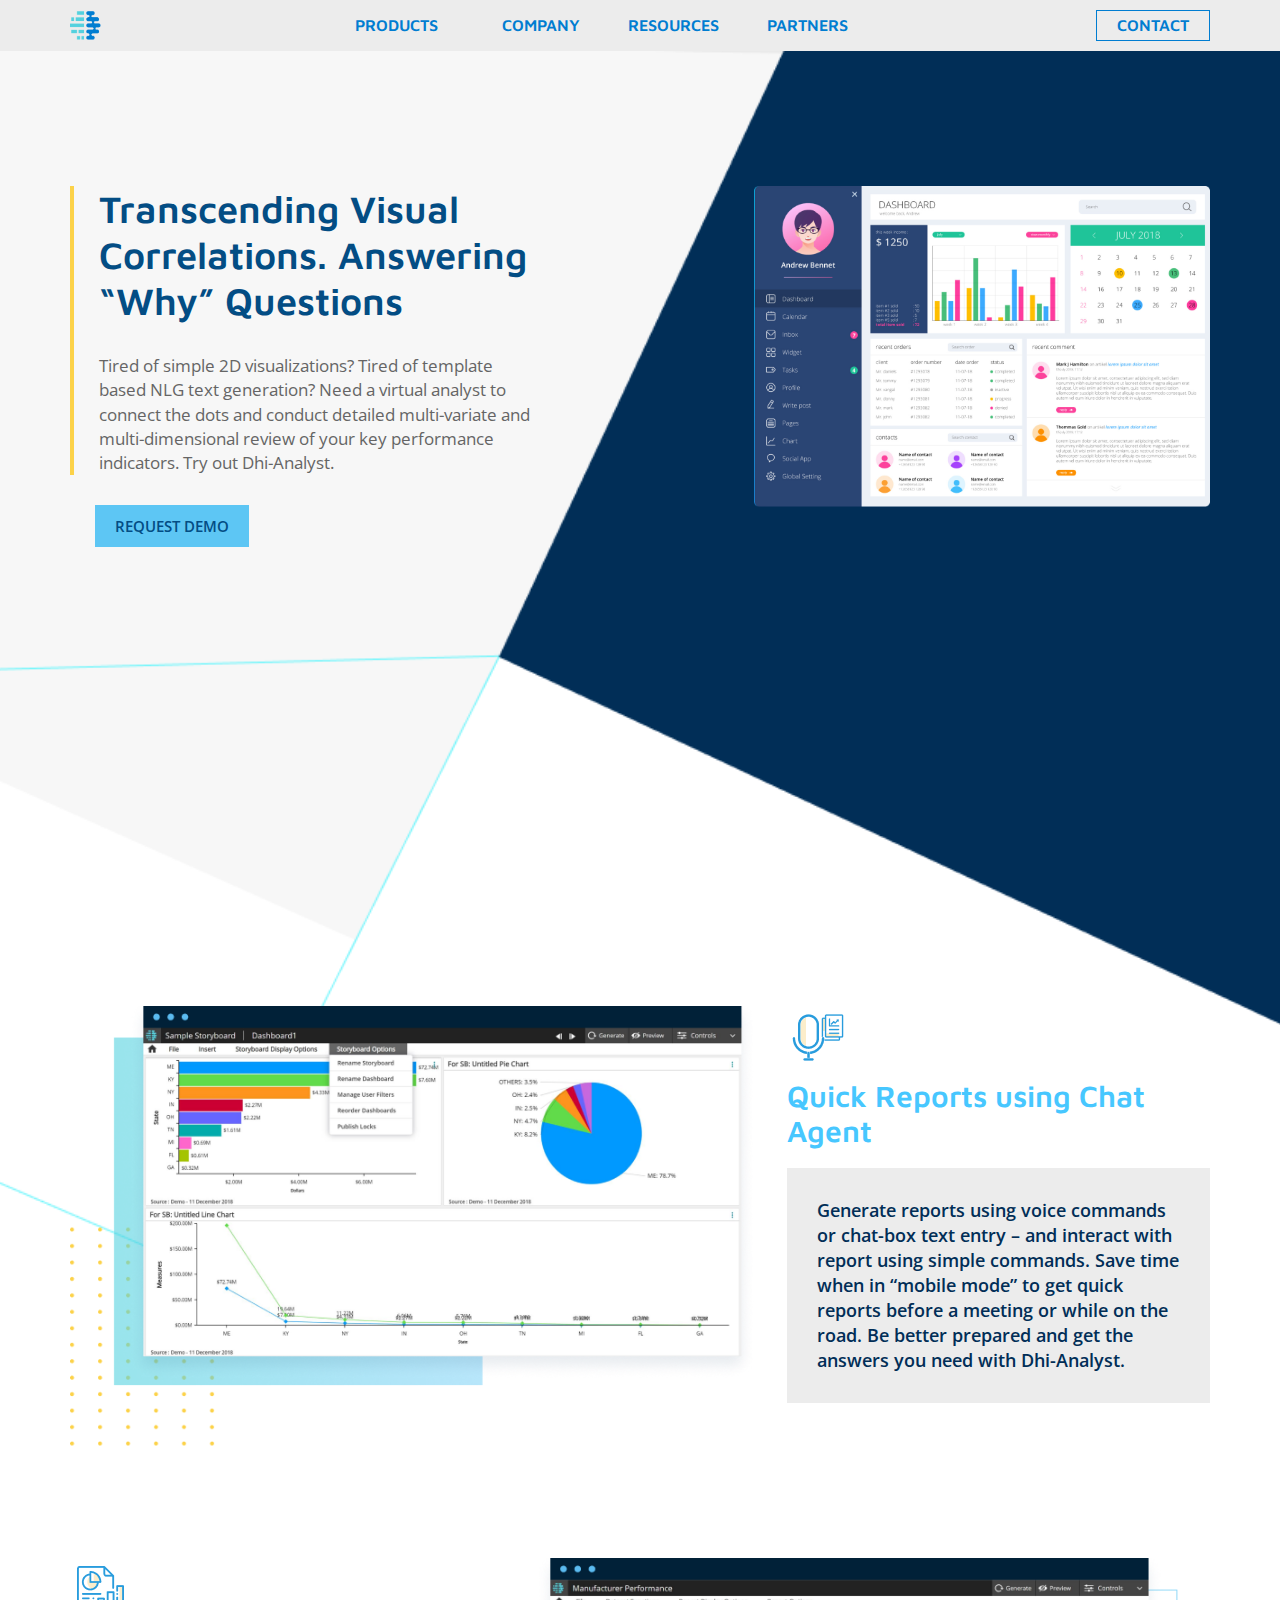
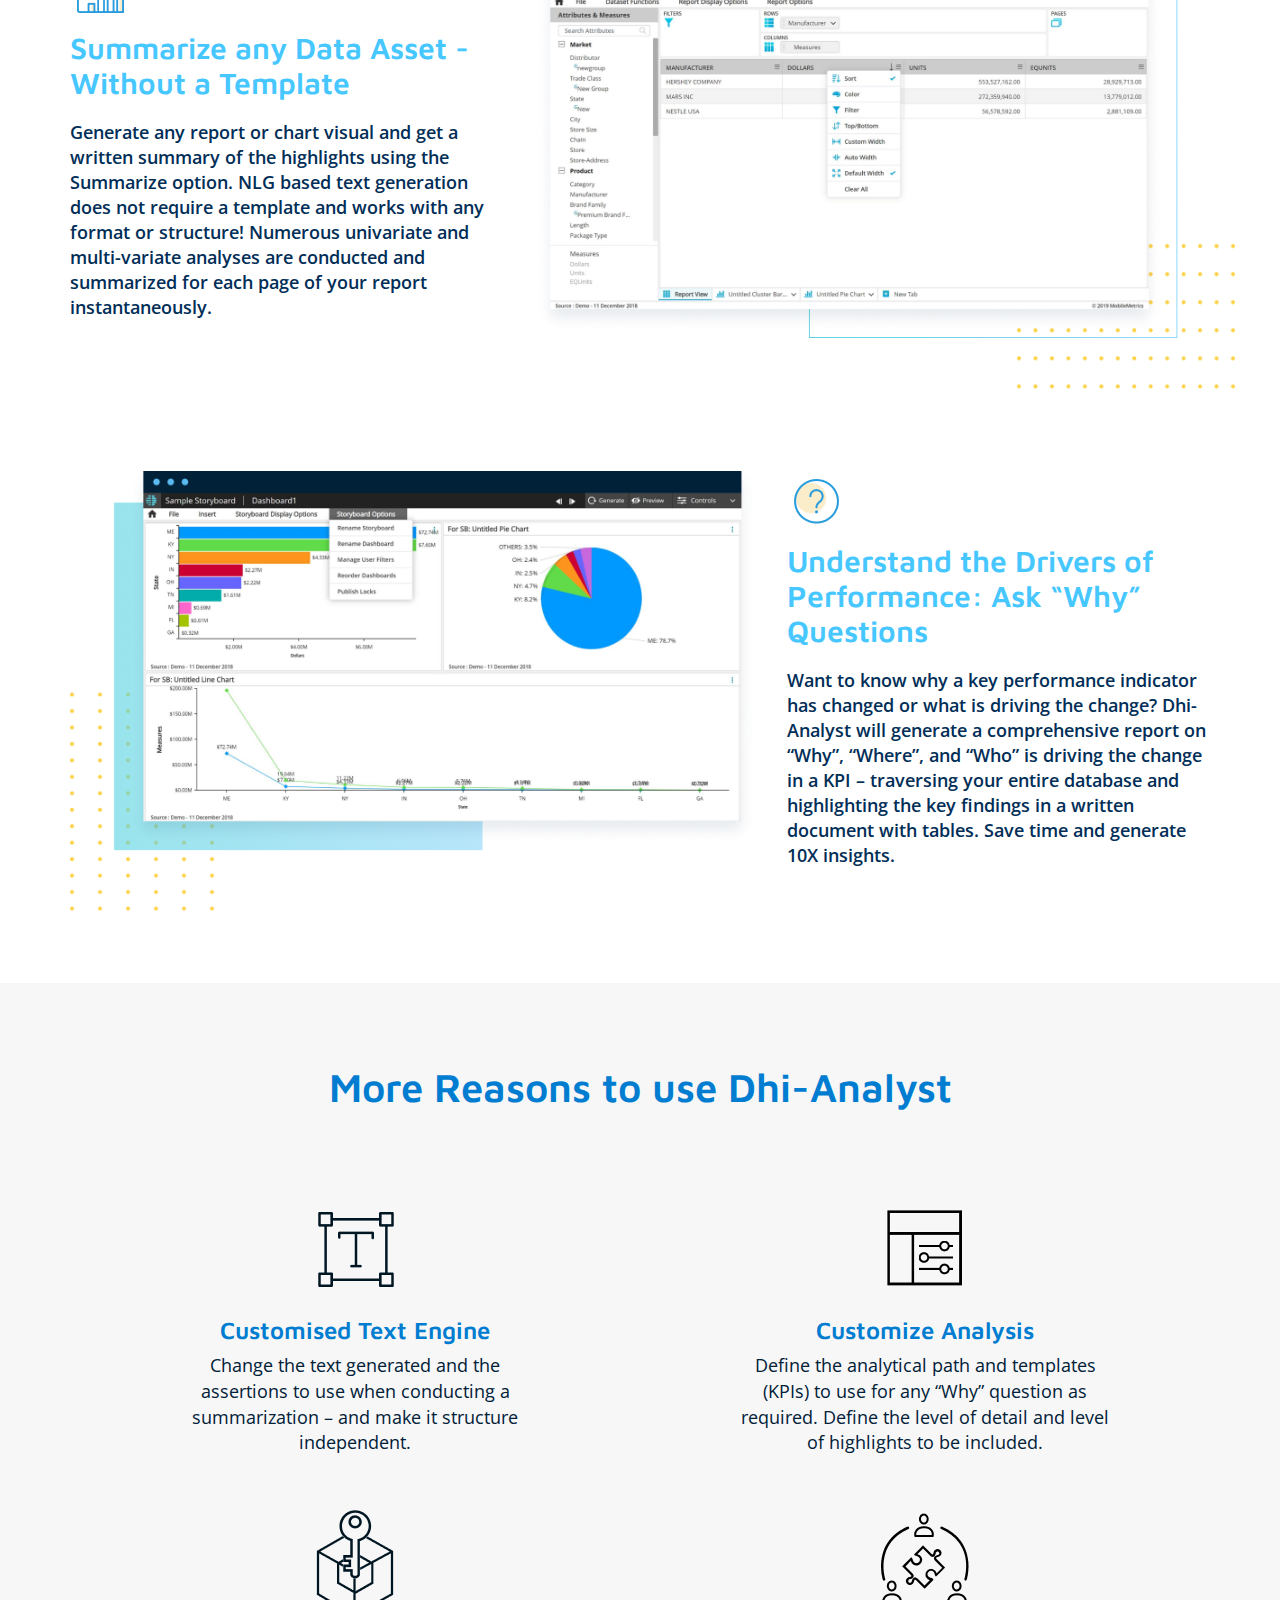
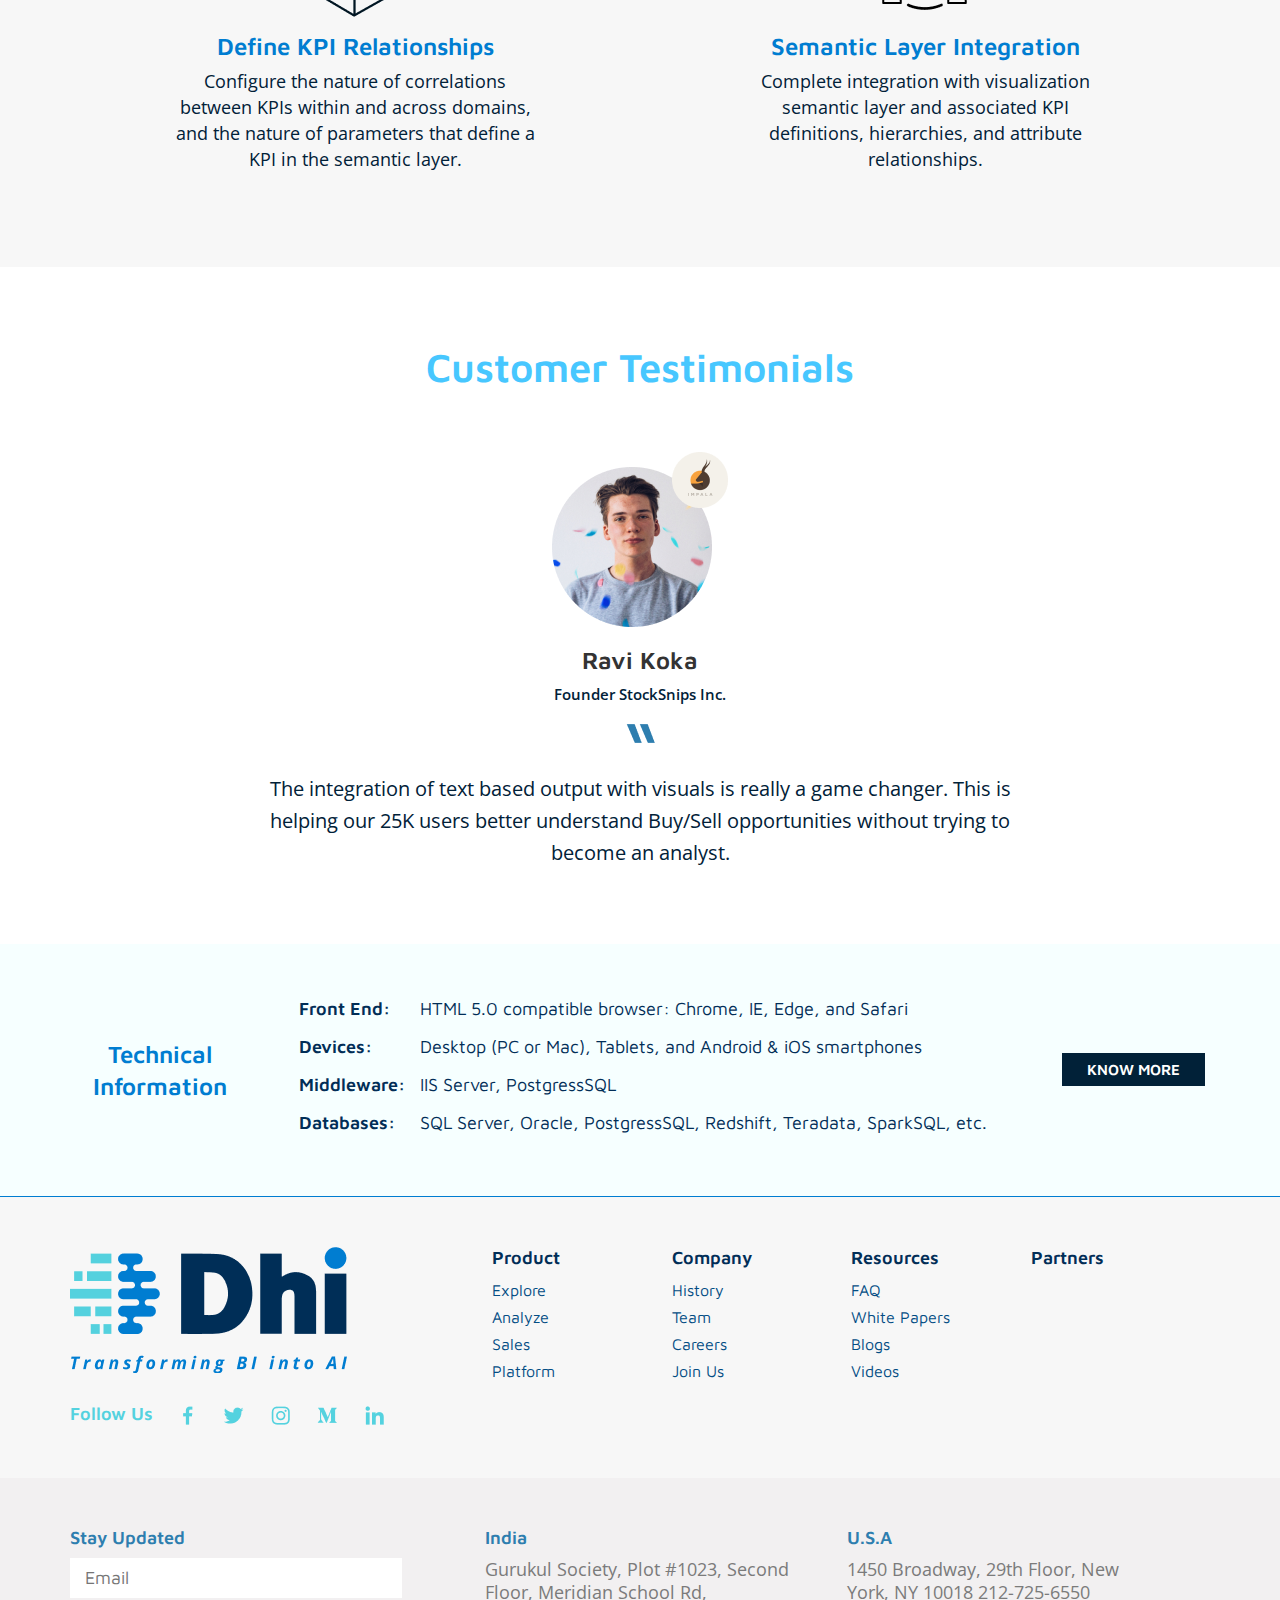
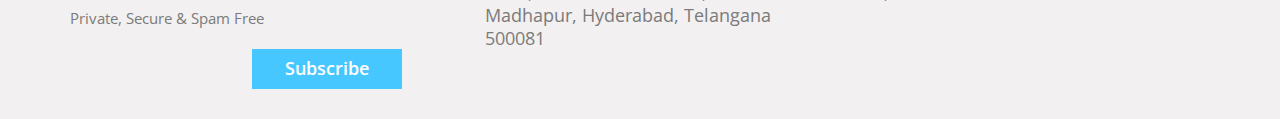
<file: analyze.html>
<!DOCTYPE html>
<html>

<head>
    <meta charset="utf-8">
    <meta name="viewport" content="width=device-width, initial-scale=1">
    <link rel="stylesheet" type="text/css" href="main.css" />
    <link rel="stylesheet" type="text/css" href="main2.css" />

    <script src="https://ajax.googleapis.com/ajax/libs/jquery/3.4.1/jquery.min.js"></script>

    <script src="main.js"></script>
    <link rel="stylesheet" href="https://maxcdn.bootstrapcdn.com/bootstrap/3.4.0/css/bootstrap.min.css">
    <script src="https://maxcdn.bootstrapcdn.com/bootstrap/3.4.0/js/bootstrap.min.js"></script>

    <link href="https://fonts.googleapis.com/css?family=Maven+Pro%7COpen+Sans&display=swap" rel="stylesheet">
</head>

<body>
    <!--HEADER-->
    <header id="header">
        <div class="container dflex topBar">
            <div class="header_logo">
                <a href="index.html">
                    <img class="logoImg" src="images/logo.png">
                </a>
            </div>
            <nav id="nav">
                <ul class="headerText">
                    <li class="mainHead dropdown">
                        <a class="DropdownLink dropbtn" href="#">Products</a>
                        <ul class="dropdown1 dropdown-content">
                            <li>
                                <a class="" href="explore.html">Explore</a>
                            </li>
                            <li>
                                <a class="" href="analyze.html">Analyze</a>
                            </li>
                            <li>
                                <a class="" href="sales.html">Sales</a>
                            </li>
                            <li>
                                <a class="" href="platform.html">Platform</a>
                            </li>
                        </ul>
                    </li>
                    <li class="mainHead">
                        <a href="company.html">Company</a>
                    </li>
                    <li class="mainHead">
                        <a href="resources.html">Resources</a>
                    </li>
                    <li class="mainHead">
                        <a href="partner.html">Partners</a>
                    </li>
                </ul>
            </nav>
            <div class="contact_btn hidden-xs">
                <h3 class="tran3s" data-toggle="modal" data-target=".contactPopup">Contact</h3>
            </div>
        </div>
    </header>
    <div class="cBanner_block ">
        <div class="dflex container homeMain_banner hidden-xs hidden-sm">
            <div class="cBanner-textBlock">
                <div class="homebanner_text analyzebanner_text">
                    <h3>Transcending Visual Correlations. Answering “Why” Questions</h3>
                    <p>Tired of simple 2D visualizations? Tired of template based NLG text generation? Need a virtual analyst
                        to connect the dots and conduct detailed multi-variate and multi-dimensional review of your key performance
                        indicators. Try out Dhi-Analyst.
                    </p>
                </div>
                <div class="BannerDemo_btn explore_btn">
                    <button class="Demo_button">Request Demo</button>
                </div>
            </div>
            <div class="homeBanner-videoBlock exploreBanner-imgBlock">
                <img src="images/explore-banner.png">
            </div>
        </div>
        <div class="dflex homeMain_banner hidden-lg hidden-md">
            <div class="cBanner-textBlock">
                <div class="container mob_homeMainBanner">
                    <div class="homebanner_text analyzebanner_text">
                        <h3>Transcending Visual Correlations. Answering “Why” Questions</h3>
                        <p>Tired of simple 2D visualizations? Tired of template based NLG text generation? Need a virtual analyst
                            to connect the dots and conduct detailed multi-variate and multi-dimensional review of your key
                            performance indicators. Try out Dhi-Analyst.
                        </p>
                    </div>
                    <div class="BannerDemo_btn">
                        <button class="Demo_button">Request Demo</button>
                    </div>
                </div>
            </div>
            <div class="homeBanner-videoBlock exploreBanner-imgBlock">
                <img src="images/explore-banner.png">
            </div>
        </div>
    </div>

    <div class="analyze_section2">
        <div class="dflex container exp3_sec3block1">
            <div class="exp3_imgBlock1">
                <div class="exp3_imgblock">
                    <img src="images/exp3_img1.png" />
                </div>
            </div>
            <div class="exp3_block1_1 exp3_ib1">
                <div class="exp3_text">
                    <img src="images/ana2_icon1.png">
                    <h4>Quick Reports using Chat Agent</h4>
                    <p class="exp3_text1">Generate reports using voice commands or chat-box text entry – and interact with report using simple
                        commands. Save time when in “mobile mode” to get quick reports before a meeting or while on the road.
                        Be better prepared and get the answers you need with Dhi-Analyst.
                    </p>
                </div>
            </div>
        </div>
        <div class="dflex container exp3_sec3block2">
            <div class="exp3_imgBlock1">
                <div class="exp3_imgblock">
                    <img src="images/exp3_img2.png" />
                </div>
            </div>
            <div class="exp3_block1_1 exp3_ib2">
                <div class="exp3_text">
                    <img src="images/ana3_icon2.png">
                    <h4>Summarize any Data Asset - Without a Template</h4>
                    <p class="exp3_text2">Generate any report or chart visual and get a written summary of the highlights using the Summarize option.
                        NLG based text generation does not require a template and works with any format or structure! Numerous
                        univariate and multi-variate analyses are conducted and summarized for each page of your report instantaneously.
                    </p>
                </div>
            </div>
        </div>
        <div class="dflex container exp3_sec3block1">
            <div class="exp3_imgBlock1">
                <div class="exp3_imgblock">
                    <img src="images/exp3_img1.png" />
                </div>
            </div>
            <div class="exp3_block1_1 exp3_ib1">
                <div class="exp3_text">
                    <img src="images/ana3_icon3.png">
                    <h4>Understand the Drivers of Performance: Ask “Why” Questions</h4>
                    <p class="exp3_text2">Want to know why a key performance indicator has changed or what is driving the change? Dhi- Analyst
                        will generate a comprehensive report on “Why”, “Where”, and “Who” is driving the change in a KPI
                        – traversing your entire database and highlighting the key findings in a written document with tables.
                        Save time and generate 10X insights.
                    </p>
                </div>
            </div>
        </div>
    </div>

    <!--FEATURES-->
    <div class="analyze_section3">
        <div class="container">
            <div class="analyze_head">
                <h3>More Reasons to use Dhi-Analyst</h3>
            </div>
            <div class="dflex ana3_block1">
                <div class="ana3_box1">
                    <div class="ana3_img1">
                        <img src="images/ana3_img1.png">
                    </div>
                    <div class="ana3_text1">
                        <h4>Customised Text Engine</h4>
                        <p>Change the text generated and the assertions to use when conducting a summarization – and make it
                            structure independent.
                        </p>
                    </div>
                </div>
                <div class="ana3_box1">
                    <div class="ana3_img1">
                        <img src="images/ana3_img2.png">
                    </div>
                    <div class="ana3_text1">
                        <h4>Customize Analysis</h4>
                        <p>Define the analytical path and templates (KPIs) to use for any “Why” question as required. Define
                            the level of detail and level of highlights to be included.
                        </p>
                    </div>
                </div>
                <div class="ana3_box1">
                    <div class="ana3_img1">
                        <img src="images/ana3_img3.png">
                    </div>
                    <div class="ana3_text1">
                        <h4>Define KPI Relationships</h4>
                        <p>Configure the nature of correlations between KPIs within and across domains, and the nature of parameters
                            that define a KPI in the semantic layer.
                        </p>
                    </div>
                </div>
                <div class="ana3_box1">
                    <div class="ana3_img1">
                        <img src="images/ana3_img4.png">
                    </div>
                    <div class="ana3_text1">
                        <h4>Semantic Layer Integration</h4>
                        <p>Complete integration with visualization semantic layer and associated KPI definitions, hierarchies,
                            and attribute relationships.
                        </p>
                    </div>
                </div>
            </div>
        </div>
    </div>
    <!--TESTIMONIAL-->
    <section class="container testimonial_block">
        <div class="testimonialHead">
            <h3>Customer Testimonials</h3>
        </div>
        <div class="testimonialsBLock">
            <div class="testimonial_image">
                <img src="images/testimonial.png">
            </div>
            <div class="userName">
                <h3>Ravi Koka</h3>
                <p>Founder StockSnips Inc.</p>
            </div>
            <div class="afterTextImage">
                <img src="images/afterTest.png">
            </div>
            <div class="userQuote">
                <p>The integration of text based output with visuals is really a game changer. This is helping our 25K users
                    better understand Buy/Sell opportunities without trying to become an analyst.
                </p>
            </div>
        </div>
        <div class="testimonialSlider hidden">
            <div class="testimonialHead">
                <h3>Customer Testimonials</h3>
            </div>
            <div class="testimonialsBLock">
                <div class="testimonial_image">
                    <img src="images/testimonial.png">
                </div>
                <div class="userName">
                    <h3>Manager BI & Analytics</h3>
                    <p>Fintech Firm</p>
                </div>
                <div class="afterTextImage">
                    <img src="images/afterTest.png">
                </div>
                <div class="userQuote">
                    <p>Template based reporting does not work well for exploratory analysis. Dhi Summarize function provides
                        80-90% of my report summarization needs which I can edit and modify and publish to my manager.</p>
                </div>
            </div>
    </section>

    <!--LAST COMMON SECTION-->
    <section class="exp6_sec6">
        <div class="dflex container exp6_row6">
            <div class="exp6_block techKnow_block1">
                <div class="exp6_text1">
                    <h4>Technical Information</h4>
                </div>
            </div>
            <div class="exp6_block techKnow_block2">
                <table class="exp6_text2 hidden-sm hidden-xs">
                    <tr class="techData">
                        <td class="techHead">Front End:</td>
                        <td class="techText">HTML 5.0 compatible browser: Chrome, IE, Edge, and Safari</td>
                    </tr>
                    <tr class="techData">
                        <td class="techHead">Devices:</td>
                        <td class="techText">Desktop (PC or Mac), Tablets, and Android & iOS smartphones</td>
                    </tr>
                    <tr class="techData">
                        <td class="techHead">Middleware:</td>
                        <td class="techText">IIS Server, PostgressSQL</td>
                    </tr>
                    <tr class="techData">
                        <td class="techHead">Databases:</td>
                        <td class="techText">SQL Server, Oracle, PostgressSQL, Redshift, Teradata, SparkSQL, etc.</td>
                    </tr>
                </table>
                <div class="exp6_text2 hidden-lg hidden-md">
                    <div class="techData">
                        <p class="techHead">Front End:</p>
                        <p class="techText">HTML 5.0 compatible browser: Chrome, IE, Edge, and Safari</p>
                    </div>
                    <div class="techData">
                        <p class="techHead">Devices:</p>
                        <p class="techText">Desktop (PC or Mac), Tablets, and Android & iOS smartphones</p>
                    </div>
                    <div class="techData">
                        <p class="techHead">Middleware:</p>
                        <p class="techText">IIS Server, PostgressSQL</p>
                    </div>
                    <div class="techData">
                        <p class="techHead">Databases:</p>
                        <p class="techText">SQL Server, Oracle, PostgressSQL, Redshift, Teradata, SparkSQL, etc.</p>
                    </div>
                </div>
            </div>
            <div class="exp6_block techKnow_block3">
                <div class="exp6_btn">
                    <a href="#">KNOW MORE</a>
                </div>
            </div>

        </div>
    </section>
    <!--FOOTER-->
    <section class="footerSection">
        <div class="container footer-topBlock">
            <div class="dflex footer_top">
                <div class="footer_col1">
                    <div class="footer_logo">
                        <img src="images/Dhi-footer-logo.png" />
                    </div>
                    <div class="dflex socialMedia">
                        <div class="sMediaHead">Follow Us</div>
                        <div class="mediaIcons">
                            <a>
                                <img src="images/facebook.png" />
                            </a>
                        </div>
                        <div class="mediaIcons">
                            <a>
                                <img src="images/twitter.png" />
                            </a>
                        </div>
                        <div class="mediaIcons">
                            <a>
                                <img src="images/instagram.png" />
                            </a>
                        </div>
                        <div class="mediaIcons">
                            <a>
                                <img src="images/medium.png" />
                            </a>
                        </div>
                        <div class="mediaIcons">
                            <a>
                                <img src="images/linkedin.png" />
                            </a>
                        </div>
                    </div>
                </div>
                <div class="footer_col2">
                    <div class="footerData">
                        <ul>
                            <li class="footerHead">Product</li>
                            <li class="footerList">Explore</li>
                            <li class="footerList">Analyze</li>
                            <li class="footerList">Sales</li>
                            <li class="footerList">Platform</li>
                        </ul>
                    </div>
                </div>
                <div class="footer_col3">
                    <div class="footerData">
                        <ul>
                            <li class="footerHead">Company
                            </li>
                            <li class="footerList">
                                <a href="company.html/#history">History</a>
                            </li>
                            <li class="footerList">
                                <a href="company.html/#team">Team</a>
                            </li>
                            <li class="footerList">Careers</li>
                            <li class="footerList">Join Us</li>
                        </ul>
                    </div>
                </div>
                <div class="footer_col4">
                    <div class="footerData">
                        <ul>
                            <li class="footerHead">Resources</li>
                            <li class="footerList">FAQ</li>
                            <li class="footerList">White Papers</li>
                            <li class="footerList">Blogs</li>
                            <li class="footerList">Videos</li>
                        </ul>
                    </div>
                </div>
                <div class="footer_col5">
                    <div class="footerData">
                        <ul>
                            <li class="footerHead">Partners</li>
                        </ul>
                    </div>
                </div>
            </div>
        </div>
    </section>
    <section class="footer_bottom">
        <div class="container dflex footer_bottomBlock">
            <div class="subscribeForm">
                <h3 class="fBottomHead">Stay Updated</h3>
                <div class="footerForm">
                    <form>
                        <div class="subscribe_input">
                            <input type="email" name="email" placeholder="Email">
                            <p>Private, Secure & Spam Free</p>
                        </div>
                        <div class="subscribe_btn">
                            <button type="submit">Subscribe</button>
                        </div>
                    </form>
                </div>
            </div>
            <div class="addBlock">
                <div class="add1">
                    <h3 class="fBottomHead">India</h3>
                    <p class="fBottomText">Gurukul Society, Plot #1023, Second Floor, Meridian School Rd, Madhapur, Hyderabad, Telangana 500081</p>
                </div>
            </div>
            <div class="addBlock">
                <div class="add1">
                    <h3 class="fBottomHead">U.S.A</h3>
                    <p class="fBottomText">1450 Broadway, 29th Floor, New York, NY 10018 212-725-6550
                    </p>
                </div>
            </div>
        </div>
    </section>
    <!--footer-->
    <!-- CONTACT US POPUP -->
    <div class="modal fade contactPopup" role="dialog">
        <div class="modal-dialog popup_block">
            <div class="modal-content dflex popup_content">
                <div class="closeBtn">
                    <div class="popUp_close">
                        <img src="images/close.png">
                    </div>
                </div>
                <div class="modal-body popup_body">
                    <div class="modal_header text-center">
                        <div class="formTitle">
                            <h3>Contact Us</h3>
                            <p>Let’s explore some great possibilities together</p>
                        </div>
                    </div>
                    <form id="gform">
                        <div class="contactForm wrapper">
                            <div class="contact_form">
                                <input type="text" placeholder="Name*" required>
                            </div>
                            <div class="contact_form">
                                <input type="text" placeholder="Title">
                            </div>
                            <div class="contact_form">
                                <input type="text" placeholder="Company Name">
                            </div>
                            <div class="contact_form">
                                <input type="text" placeholder="Email ID*" required>
                            </div>
                            <div class="contact_form">
                                <input type="tel" placeholder="Phone Number*" required>
                            </div>
                            <div class="contact_form_btn">
                                <button class="">Submit</button>
                            </div>
                        </div>
                    </form>
                </div>
            </div>
        </div>
    </div>
    <!-- CONTACT US POPUP -->
</body>

</html>
</file>
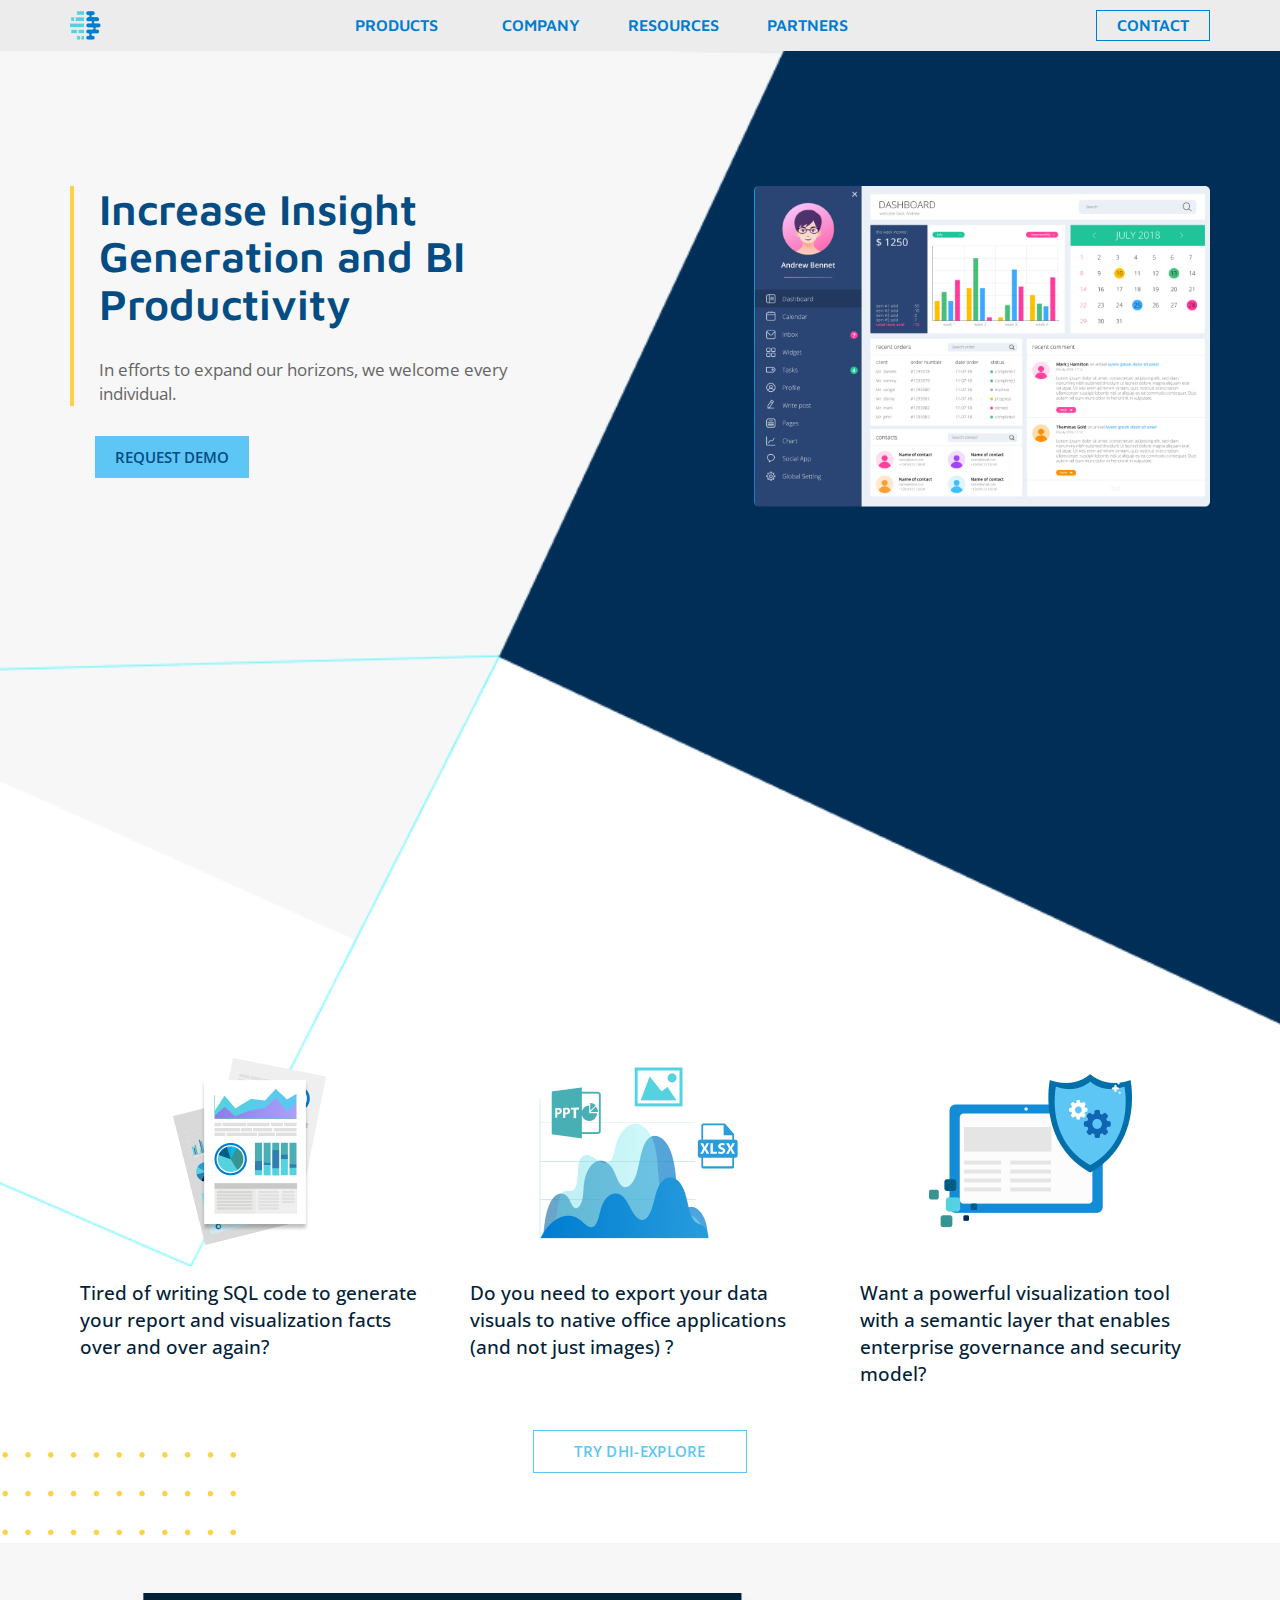
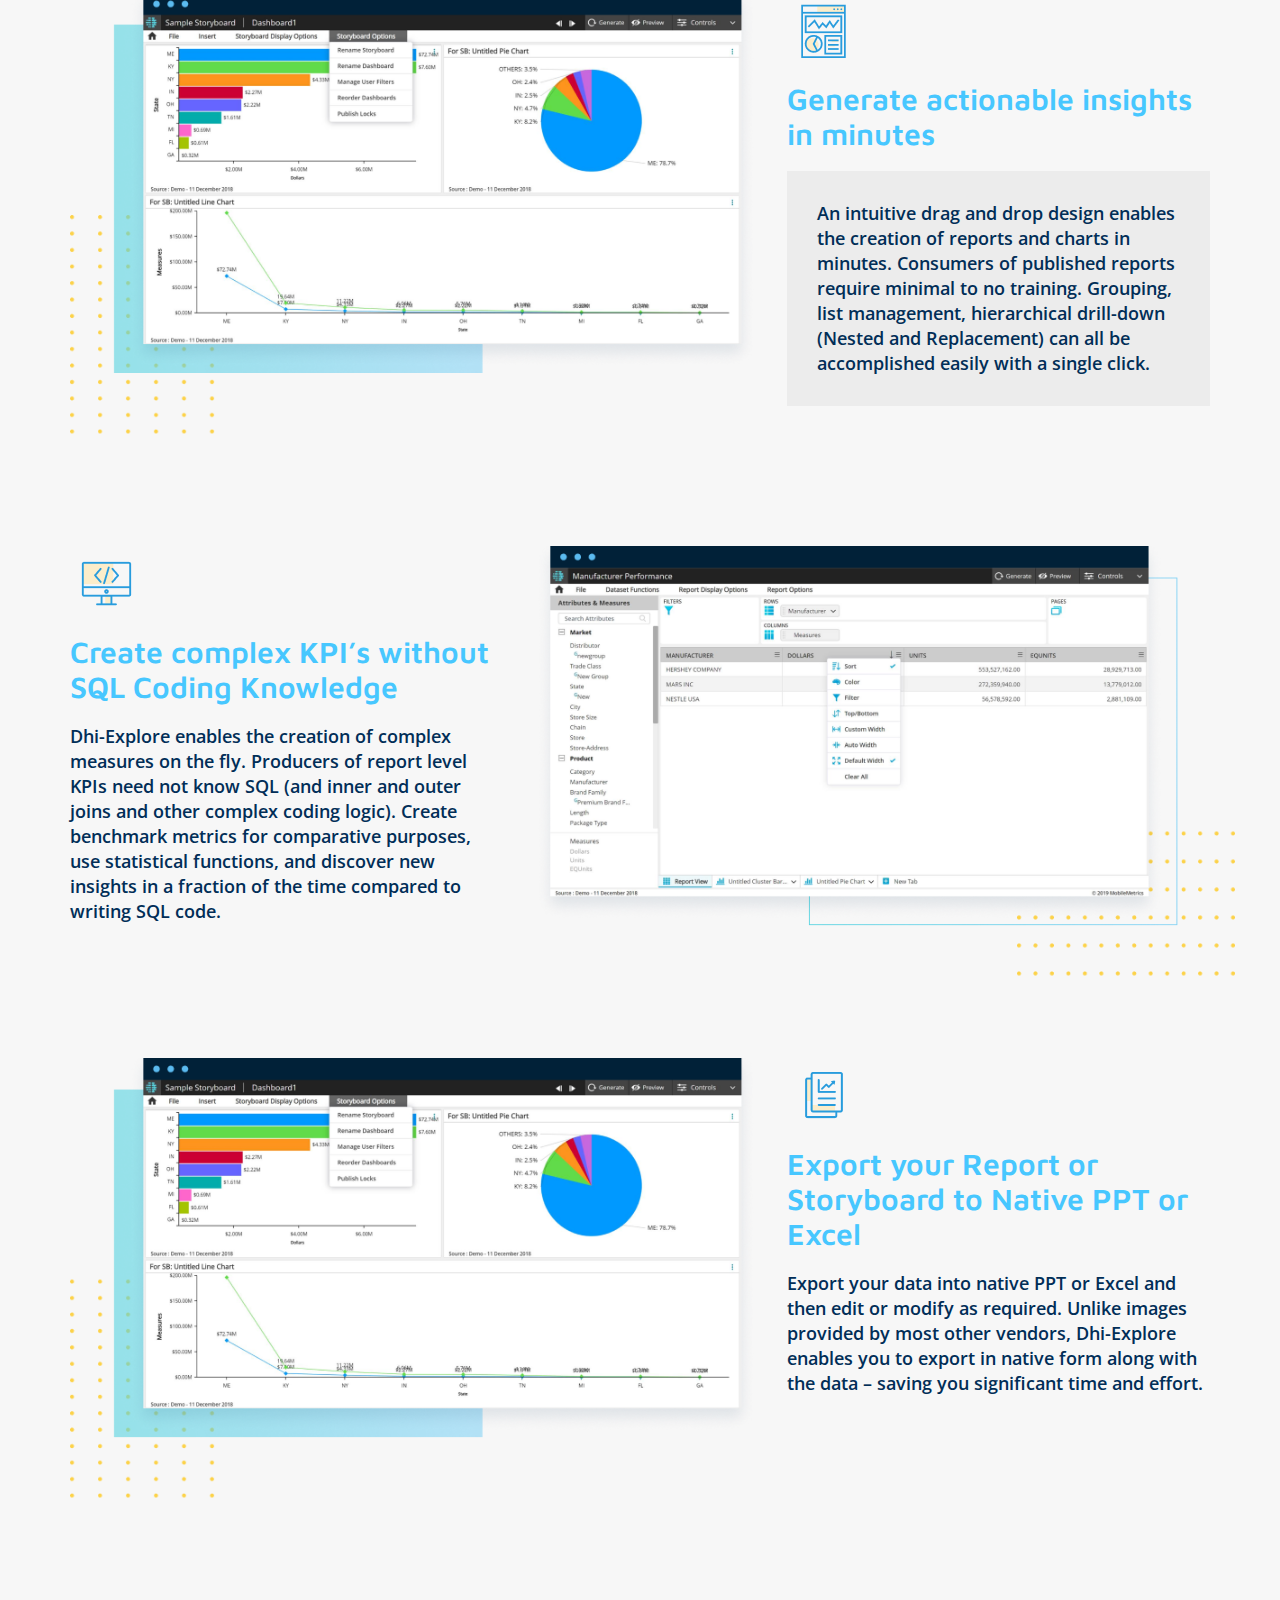
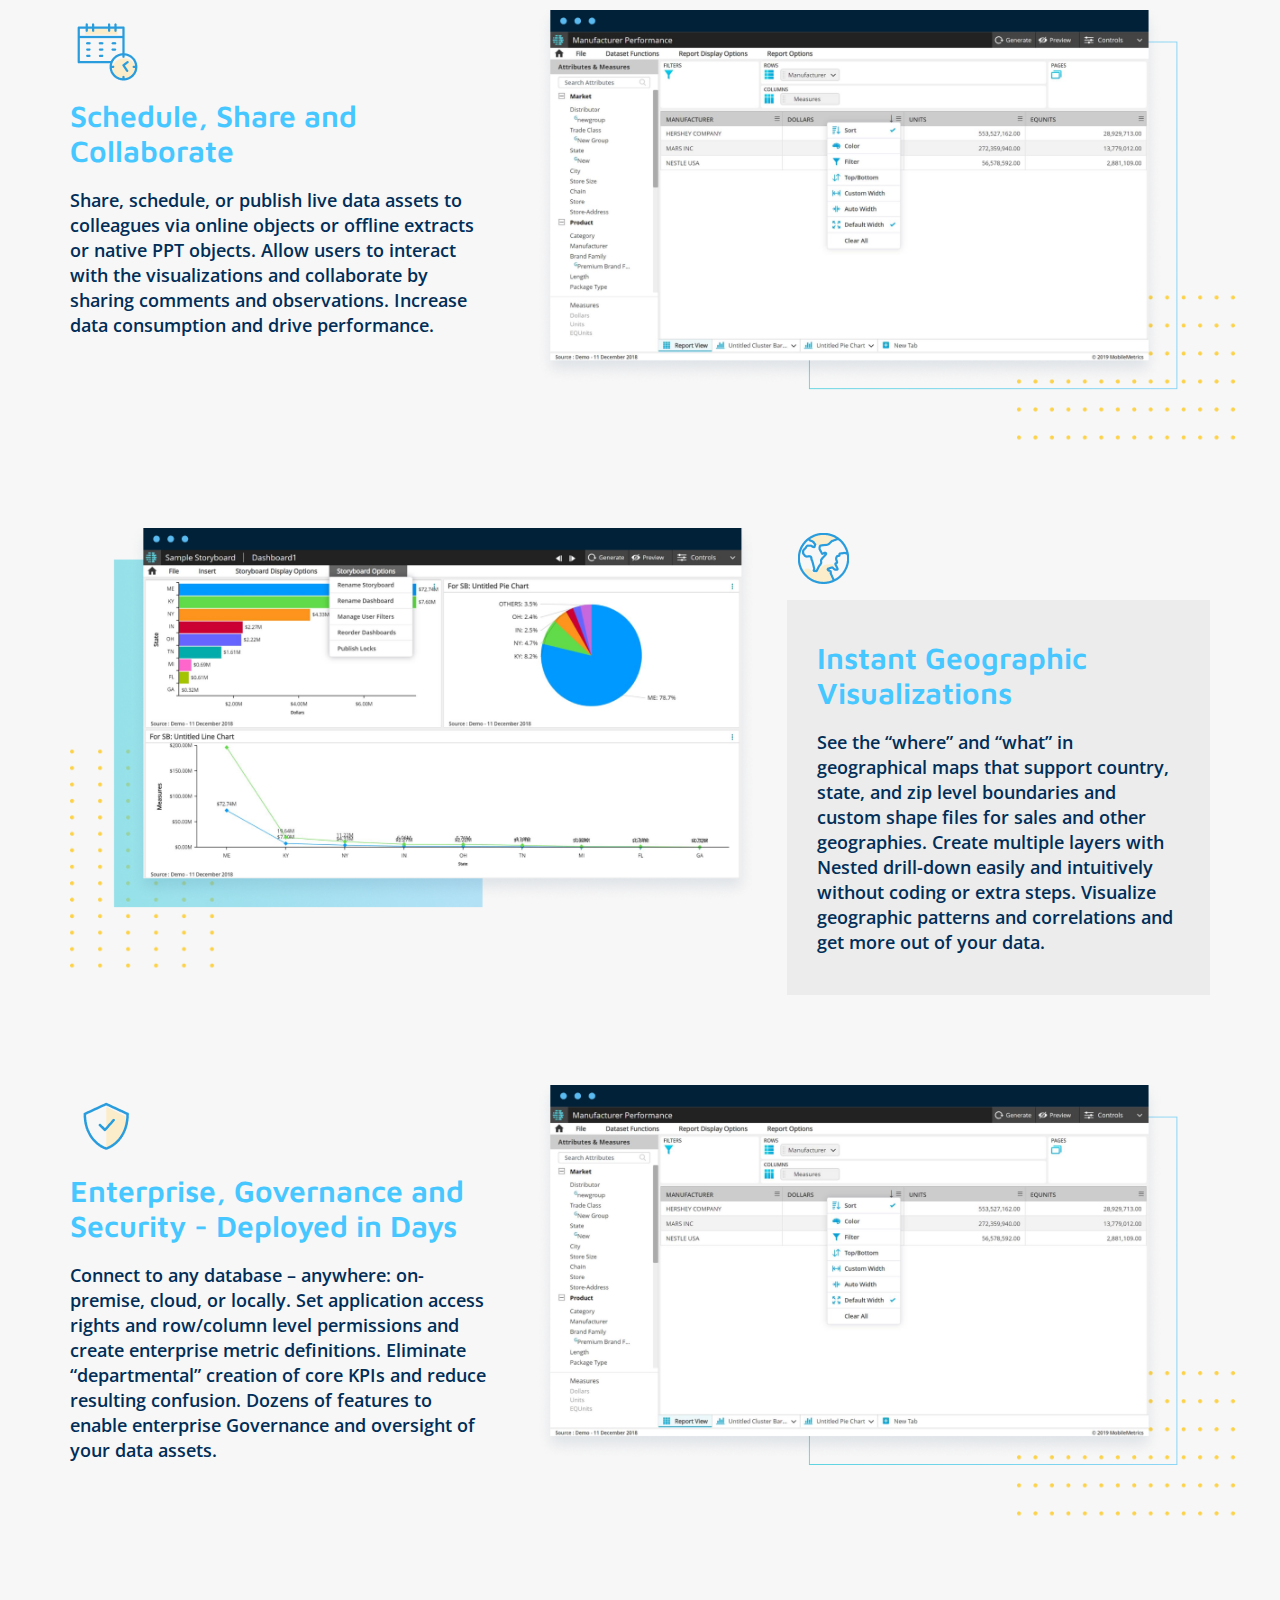
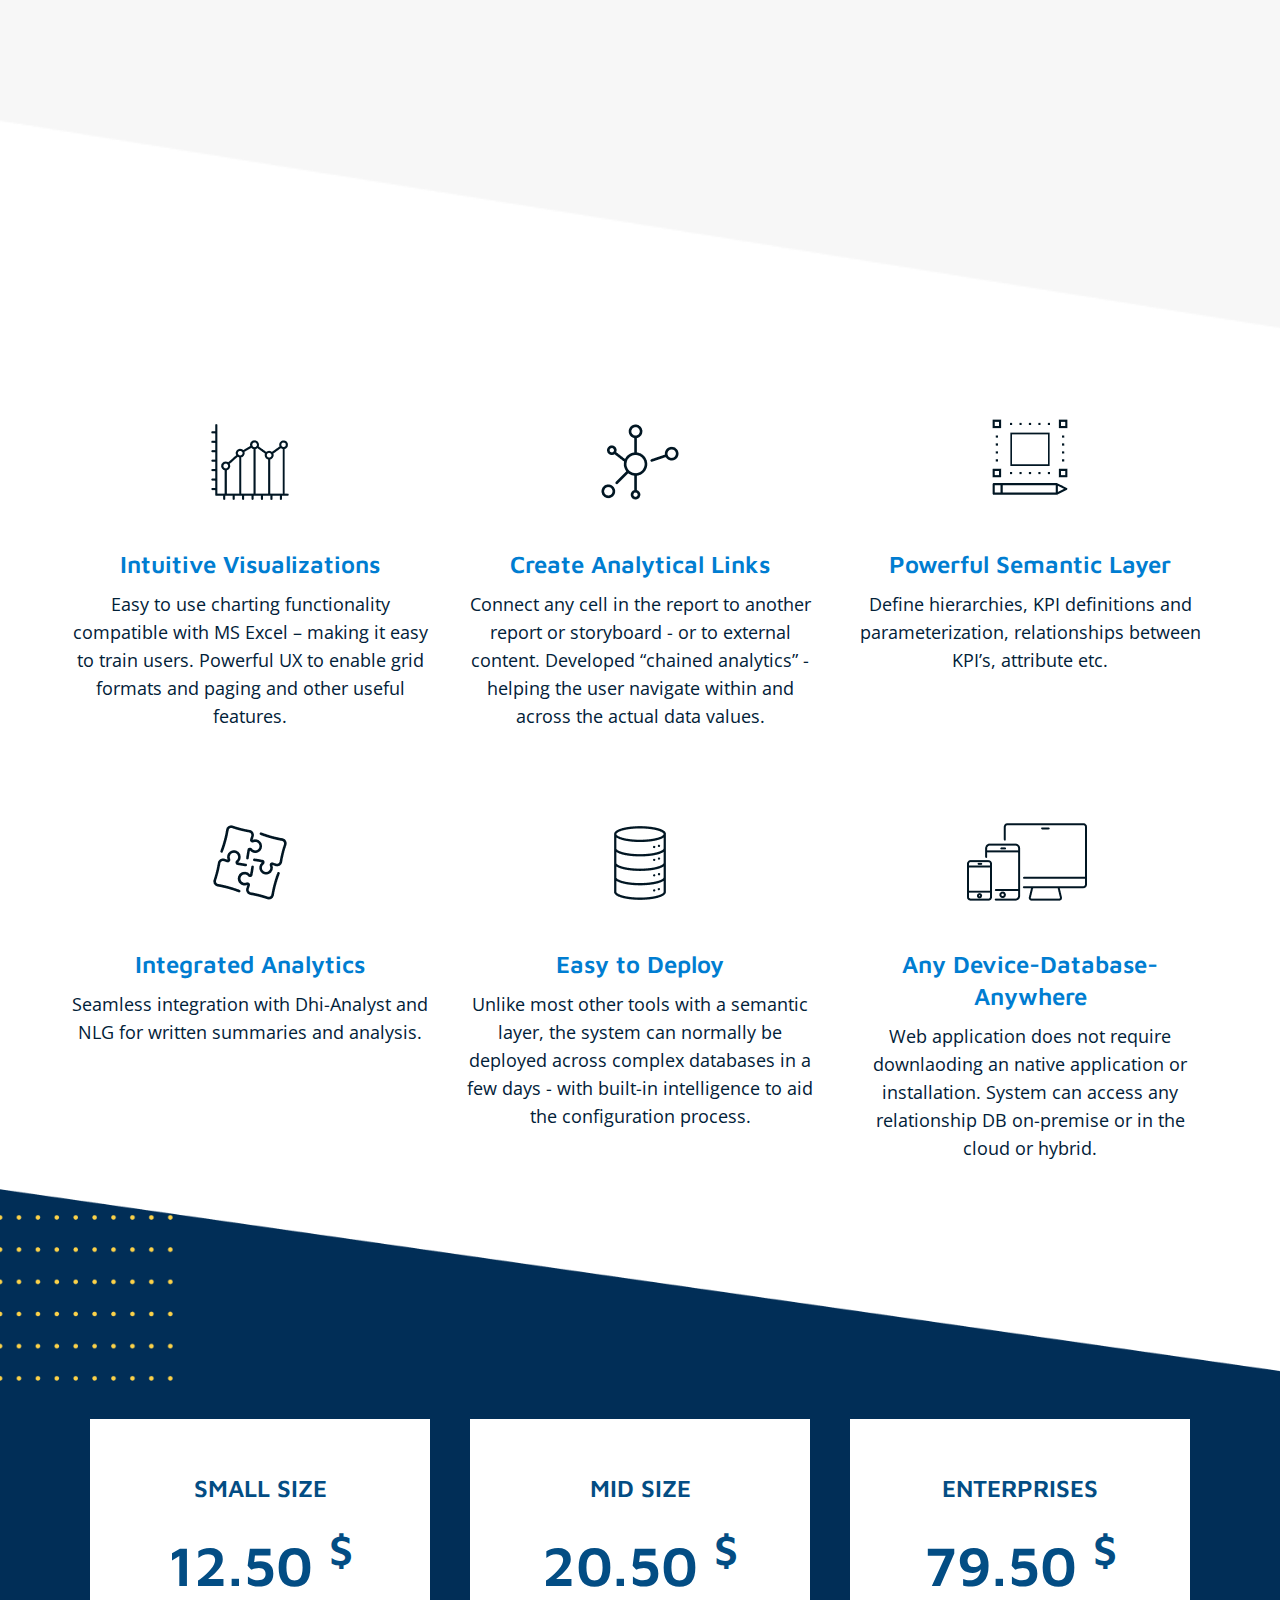
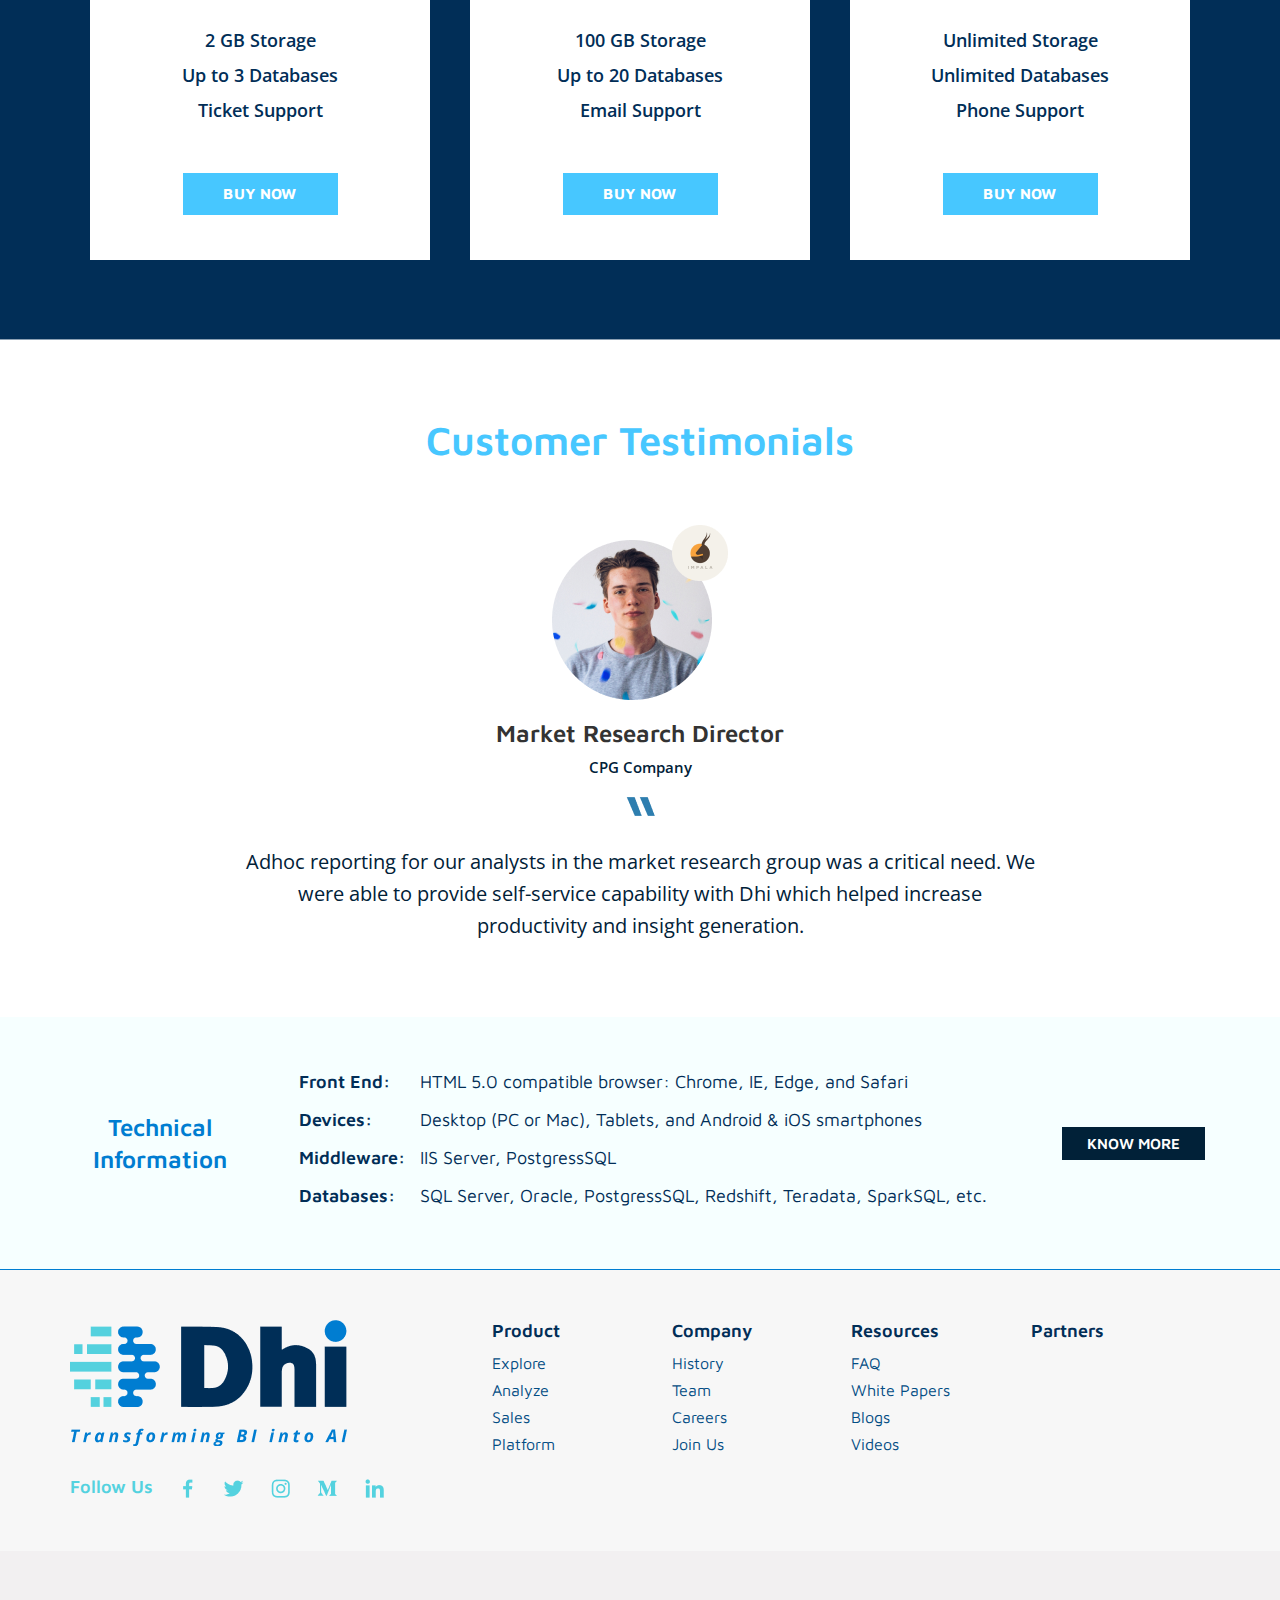
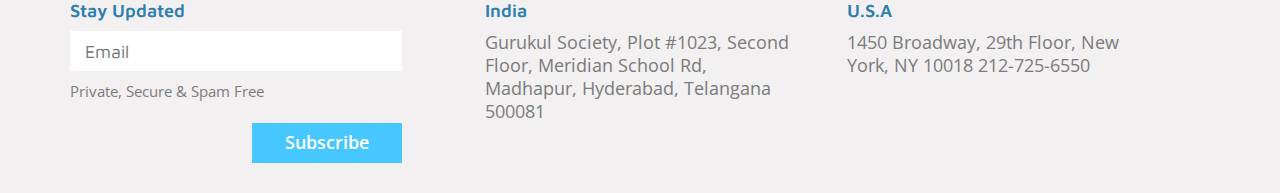
<file: explore.html>
<!DOCTYPE html>
<html>

<head>
    <meta charset="utf-8">
    <meta name="viewport" content="width=device-width, initial-scale=1">
    <link rel="stylesheet" type="text/css" href="main.css" />
    <link rel="stylesheet" type="text/css" href="main2.css" />

    <script src="https://ajax.googleapis.com/ajax/libs/jquery/3.4.1/jquery.min.js"></script>

    <script src="main.js"></script>
    <link rel="stylesheet" href="https://maxcdn.bootstrapcdn.com/bootstrap/3.4.0/css/bootstrap.min.css">
    <script src="https://maxcdn.bootstrapcdn.com/bootstrap/3.4.0/js/bootstrap.min.js"></script>

    <link href="https://fonts.googleapis.com/css?family=Maven+Pro%7COpen+Sans&display=swap" rel="stylesheet">
</head>

<body>
    <!--Header-->
    <header id="header">
        <div class="container dflex topBar">
            <div class="header_logo">
                <a href="index.html">
                    <img class="logoImg" src="images/logo.png">
                </a>
            </div>
            <nav id="nav">
                <ul class="headerText">
                    <li class="mainHead dropdown">
                        <a class="DropdownLink dropbtn" href="#">Products</a>
                        <ul class="dropdown1 dropdown-content">
                            <li>
                                <a class="" href="explore.html">Explore</a>
                            </li>
                            <li>
                                <a class="" href="analyze.html">Analyze</a>
                            </li>
                            <li>
                                <a class="" href="sales.html">Sales</a>
                            </li>
                            <li>
                                <a class="" href="platform.html">Platform</a>
                            </li>
                        </ul>
                    </li>
                    <li class="mainHead">
                        <a href="company.html">Company</a>
                    </li>
                    <li class="mainHead">
                        <a href="resources.html">Resources</a>
                    </li>
                    <li class="mainHead">
                        <a href="partner.html">Partners</a>
                    </li>
                </ul>
            </nav>
            <div class="contact_btn hidden-xs">
                <h3 class="tran3s" data-toggle="modal" data-target=".contactPopup">Contact</h3>
            </div>
        </div>
    </header>

    <!--Main Banner-->
    <div class="cBanner_block ">
        <div class="dflex container homeMain_banner hidden-xs hidden-sm">
            <div class="cBanner-textBlock">
                <div class="homebanner_text">
                    <h3>Increase Insight Generation and BI Productivity</h3>
                    <p>In efforts to expand our horizons, we welcome every individual.</p>
                </div>
                <div class="BannerDemo_btn explore_btn">
                    <button class="Demo_button">Request Demo</button>
                </div>
            </div>
            <div class="homeBanner-videoBlock exploreBanner-imgBlock">
                <img src="images/explore-banner.png">
            </div>
        </div>
        <div class="dflex homeMain_banner hidden-lg hidden-md">
            <div class="cBanner-textBlock">
                <div class="container mob_homeMainBanner">
                    <div class="homebanner_text">
                        <h3>Increase Insight Generation and BI Productivity</h3>
                        <p>In efforts to expand our horizons, we welcome every individual.</p>
                    </div>
                    <div class="BannerDemo_btn">
                        <button class="Demo_button">Request Demo</button>
                    </div>
                </div>
            </div>
            <div class="homeBanner-videoBlock exploreBanner-imgBlock">
                <img src="images/explore-banner.png">
            </div>
        </div>
    </div>

    <!--SECTION 2-->
    <section class="explore_sec2">
        <div class="container">
            <div class="row explore_row">
                <div class="col-md-4 col-sm-4 col-xs-12 expsec2_col1">
                    <div class="expsec2_text">
                        <img src="images/explore-secimg1.png">
                        <p>Tired of writing SQL code to generate your report and visualization facts over and over again?
                        </p>
                    </div>
                </div>
                <div class="col-md-4 col-sm-4 col-xs-12 expsec2_col1">
                    <div class="expsec2_text">
                        <img src="images/explore_sec2img2.png">
                        <p>Do you need to export your data visuals to native office applications (and not just images) ?
                        </p>
                    </div>
                </div>
                <div class="col-md-4 col-sm-4 col-xs-12 expsec2_col1">
                    <div class="expsec2_text">
                        <img src="images/explore-secimg3.png">
                        <p>Want a powerful visualization tool with a semantic layer that enables enterprise governance and security
                            model?
                        </p>
                    </div>
                </div>
            </div>
            <div class="tryDhi_btn text-center">
                <button class="dhiBtn">Try Dhi-Explore</button>
            </div>
        </div>
    </section>

    <!--SECTION 3-->
    <div class="explore_section3">
        <div class="dflex container exp3_sec3block1">
            <div class="exp3_imgBlock1">
                <div class="exp3_imgblock">
                    <img src="images/exp3_img1.png" />
                </div>
            </div>
            <div class="exp3_block1_1 exp3_ib1">
                <div class="exp3_text">
                    <img src="images/exp3_icon1.png">
                    <h4>Generate actionable insights in minutes</h4>
                    <p class="exp3_text1">An intuitive drag and drop design enables the creation of reports and charts in minutes. Consumers of
                        published reports require minimal to no training. Grouping, list management, hierarchical drill-down
                        (Nested and Replacement) can all be accomplished easily with a single click.</p>
                </div>
            </div>
        </div>
    </div>

    <!--SECTION 4-->
    <div class="explore_section3">
        <div class="dflex container exp3_sec3block2">
            <div class="exp3_imgBlock1">
                <div class="exp3_imgblock">
                    <img src="images/exp3_img2.png" />
                </div>
            </div>
            <div class="exp3_block1_1 exp3_ib2">
                <div class="exp3_text">
                    <img src="images/exp3_icon3.png">
                    <h4>Create complex KPI’s without SQL Coding Knowledge</h4>
                    <p class="exp3_text2">Dhi-Explore enables the creation of complex measures on the fly. Producers of report level KPIs need
                        not know SQL (and inner and outer joins and other complex coding logic). Create benchmark metrics
                        for comparative purposes, use statistical functions, and discover new insights in a fraction of the
                        time compared to writing SQL code.
                    </p>
                </div>
            </div>
        </div>
    </div>

    <!--SECTION 5-->
    <div class="explore_section3">
        <div class="dflex container exp3_sec3block1">
            <div class="exp3_imgBlock1">
                <div class="exp3_imgblock">
                    <img src="images/exp3_img1.png" />
                </div>
            </div>
            <div class="exp3_block1_1 exp3_ib1">
                <div class="exp3_text">
                    <img src="images/exp3_icon2.png">
                    <h4>Export your Report or Storyboard to Native PPT or Excel</h4>
                    <p class="exp3_text2">Export your data into native PPT or Excel and then edit or modify as required. Unlike images provided
                        by most other vendors, Dhi-Explore enables you to export in native form along with the data – saving
                        you significant time and effort.</p>
                </div>
            </div>
        </div>
    </div>

    <!--SECTION 6-->
    <div class="explore_section3">
        <div class="dflex container exp3_sec3block2">
            <div class="exp3_imgBlock1">
                <div class="exp3_imgblock">
                    <img src="images/exp3_img2.png" />
                </div>
            </div>
            <div class="exp3_block1_1 exp3_ib2">
                <div class="exp3_text">
                    <img src="images/exp3_icon4.png">
                    <h4>Schedule, Share and Collaborate</h4>
                    <p class="exp3_text2">Share, schedule, or publish live data assets to colleagues via online objects or offline extracts or
                        native PPT objects. Allow users to interact with the visualizations and collaborate by sharing comments
                        and observations. Increase data consumption and drive performance.
                    </p>
                </div>
            </div>
        </div>
    </div>

    <!--SECTION 6-->
    <div class="explore_section3">
        <div class="dflex container exp3_sec3block1">
            <div class="exp3_imgBlock1">
                <div class="exp3_imgblock">
                    <img src="images/exp3_img1.png" />
                </div>
            </div>
            <div class="exp3_block1_1 exp3_ib1">
                <div class="exp3_text">
                    <img src="images/exp3_icon5.png">
                    <div class="exp3_text exp3_text1_1">
                        <h4>Instant Geographic Visualizations</h4>
                        <p class="exp3_text2">See the “where” and “what” in geographical maps that support country, state, and zip level boundaries
                            and custom shape files for sales and other geographies. Create multiple layers with Nested drill-down
                            easily and intuitively without coding or extra steps. Visualize geographic patterns and correlations
                            and get more out of your data.</p>
                    </div>
                </div>
            </div>
        </div>
    </div>

    <!--SECTION 7-->
    <div class="explore_sectionLast">
        <div class="dflex container exp3_sec3block2 exp3_sec3">
            <div class="exp3_imgBlock1">
                <div class="exp3_imgblock">
                    <img src="images/exp3_img2.png" />
                </div>
            </div>
            <div class="exp3_block1_1 exp3_ib2">
                <div class="exp3_text">
                    <img src="images/exp3_icon6.png">
                    <h4>Enterprise, Governance and Security - Deployed in Days</h4>
                    <p class="exp3_text2">Connect to any database – anywhere: on-premise, cloud, or locally. Set application access rights and
                        row/column level permissions and create enterprise metric definitions. Eliminate “departmental” creation
                        of core KPIs and reduce resulting confusion. Dozens of features to enable enterprise Governance and
                        oversight of your data assets.
                    </p>
                </div>
            </div>
        </div>
    </div>

    <!--FEATURES-->
    <section class="explore_sec4 container">
        <div class="row explore4_row">
            <div class="col-md-4 col-sm-6 col-xs-12 expsec4_col1">
                <div class="expsec4_text">
                    <img src="images/exp4_img1.png">
                    <h4>Intuitive Visualizations</h4>
                    <p>Easy to use charting functionality compatible with MS Excel – making it easy to train users. Powerful
                        UX to enable grid formats and paging and other useful features.
                    </p>
                </div>
            </div>
            <div class="col-md-4 col-sm-6 col-xs-12 expsec4_col1">
                <div class="expsec4_text">
                    <img src="images/exp4_img2.png">
                    <h4>Create Analytical Links</h4>
                    <p>Connect any cell in the report to another report or storyboard - or to external content. Developed “chained
                        analytics” - helping the user navigate within and across the actual data values.
                    </p>
                </div>
            </div>
            <div class="col-md-4 col-sm-6 col-xs-12 expsec4_col1">
                <div class="expsec4_text">
                    <img src="images/exp4_img3.png">
                    <h4>Powerful Semantic Layer</h4>
                    <p>Define hierarchies, KPI definitions and parameterization, relationships between KPI’s, attribute etc.
                    </p>
                </div>
            </div>
            <div class="col-md-4 col-sm-6 col-xs-12 expsec4_col1">
                <div class="expsec4_text">
                    <img src="images/exp4_img5.png">
                    <h4>Integrated Analytics</h4>
                    <p>Seamless integration with Dhi-Analyst and NLG for written summaries and analysis.</p>
                </div>
            </div>
            <div class="col-md-4 col-sm-6 col-xs-12 expsec4_col1">
                <div class="expsec4_text">
                    <img src="images/exp4_img4.png">
                    <h4>Easy to Deploy</h4>
                    <p>Unlike most other tools with a semantic layer, the system can normally be deployed across complex databases
                        in a few days - with built-in intelligence to aid the configuration process.</p>
                </div>
            </div>
            <div class="col-md-4 col-sm-6 col-xs-12 expsec4_col1">
                <div class="expsec4_text">
                    <img src="images/exp4_img6.png">
                    <h4>Any Device-Database-Anywhere</h4>
                    <p>Web application does not require downlaoding an native application or installation. System can access
                        any relationship DB on-premise or in the cloud or hybrid.</p>
                </div>
            </div>
    </section>

    <!--PLAN AND PRICING-->
    <section class="exp5_sec5">
        <div class="container">
            <div class="exp5_head">
                <h3>Plans and Pricing</h3>
            </div>
            <div class="dflex exp5_row5">

                <div class="exp5_block1">
                    <h4>SMALL SIZE</h4>
                    <h3>12.50
                        <sup>$</sup>
                    </h3>
                    <div class="exp5_block1-1">
                        <p>2 GB Storage</p>
                        <p>Up to 3 Databases</p>
                        <p>Ticket Support</p>
                    </div>
                    <div class="exp5_btn">
                        <a href="#">BUY NOW</a>
                    </div>
                </div>
                <div class="exp5_block1">
                    <h4>MID SIZE</h4>
                    <h3>20.50
                        <sup>$</sup>
                    </h3>
                    <div class="exp5_block1-1">
                        <p>100 GB Storage</p>
                        <p>Up to 20 Databases</p>
                        <p>Email Support</p>
                    </div>
                    <div class="exp5_btn">
                        <a href="#">BUY NOW</a>
                    </div>
                </div>
                <div class="exp5_block1">
                    <h4>ENTERPRISES</h4>
                    <h3>79.50
                        <sup>$</sup>
                    </h3>
                    <div class="exp5_block1-1">
                        <p>Unlimited Storage</p>
                        <p>Unlimited Databases</p>
                        <p>Phone Support</p>
                    </div>
                    <div class="exp5_btn">
                        <a href="#">BUY NOW</a>
                    </div>
                </div>
            </div>
        </div>
    </section>

    <!--TESTIMONIAL-->
    <section class="container testimonial_block">
        <div class="testimonialHead">
            <h3>Customer Testimonials</h3>
        </div>
        <div class="testimonialsBLock">
            <div class="testimonial_image">
                <img src="images/testimonial.png">
            </div>
            <div class="userName">
                <h3>Market Research Director</h3>
                <p>CPG Company</p>
            </div>
            <div class="afterTextImage">
                <img src="images/afterTest.png">
            </div>
            <div class="userQuote">
                <p>Adhoc reporting for our analysts in the market research group was a critical need. We were able to provide
                    self-service capability with Dhi which helped increase productivity and insight generation.</p>
            </div>
        </div>
        <div class="testimonialSlider hidden">
            <div class="testimonialHead">
                <h3>Customer Testimonials</h3>
            </div>
            <div class="testimonialsBLock">
                <div class="testimonial_image">
                    <img src="images/testimonial.png">
                </div>
                <div class="userName">
                    <h3>Brandon Keane</h3>
                    <p>Jarus Technologies</p>
                </div>
                <div class="afterTextImage">
                    <img src="images/afterTest.png">
                </div>
                <div class="userQuote">
                    <p>I was able to deploy Dhi in less than 10 days on our Insurance ERP Enterprise Data Warehouse – supporting
                        over 100+ KPIs. This was a huge win for our customers in terms of showing quick value and return.</p>
                </div>
            </div>
        </div>
    </section>

    <!--LAST COMMON SECTION-->
    <section class="exp6_sec6">
        <div class="dflex container exp6_row6">
            <div class="exp6_block techKnow_block1">
                <div class="exp6_text1">
                    <h4>Technical Information</h4>
                </div>
            </div>
            <div class="exp6_block techKnow_block2">
                <table class="exp6_text2 hidden-sm hidden-xs">
                    <tr class="techData">
                        <td class="techHead">Front End:</td>
                        <td class="techText">HTML 5.0 compatible browser: Chrome, IE, Edge, and Safari</td>
                    </tr>
                    <tr class="techData">
                        <td class="techHead">Devices:</td>
                        <td class="techText">Desktop (PC or Mac), Tablets, and Android & iOS smartphones</td>
                    </tr>
                    <tr class="techData">
                        <td class="techHead">Middleware:</td>
                        <td class="techText">IIS Server, PostgressSQL</td>
                    </tr>
                    <tr class="techData">
                        <td class="techHead">Databases:</td>
                        <td class="techText">SQL Server, Oracle, PostgressSQL, Redshift, Teradata, SparkSQL, etc.</td>
                    </tr>
                </table>
                <div class="exp6_text2 hidden-lg hidden-md">
                    <div class="techData">
                        <p class="techHead">Front End:</p>
                        <p class="techText">HTML 5.0 compatible browser: Chrome, IE, Edge, and Safari</p>
                    </div>
                    <div class="techData">
                        <p class="techHead">Devices:</p>
                        <p class="techText">Desktop (PC or Mac), Tablets, and Android & iOS smartphones</p>
                    </div>
                    <div class="techData">
                        <p class="techHead">Middleware:</p>
                        <p class="techText">IIS Server, PostgressSQL</p>
                    </div>
                    <div class="techData">
                        <p class="techHead">Databases:</p>
                        <p class="techText">SQL Server, Oracle, PostgressSQL, Redshift, Teradata, SparkSQL, etc.</p>
                    </div>
                </div>
            </div>
            <div class="exp6_block techKnow_block3">
                <div class="exp6_btn">
                    <a href="#">KNOW MORE</a>
                </div>
            </div>

        </div>
    </section>
    <!--FOOTER-->
    <section class="footerSection">
        <div class="container footer-topBlock">
            <div class="dflex footer_top">
                <div class="footer_col1">
                    <div class="footer_logo">
                        <img src="images/Dhi-footer-logo.png" />
                    </div>
                    <div class="dflex socialMedia">
                        <div class="sMediaHead">Follow Us</div>
                        <div class="mediaIcons">
                            <a>
                                <img src="images/facebook.png" />
                            </a>
                        </div>
                        <div class="mediaIcons">
                            <a>
                                <img src="images/twitter.png" />
                            </a>
                        </div>
                        <div class="mediaIcons">
                            <a>
                                <img src="images/instagram.png" />
                            </a>
                        </div>
                        <div class="mediaIcons">
                            <a>
                                <img src="images/medium.png" />
                            </a>
                        </div>
                        <div class="mediaIcons">
                            <a>
                                <img src="images/linkedin.png" />
                            </a>
                        </div>
                    </div>
                </div>
                <div class="footer_col2">
                    <div class="footerData">
                        <ul>
                            <li class="footerHead">Product</li>
                            <li class="footerList">Explore</li>
                            <li class="footerList">Analyze</li>
                            <li class="footerList">Sales</li>
                            <li class="footerList">Platform</li>
                        </ul>
                    </div>
                </div>
                <div class="footer_col3">
                    <div class="footerData">
                        <ul>
                            <li class="footerHead">Company
                            </li>
                            <li class="footerList">
                                <a href="company.html/#history">History</a>
                            </li>
                            <li class="footerList">
                                <a href="company.html/#team">Team</a>
                            </li>
                            <li class="footerList">Careers</li>
                            <li class="footerList">Join Us</li>
                        </ul>
                    </div>
                </div>
                <div class="footer_col4">
                    <div class="footerData">
                        <ul>
                            <li class="footerHead">Resources</li>
                            <li class="footerList">FAQ</li>
                            <li class="footerList">White Papers</li>
                            <li class="footerList">Blogs</li>
                            <li class="footerList">Videos</li>
                        </ul>
                    </div>
                </div>
                <div class="footer_col5">
                    <div class="footerData">
                        <ul>
                            <li class="footerHead">Partners</li>
                        </ul>
                    </div>
                </div>
            </div>
        </div>
    </section>
    <section class="footer_bottom">
        <div class="container dflex footer_bottomBlock">
            <div class="subscribeForm">
                <h3 class="fBottomHead">Stay Updated</h3>
                <div class="footerForm">
                    <form>
                        <div class="subscribe_input">
                            <input type="email" name="email" placeholder="Email">
                            <p>Private, Secure & Spam Free</p>
                        </div>
                        <div class="subscribe_btn">
                            <button type="submit">Subscribe</button>
                        </div>
                    </form>
                </div>
            </div>
            <div class="addBlock">
                <div class="add1">
                    <h3 class="fBottomHead">India</h3>
                    <p class="fBottomText">Gurukul Society, Plot #1023, Second Floor, Meridian School Rd, Madhapur, Hyderabad, Telangana 500081</p>
                </div>
            </div>
            <div class="addBlock">
                <div class="add1">
                    <h3 class="fBottomHead">U.S.A</h3>
                    <p class="fBottomText">1450 Broadway, 29th Floor, New York, NY 10018 212-725-6550
                    </p>
                </div>
            </div>
        </div>
    </section>
    <!--footer-->

    <!-- CONTACT US POPUP -->
    <div class="modal fade contactPopup" role="dialog">
        <div class="modal-dialog popup_block">
            <div class="modal-content dflex popup_content">
                <div class="closeBtn">
                    <div class="popUp_close">
                        <img src="images/close.png">
                    </div>
                </div>
                <div class="modal-body popup_body">
                    <div class="modal_header text-center">
                        <div class="formTitle">
                            <h3>Contact Us</h3>
                            <p>Let’s explore some great possibilities together</p>
                        </div>
                    </div>
                    <form id="gform">
                        <div class="contactForm wrapper">
                            <div class="contact_form">
                                <input type="text" placeholder="Name*" required>
                            </div>
                            <div class="contact_form">
                                <input type="text" placeholder="Title">
                            </div>
                            <div class="contact_form">
                                <input type="text" placeholder="Company Name">
                            </div>
                            <div class="contact_form">
                                <input type="text" placeholder="Email ID*" required>
                            </div>
                            <div class="contact_form">
                                <input type="tel" placeholder="Phone Number*" required>
                            </div>
                            <div class="contact_form_btn">
                                <button class="">Submit</button>
                            </div>
                        </div>
                    </form>
                </div>
            </div>
        </div>
    </div>
    <!-- CONTACT US POPUP -->
</body>

</html>
</file>
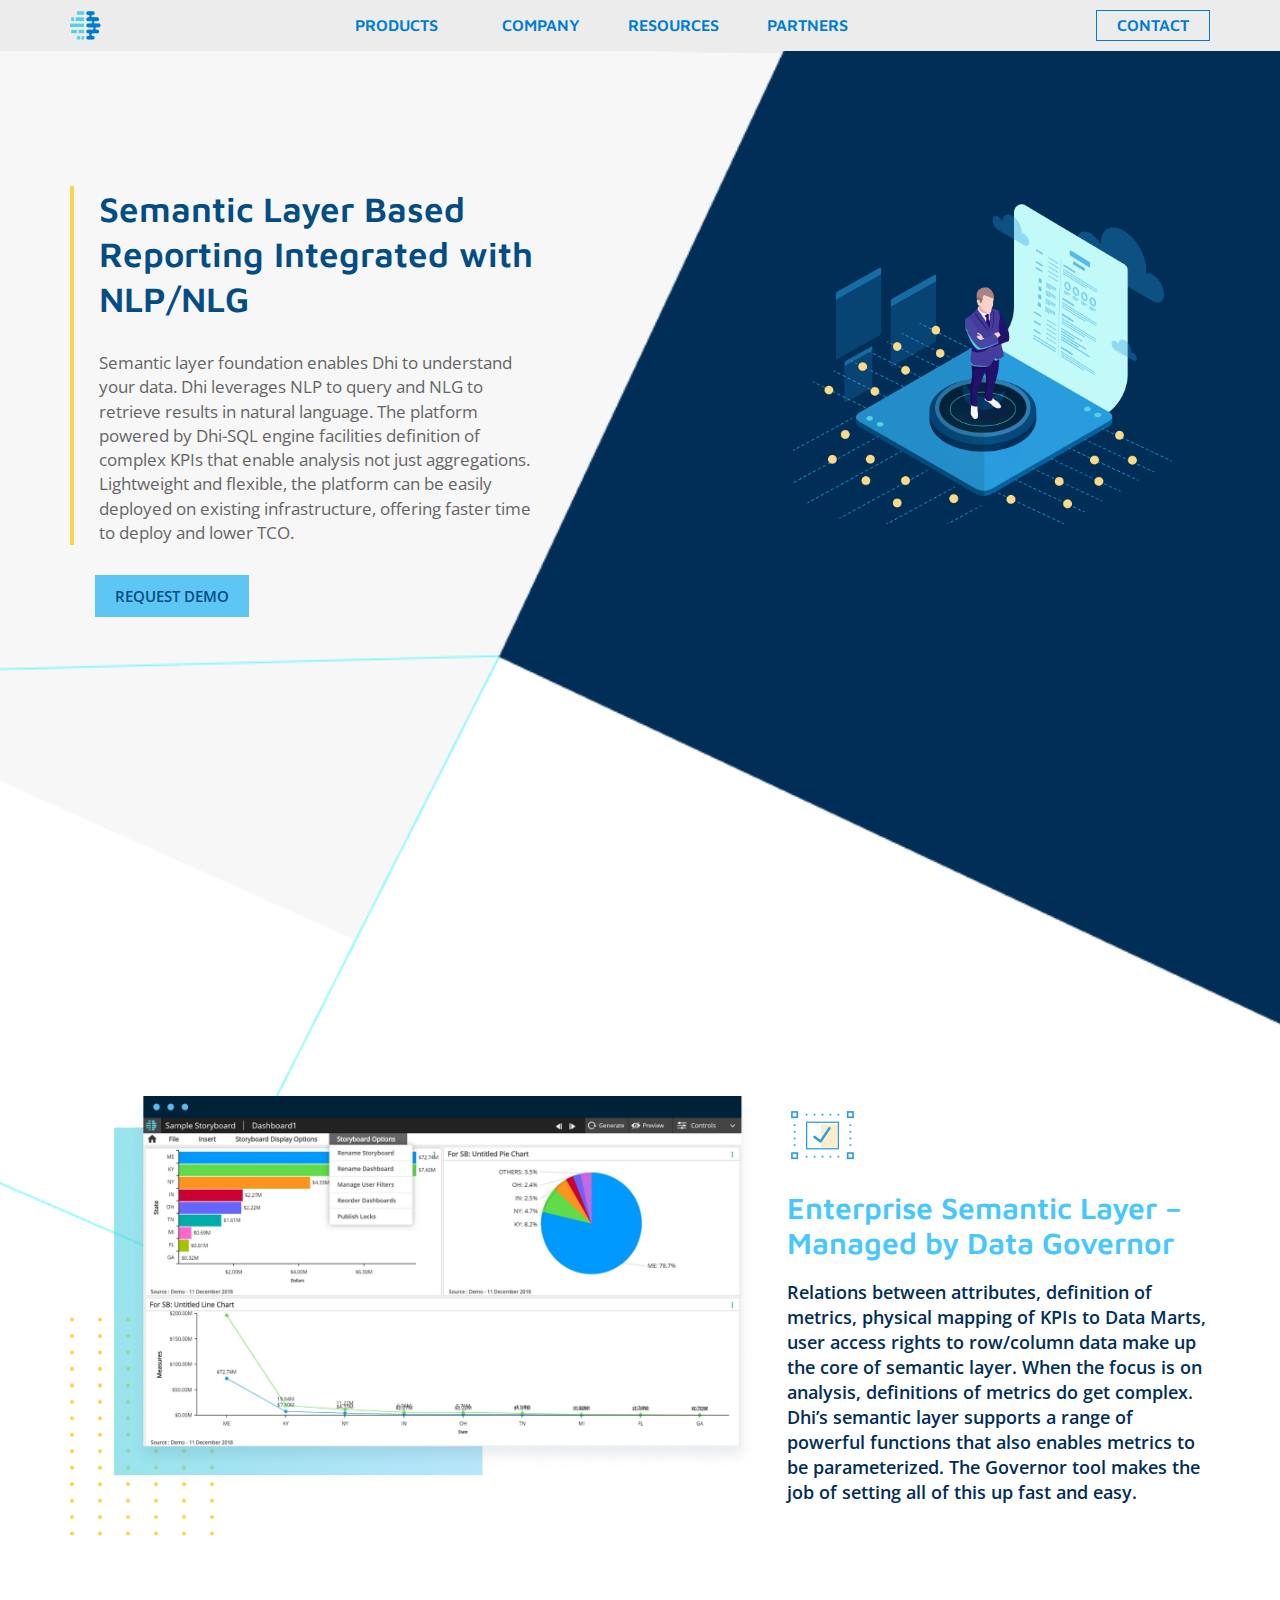
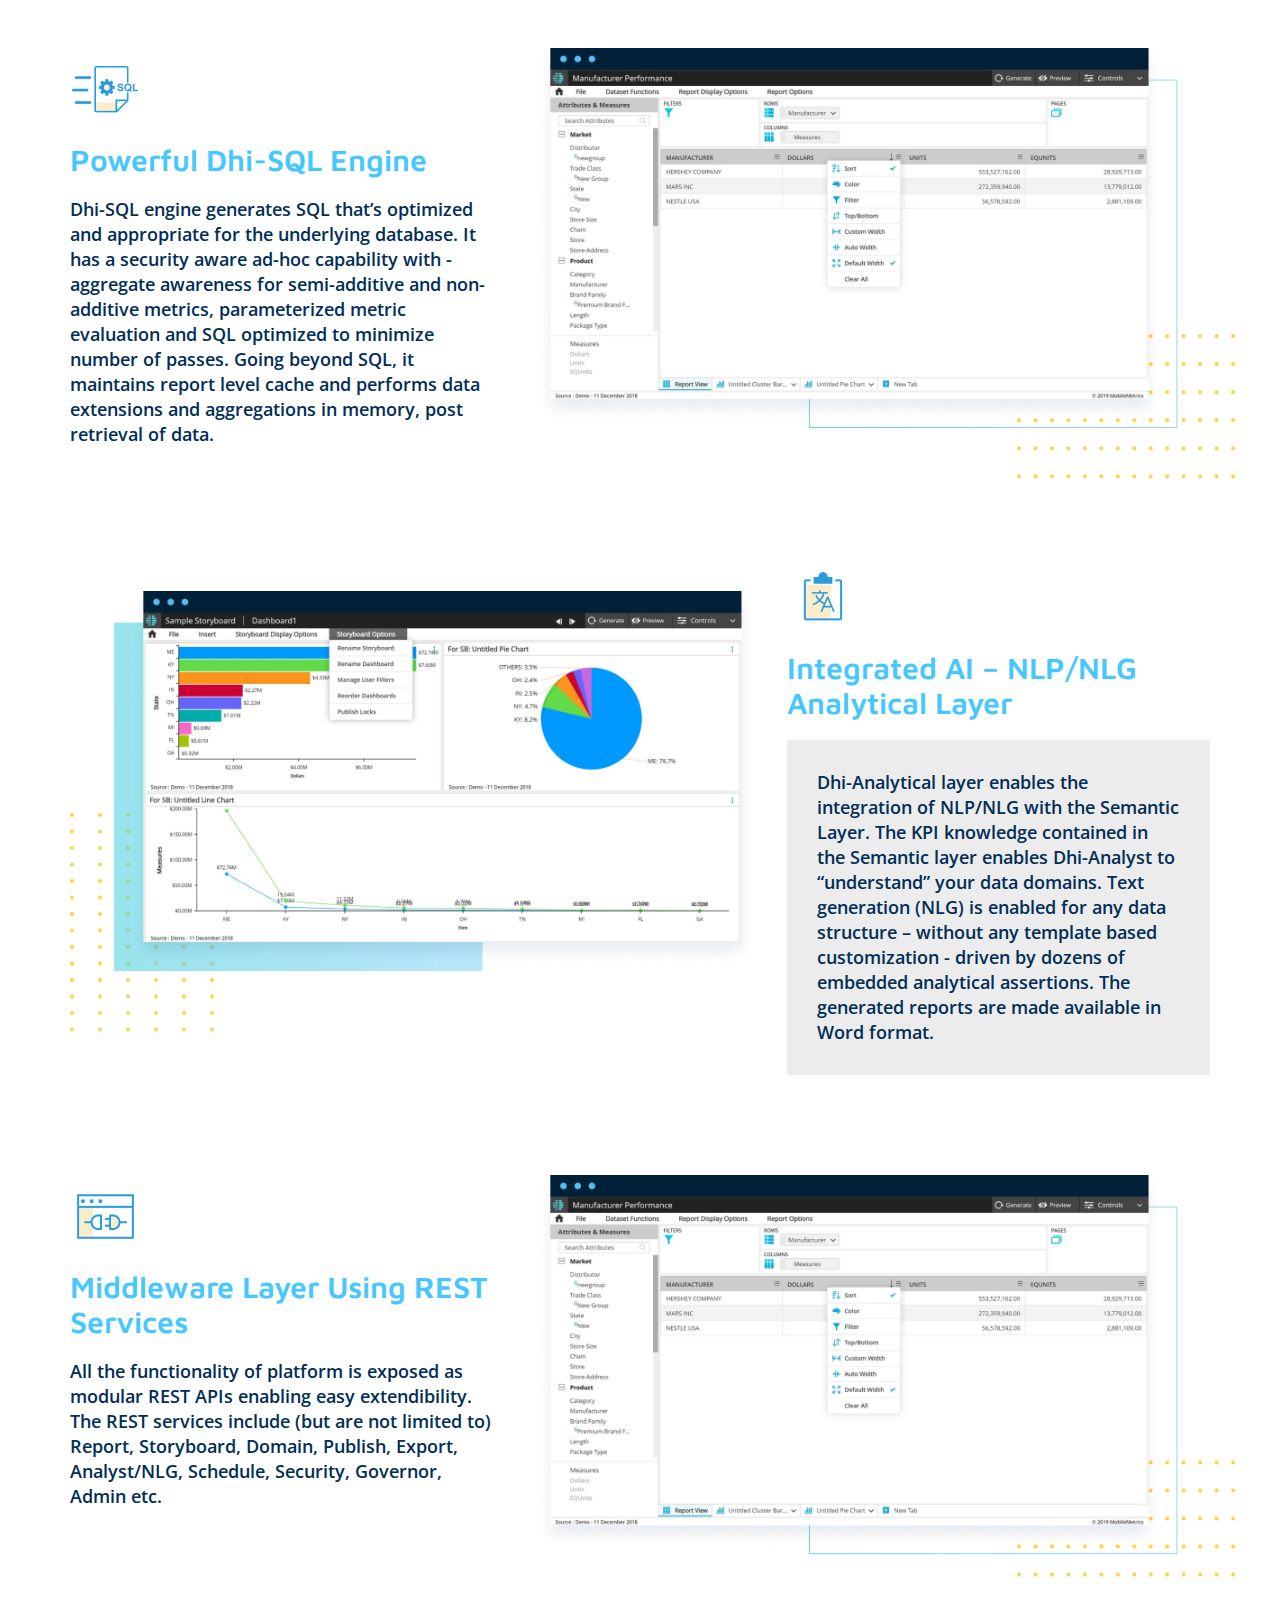
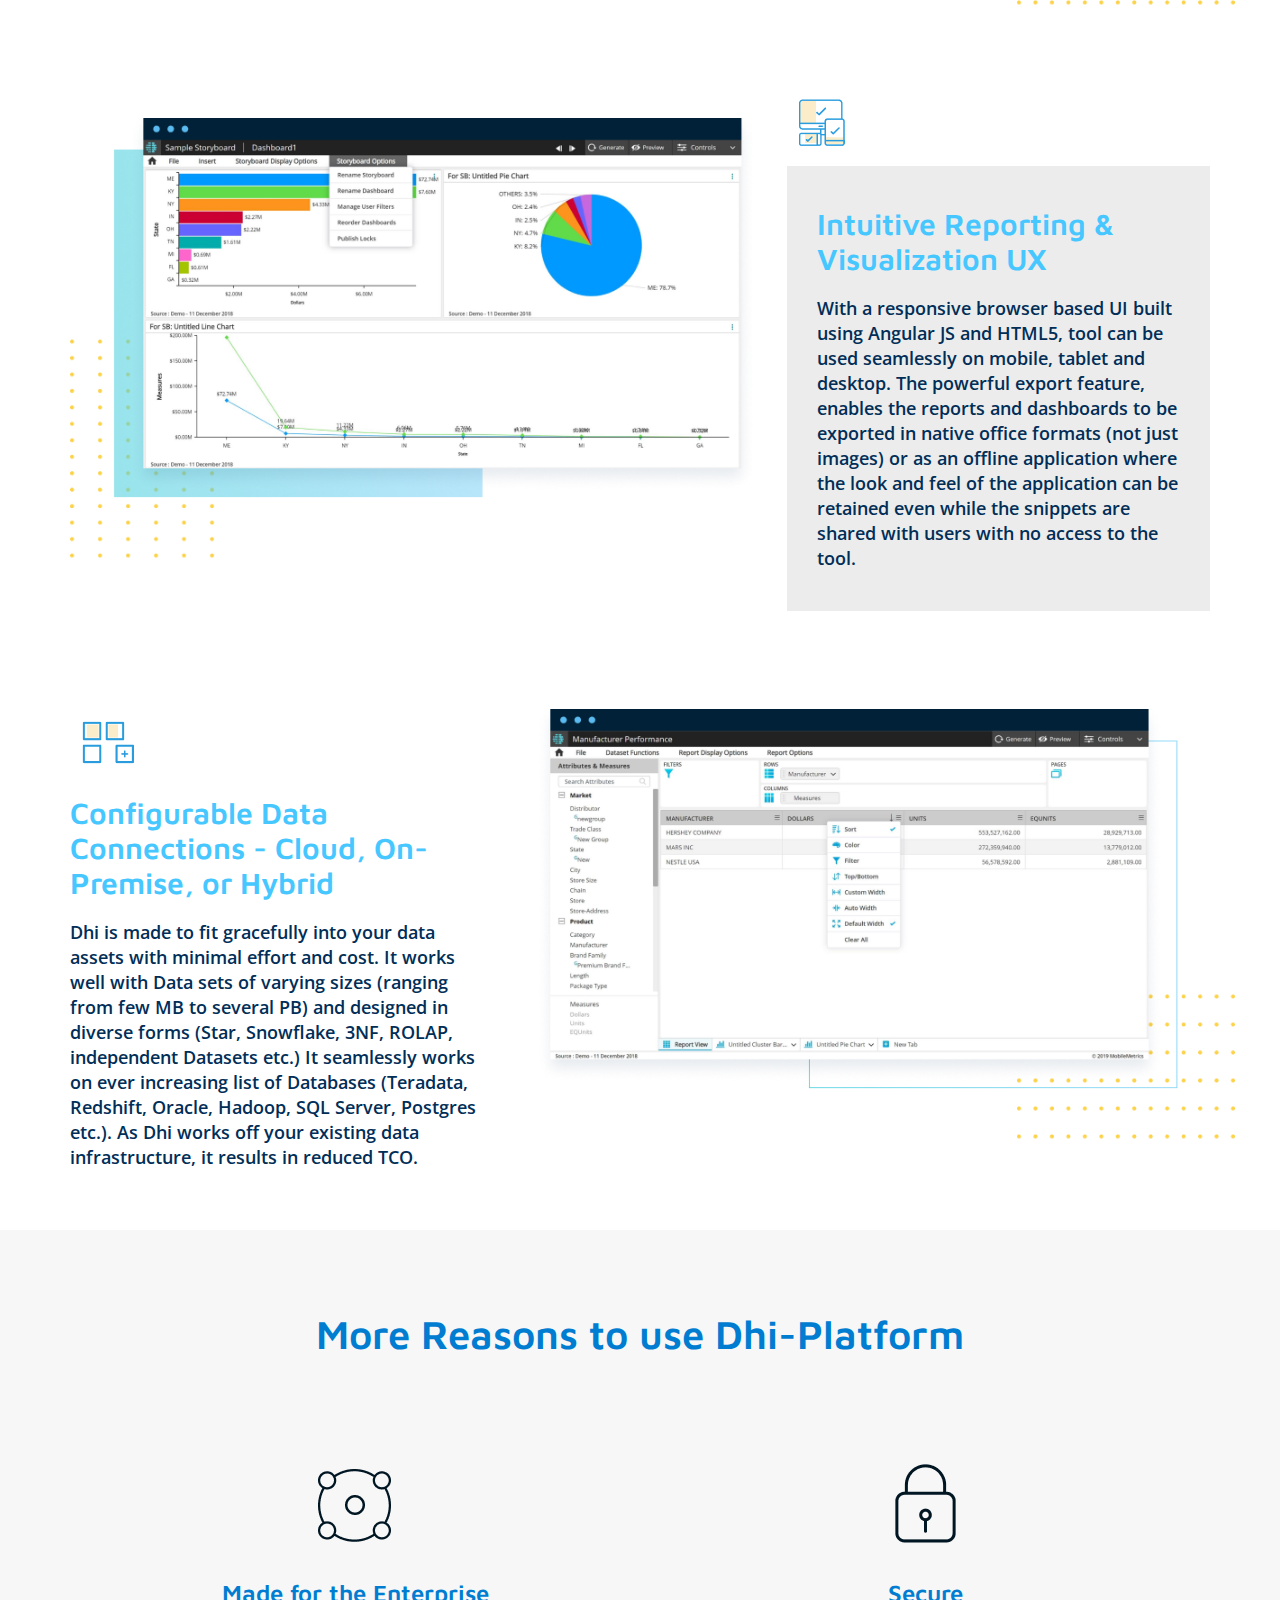
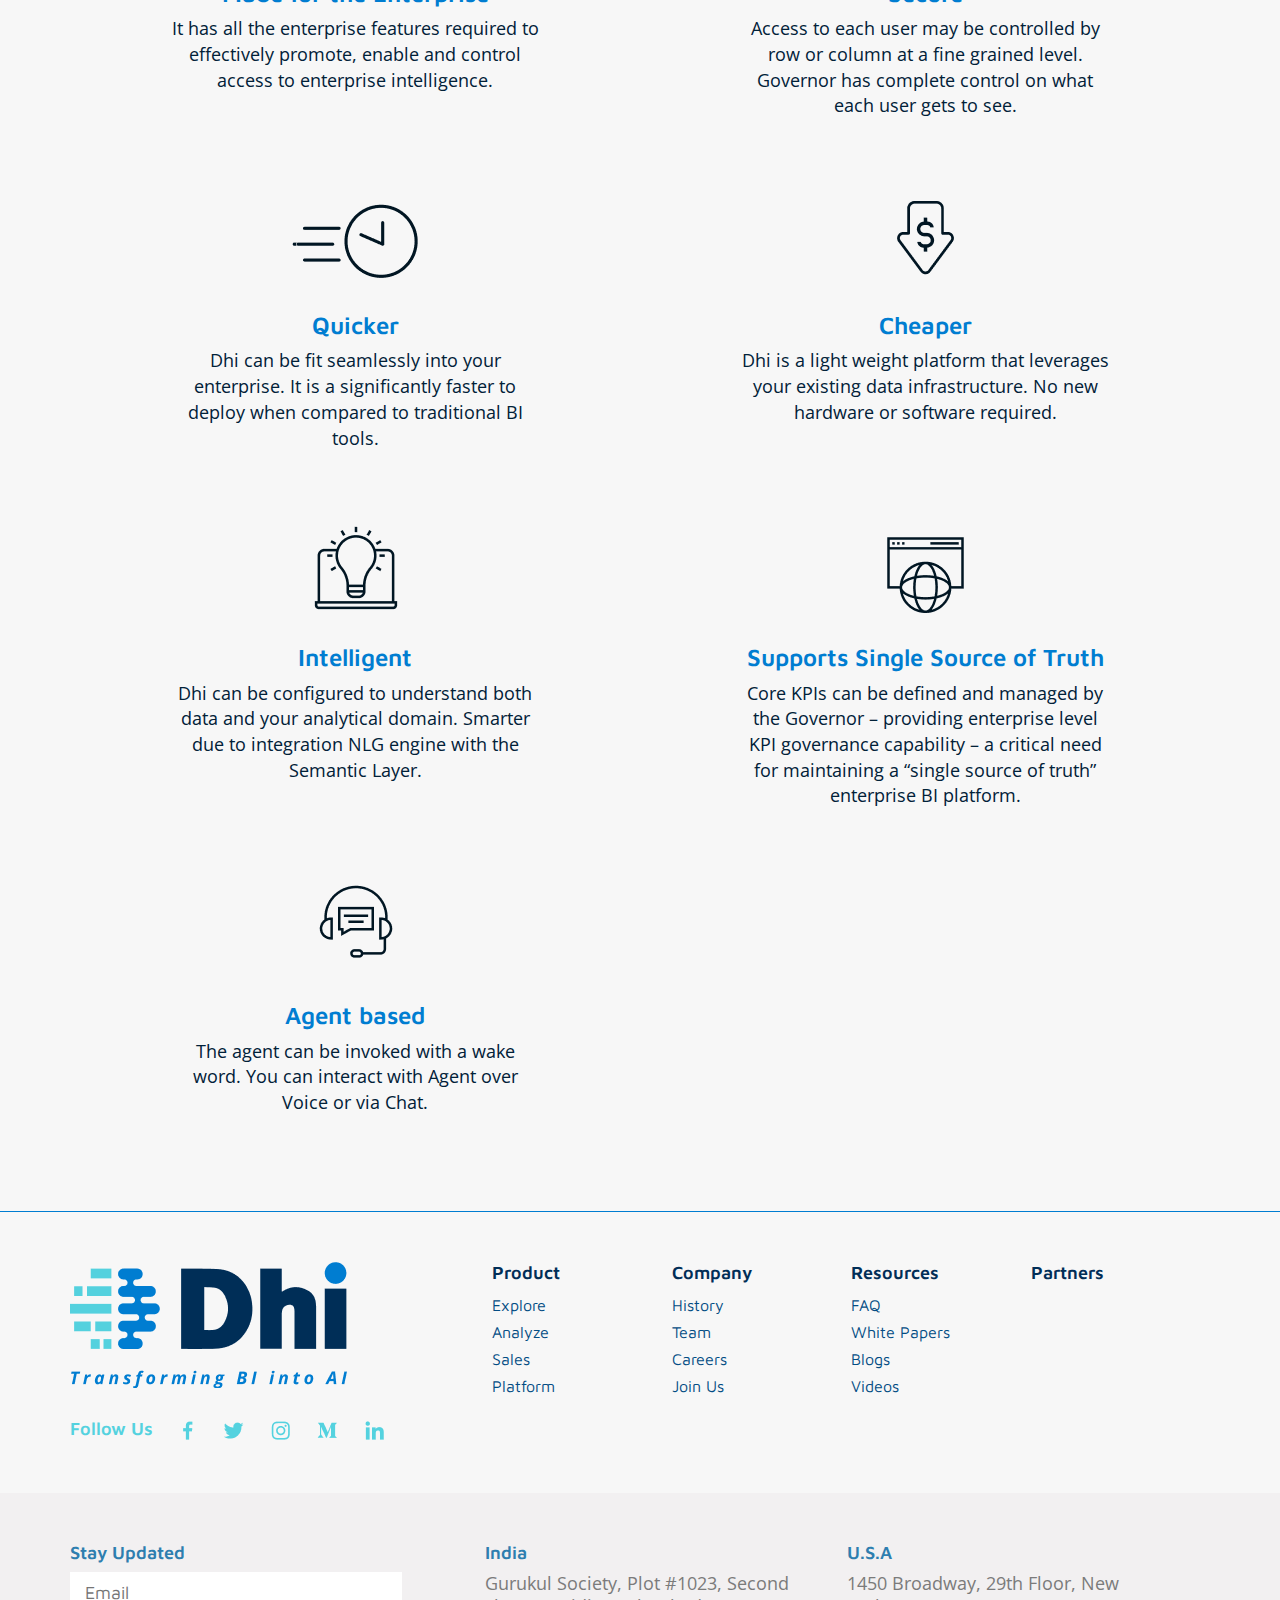
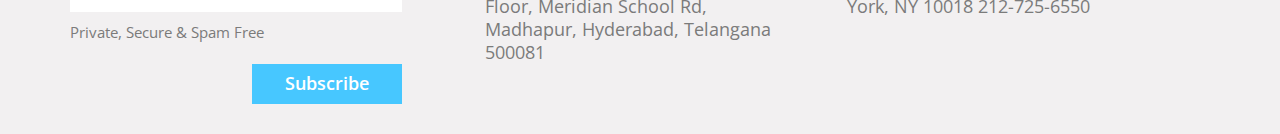
<file: platform.html>
<!DOCTYPE html>
<html>

<head>
    <meta charset="utf-8">
    <meta name="viewport" content="width=device-width, initial-scale=1">
    <link rel="stylesheet" type="text/css" href="main.css" />
    <link rel="stylesheet" type="text/css" href="main2.css" />

    <script src="https://ajax.googleapis.com/ajax/libs/jquery/3.4.1/jquery.min.js"></script>

    <script src="main.js"></script>
    <link rel="stylesheet" href="https://maxcdn.bootstrapcdn.com/bootstrap/3.4.0/css/bootstrap.min.css">
    <script src="https://maxcdn.bootstrapcdn.com/bootstrap/3.4.0/js/bootstrap.min.js"></script>

    <link href="https://fonts.googleapis.com/css?family=Maven+Pro%7COpen+Sans&display=swap" rel="stylesheet">
</head>

<body>
    <!--HEADER-->
    <header id="header">
        <div class="container dflex topBar">
            <div class="header_logo">
                <a href="index.html">
                    <img class="logoImg" src="images/logo.png">
                </a>
            </div>
            <nav id="nav">
                <ul class="headerText">
                    <li class="mainHead dropdown">
                        <a class="DropdownLink dropbtn" href="#">Products</a>
                        <ul class="dropdown1 dropdown-content">
                            <li>
                                <a class="" href="explore.html">Explore</a>
                            </li>
                            <li>
                                <a class="" href="analyze.html">Analyze</a>
                            </li>
                            <li>
                                <a class="" href="sales.html">Sales</a>
                            </li>
                            <li>
                                <a class="" href="platform.html">Platform</a>
                            </li>
                        </ul>
                    </li>
                    <li class="mainHead">
                        <a href="company.html">Company</a>
                    </li>
                    <li class="mainHead">
                        <a href="resources.html">Resources</a>
                    </li>
                    <li class="mainHead">
                        <a href="partner.html">Partners</a>
                    </li>
                </ul>
            </nav>
            <div class="contact_btn hidden-xs">
                <h3 class="tran3s" data-toggle="modal" data-target=".contactPopup">Contact</h3>
            </div>
        </div>
    </header>
    <div class="cBanner_block ">
        <div class="dflex container homeMain_banner hidden-xs hidden-sm">
            <div class="cBanner-textBlock">
                <div class="homebanner_text platformbanner_text">
                    <h3>Semantic Layer Based Reporting Integrated with NLP/NLG</h3>
                    <p>Semantic layer foundation enables Dhi to understand your data. Dhi leverages NLP to query and NLG to
                        retrieve results in natural language. The platform powered by Dhi-SQL engine facilities definition
                        of complex KPIs that enable analysis not just aggregations. Lightweight and flexible, the platform
                        can be easily deployed on existing infrastructure, offering faster time to deploy and lower TCO.
                    </p>
                </div>
                <div class="BannerDemo_btn explore_btn">
                    <button class="Demo_button">Request Demo</button>
                </div>
            </div>
            <div class="homeBanner-videoBlock exploreBanner-imgBlock">
                <img src="images/platform_bannerimg.png">
            </div>
        </div>
        <div class="dflex homeMain_banner hidden-lg hidden-md">
            <div class="cBanner-textBlock">
                <div class="container mob_homeMainBanner">
                    <div class="homebanner_text platformbanner_text">
                        <h3>Semantic Layer Based Reporting Integrated with NLP/NLG</h3>
                        <p>Semantic layer foundation enables Dhi to understand your data. Dhi leverages NLP to query and NLG
                            to retrieve results in natural language. The platform powered by Dhi-SQL engine facilities definition
                            of complex KPIs that enable analysis not just aggregations. Lightweight and flexible, the platform
                            can be easily deployed on existing infrastructure, offering faster time to deploy and lower TCO.
                        </p>
                    </div>
                    <div class="BannerDemo_btn">
                        <button class="Demo_button">Request Demo</button>
                    </div>
                </div>
            </div>
            <div class="homeBanner-videoBlock exploreBanner-imgBlock">
                <img src="images/platform_bannerimg.png">
            </div>
        </div>
    </div>
    <div class="platform_section2">
        <div class="dflex container exp3_sec3block1">
            <div class="exp3_imgBlock1">
                <div class="exp3_imgblock">
                    <img src="images/exp3_img1.png" />
                </div>
            </div>
            <div class="exp3_block1_1 exp3_ib1">
                <div class="exp3_text">
                    <img src="images/pi1.png">
                    <h4>Enterprise Semantic Layer – Managed by Data Governor</h4>
                    <p class="exp3_text2">Relations between attributes, definition of metrics, physical mapping of KPIs to Data Marts, user access
                        rights to row/column data make up the core of semantic layer. When the focus is on analysis, definitions
                        of metrics do get complex. Dhi’s semantic layer supports a range of powerful functions that also
                        enables metrics to be parameterized. The Governor tool makes the job of setting all of this up fast
                        and easy.</p>
                </div>
            </div>
        </div>
        <div class="dflex container exp3_sec3block2">
            <div class="exp3_imgBlock1">
                <div class="exp3_imgblock">
                    <img src="images/exp3_img2.png" />
                </div>
            </div>
            <div class="exp3_block1_1 exp3_ib2">
                <div class="exp3_text">
                    <img src="images/pi2.png">
                    <h4>Powerful Dhi-SQL Engine</h4>
                    <p class="exp3_text2">Dhi-SQL engine generates SQL that’s optimized and appropriate for the underlying database. It has a security
                        aware ad-hoc capability with - aggregate awareness for semi-additive and non-additive metrics, parameterized
                        metric evaluation and SQL optimized to minimize number of passes. Going beyond SQL, it maintains
                        report level cache and performs data extensions and aggregations in memory, post retrieval of data.
                    </p>
                </div>
            </div>
        </div>
        <div class="dflex container exp3_sec3block1">
            <div class="exp3_imgBlock1">
                <div class="exp3_imgblock">
                    <img src="images/exp3_img1.png" />
                </div>
            </div>
            <div class="exp3_block1_1 exp3_ib1">
                <div class="exp3_text">
                    <img src="images/pi3.png">
                    <h4>Integrated AI – NLP/NLG Analytical Layer</h4>
                    <p class="exp3_text1">Dhi-Analytical layer enables the integration of NLP/NLG with the Semantic Layer. The KPI knowledge contained
                        in the Semantic layer enables Dhi-Analyst to “understand” your data domains. Text generation (NLG)
                        is enabled for any data structure – without any template based customization - driven by dozens of
                        embedded analytical assertions. The generated reports are made available in Word format.</p>
                </div>
            </div>
        </div>
        <div class="dflex container exp3_sec3block2">
            <div class="exp3_imgBlock1">
                <div class="exp3_imgblock">
                    <img src="images/exp3_img2.png" />
                </div>
            </div>
            <div class="exp3_block1_1 exp3_ib2">
                <div class="exp3_text">
                    <img src="images/pi4.png">
                    <h4>Middleware Layer Using REST Services</h4>
                    <p class="exp3_text2">All the functionality of platform is exposed as modular REST APIs enabling easy extendibility. The REST
                        services include (but are not limited to) Report, Storyboard, Domain, Publish, Export, Analyst/NLG,
                        Schedule, Security, Governor, Admin etc.
                    </p>
                </div>
            </div>
        </div>
        <div class="dflex container exp3_sec3block1">
            <div class="exp3_imgBlock1">
                <div class="exp3_imgblock">
                    <img src="images/exp3_img1.png" />
                </div>
            </div>
            <div class="exp3_block1_1 exp3_ib1">
                <div class="exp3_text">
                    <img src="images/pi5.png">
                    <div class="exp3_text exp3_text1_1">
                        <h4>Intuitive Reporting & Visualization UX</h4>
                        <p class="exp3_text2">With a responsive browser based UI built using Angular JS and HTML5, tool can be used seamlessly
                            on mobile, tablet and desktop. The powerful export feature, enables the reports and dashboards
                            to be exported in native office formats (not just images) or as an offline application where
                            the look and feel of the application can be retained even while the snippets are shared with
                            users with no access to the tool.
                        </p>
                    </div>
                </div>
            </div>
        </div>
        <div class="dflex container exp3_sec3block2">
            <div class="exp3_imgBlock1">
                <div class="exp3_imgblock">
                    <img src="images/exp3_img2.png" />
                </div>
            </div>
            <div class="exp3_block1_1 exp3_ib2">
                <div class="exp3_text">
                    <img src="images/pi6.png">
                    <h4>Configurable Data Connections - Cloud, On-Premise, or Hybrid</h4>
                    <p class="exp3_text2">Dhi is made to fit gracefully into your data assets with minimal effort and cost. It works well with
                        Data sets of varying sizes (ranging from few MB to several PB) and designed in diverse forms (Star,
                        Snowflake, 3NF, ROLAP, independent Datasets etc.) It seamlessly works on ever increasing list of
                        Databases (Teradata, Redshift, Oracle, Hadoop, SQL Server, Postgres etc.). As Dhi works off your
                        existing data infrastructure, it results in reduced TCO.
                    </p>
                </div>
            </div>
        </div>
    </div>

    <div class="analyze_section3">
        <div class="container">
            <div class="analyze_head">
                <h3>More Reasons to use Dhi-Platform</h3>
            </div>
            <div class="dflex ana3_block1">
                <div class="ana3_box1">
                    <div class="ana3_img1">
                        <img src="images/platform3_img1.png">
                    </div>
                    <div class="ana3_text1">
                        <h4>Made for the Enterprise</h4>
                        <p>It has all the enterprise features required to effectively promote, enable and control access to
                            enterprise intelligence.
                        </p>
                    </div>
                </div>
                <div class="ana3_box1">
                    <div class="ana3_img1">
                        <img src="images/platform3_img2.png">
                    </div>
                    <div class="ana3_text1">
                        <h4>Secure</h4>
                        <p>Access to each user may be controlled by row or column at a fine grained level. Governor has complete
                            control on what each user gets to see.
                        </p>
                    </div>
                </div>
                <div class="ana3_box1">
                    <div class="ana3_img1">
                        <img src="images/platform3_img3.png">
                    </div>
                    <div class="ana3_text1">
                        <h4>Quicker</h4>
                        <p>Dhi can be fit seamlessly into your enterprise. It is a significantly faster to deploy when compared
                            to traditional BI tools.</p>
                    </div>
                </div>
                <div class="ana3_box1">
                    <div class="ana3_img1">
                        <img src="images/platform3_img4.png">
                    </div>
                    <div class="ana3_text1">
                        <h4>Cheaper</h4>
                        <p> Dhi is a light weight platform that leverages your existing data infrastructure. No new hardware
                            or software required.
                        </p>
                    </div>
                </div>
                <div class="ana3_box1">
                    <div class="ana3_img1">
                        <img src="images/platform3_img5.png">
                    </div>
                    <div class="ana3_text1">
                        <h4>Intelligent</h4>
                        <p> Dhi can be configured to understand both data and your analytical domain. Smarter due to integration
                            NLG engine with the Semantic Layer.</p>
                    </div>
                </div>
                <div class="ana3_box1">
                    <div class="ana3_img1">
                        <img src="images/platform3_img6.png">
                    </div>
                    <div class="ana3_text1">
                        <h4>Supports Single Source of Truth</h4>
                        <p>Core KPIs can be defined and managed by the Governor – providing enterprise level KPI governance
                            capability – a critical need for maintaining a “single source of truth” enterprise BI platform.
                        </p>
                    </div>
                </div>
                <div class="ana3_box1">
                    <div class="ana3_img1">
                        <img src="images/platform3_img7.png">
                    </div>
                    <div class="ana3_text1">
                        <h4>Agent based</h4>
                        <p>The agent can be invoked with a wake word. You can interact with Agent over Voice or via Chat.
                        </p>
                    </div>
                </div>
                <!-- <div class="ana3_box1">
                    <div class="ana3_img1">
                        <img src="images/ana3_img4.png">
                    </div>
                    <div class="ana3_text1">
                        <h4>Semantic Layer Integration</h4>
                        <p>Complete integration with visualization semantic layer and associated KPI definitions, hierarchies,
                            and attribute relationships.
                        </p>
                    </div>
                </div> -->
            </div>
        </div>
    </div>
    <!--FOOTER-->
    <section class="footerSection">
        <div class="container footer-topBlock">
            <div class="dflex footer_top">
                <div class="footer_col1">
                    <div class="footer_logo">
                        <img src="images/Dhi-footer-logo.png" />
                    </div>
                    <div class="dflex socialMedia">
                        <div class="sMediaHead">Follow Us</div>
                        <div class="mediaIcons">
                            <a>
                                <img src="images/facebook.png" />
                            </a>
                        </div>
                        <div class="mediaIcons">
                            <a>
                                <img src="images/twitter.png" />
                            </a>
                        </div>
                        <div class="mediaIcons">
                            <a>
                                <img src="images/instagram.png" />
                            </a>
                        </div>
                        <div class="mediaIcons">
                            <a>
                                <img src="images/medium.png" />
                            </a>
                        </div>
                        <div class="mediaIcons">
                            <a>
                                <img src="images/linkedin.png" />
                            </a>
                        </div>
                    </div>
                </div>
                <div class="footer_col2">
                    <div class="footerData">
                        <ul>
                            <li class="footerHead">Product</li>
                            <li class="footerList">Explore</li>
                            <li class="footerList">Analyze</li>
                            <li class="footerList">Sales</li>
                            <li class="footerList">Platform</li>
                        </ul>
                    </div>
                </div>
                <div class="footer_col3">
                    <div class="footerData">
                        <ul>
                            <li class="footerHead">Company
                            </li>
                            <li class="footerList">
                                <a href="company.html/#history">History</a>
                            </li>
                            <li class="footerList">
                                <a href="company.html/#team">Team</a>
                            </li>
                            <li class="footerList">Careers</li>
                            <li class="footerList">Join Us</li>
                        </ul>
                    </div>
                </div>
                <div class="footer_col4">
                    <div class="footerData">
                        <ul>
                            <li class="footerHead">Resources</li>
                            <li class="footerList">FAQ</li>
                            <li class="footerList">White Papers</li>
                            <li class="footerList">Blogs</li>
                            <li class="footerList">Videos</li>
                        </ul>
                    </div>
                </div>
                <div class="footer_col5">
                    <div class="footerData">
                        <ul>
                            <li class="footerHead">Partners</li>
                        </ul>
                    </div>
                </div>
            </div>
        </div>
    </section>
    <section class="footer_bottom">
        <div class="container dflex footer_bottomBlock">
            <div class="subscribeForm">
                <h3 class="fBottomHead">Stay Updated</h3>
                <div class="footerForm">
                    <form>
                        <div class="subscribe_input">
                            <input type="email" name="email" placeholder="Email">
                            <p>Private, Secure & Spam Free</p>
                        </div>
                        <div class="subscribe_btn">
                            <button type="submit">Subscribe</button>
                        </div>
                    </form>
                </div>
            </div>
            <div class="addBlock">
                <div class="add1">
                    <h3 class="fBottomHead">India</h3>
                    <p class="fBottomText">Gurukul Society, Plot #1023, Second Floor, Meridian School Rd, Madhapur, Hyderabad, Telangana 500081</p>
                </div>
            </div>
            <div class="addBlock">
                <div class="add1">
                    <h3 class="fBottomHead">U.S.A</h3>
                    <p class="fBottomText">1450 Broadway, 29th Floor, New York, NY 10018 212-725-6550
                    </p>
                </div>
            </div>
        </div>
    </section>
    <!--footer-->
    <!-- CONTACT US POPUP -->
    <div class="modal fade contactPopup" role="dialog">
        <div class="modal-dialog popup_block">
            <div class="modal-content dflex popup_content">
                <div class="closeBtn">
                    <div class="popUp_close">
                        <img src="images/close.png">
                    </div>
                </div>
                <div class="modal-body popup_body">
                    <div class="modal_header text-center">
                        <div class="formTitle">
                            <h3>Contact Us</h3>
                            <p>Let’s explore some great possibilities together</p>
                        </div>
                    </div>
                    <form id="gform">
                        <div class="contactForm wrapper">
                            <div class="contact_form">
                                <input type="text" placeholder="Name*" required>
                            </div>
                            <div class="contact_form">
                                <input type="text" placeholder="Title">
                            </div>
                            <div class="contact_form">
                                <input type="text" placeholder="Company Name">
                            </div>
                            <div class="contact_form">
                                <input type="text" placeholder="Email ID*" required>
                            </div>
                            <div class="contact_form">
                                <input type="tel" placeholder="Phone Number*" required>
                            </div>
                            <div class="contact_form_btn">
                                <button class="">Submit</button>
                            </div>
                        </div>
                    </form>
                </div>
            </div>
        </div>
    </div>
    <!-- CONTACT US POPUP -->
</body>

</html>
</file>
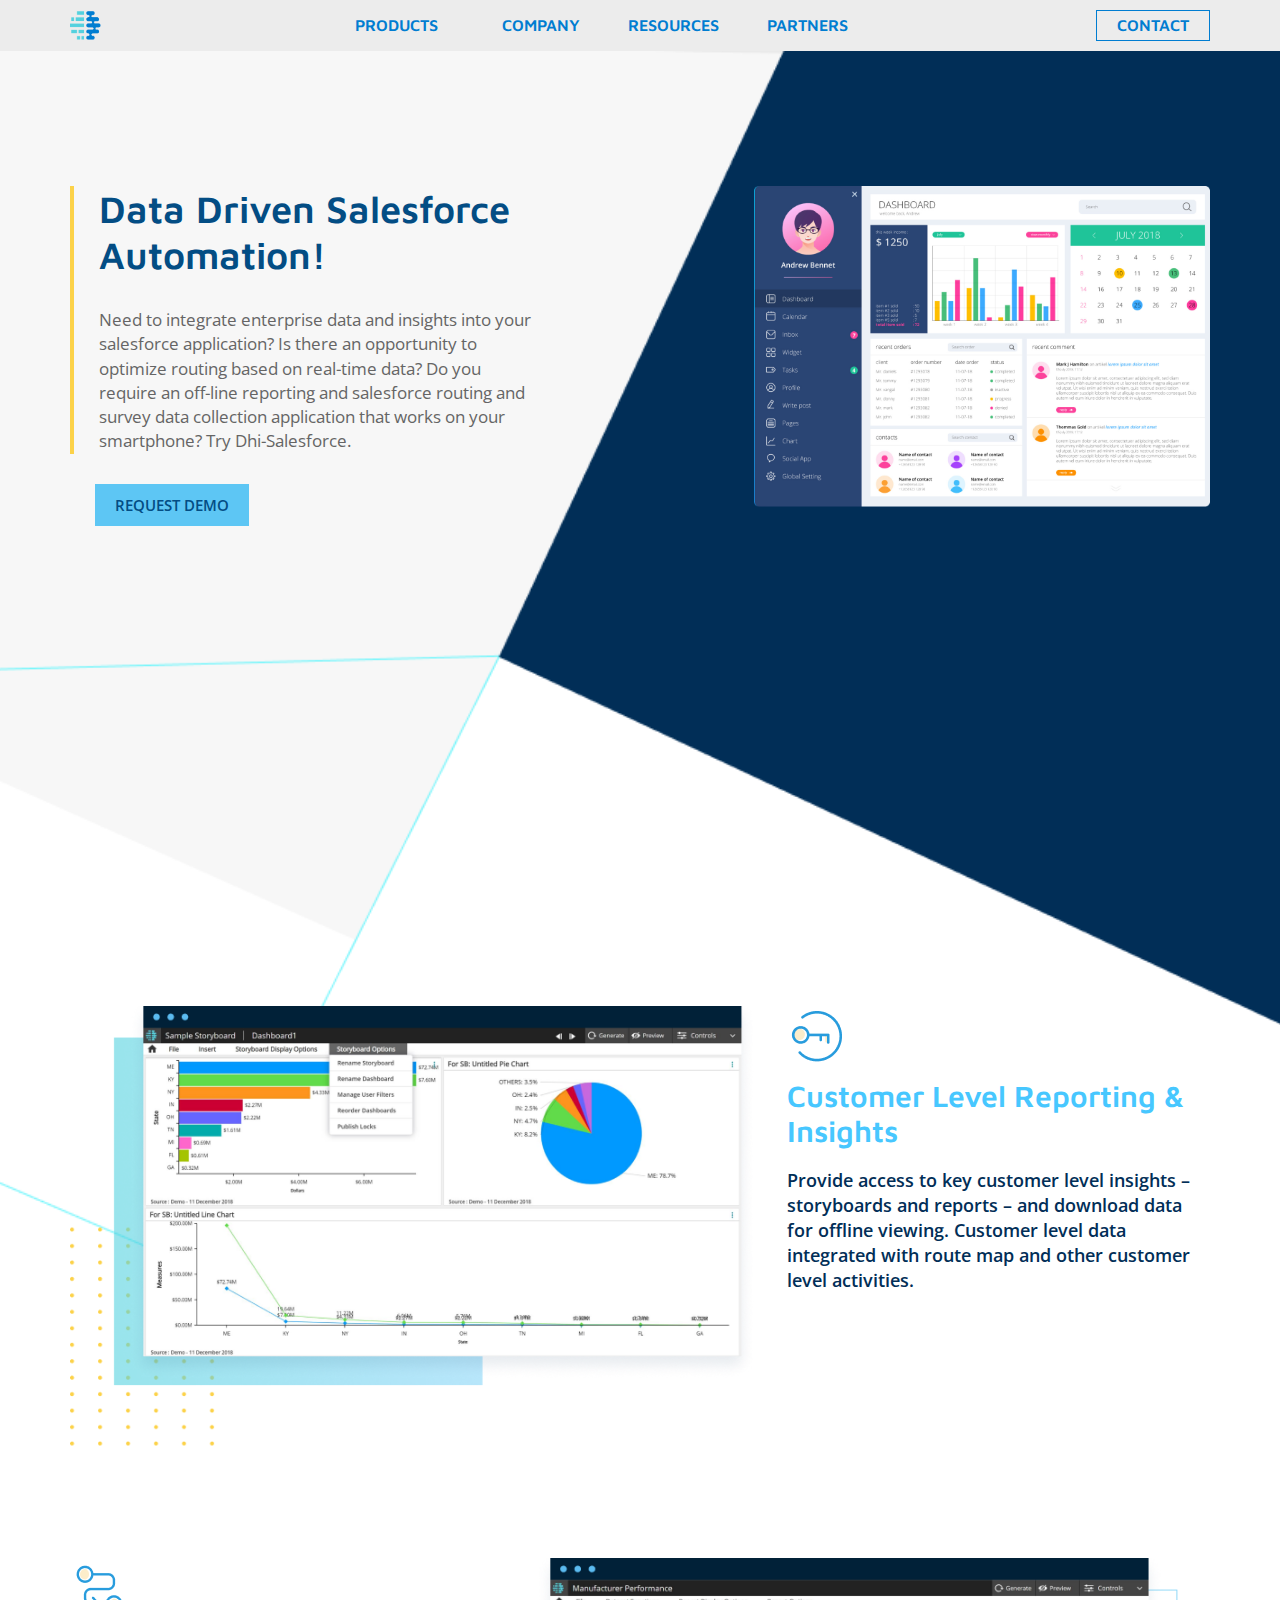
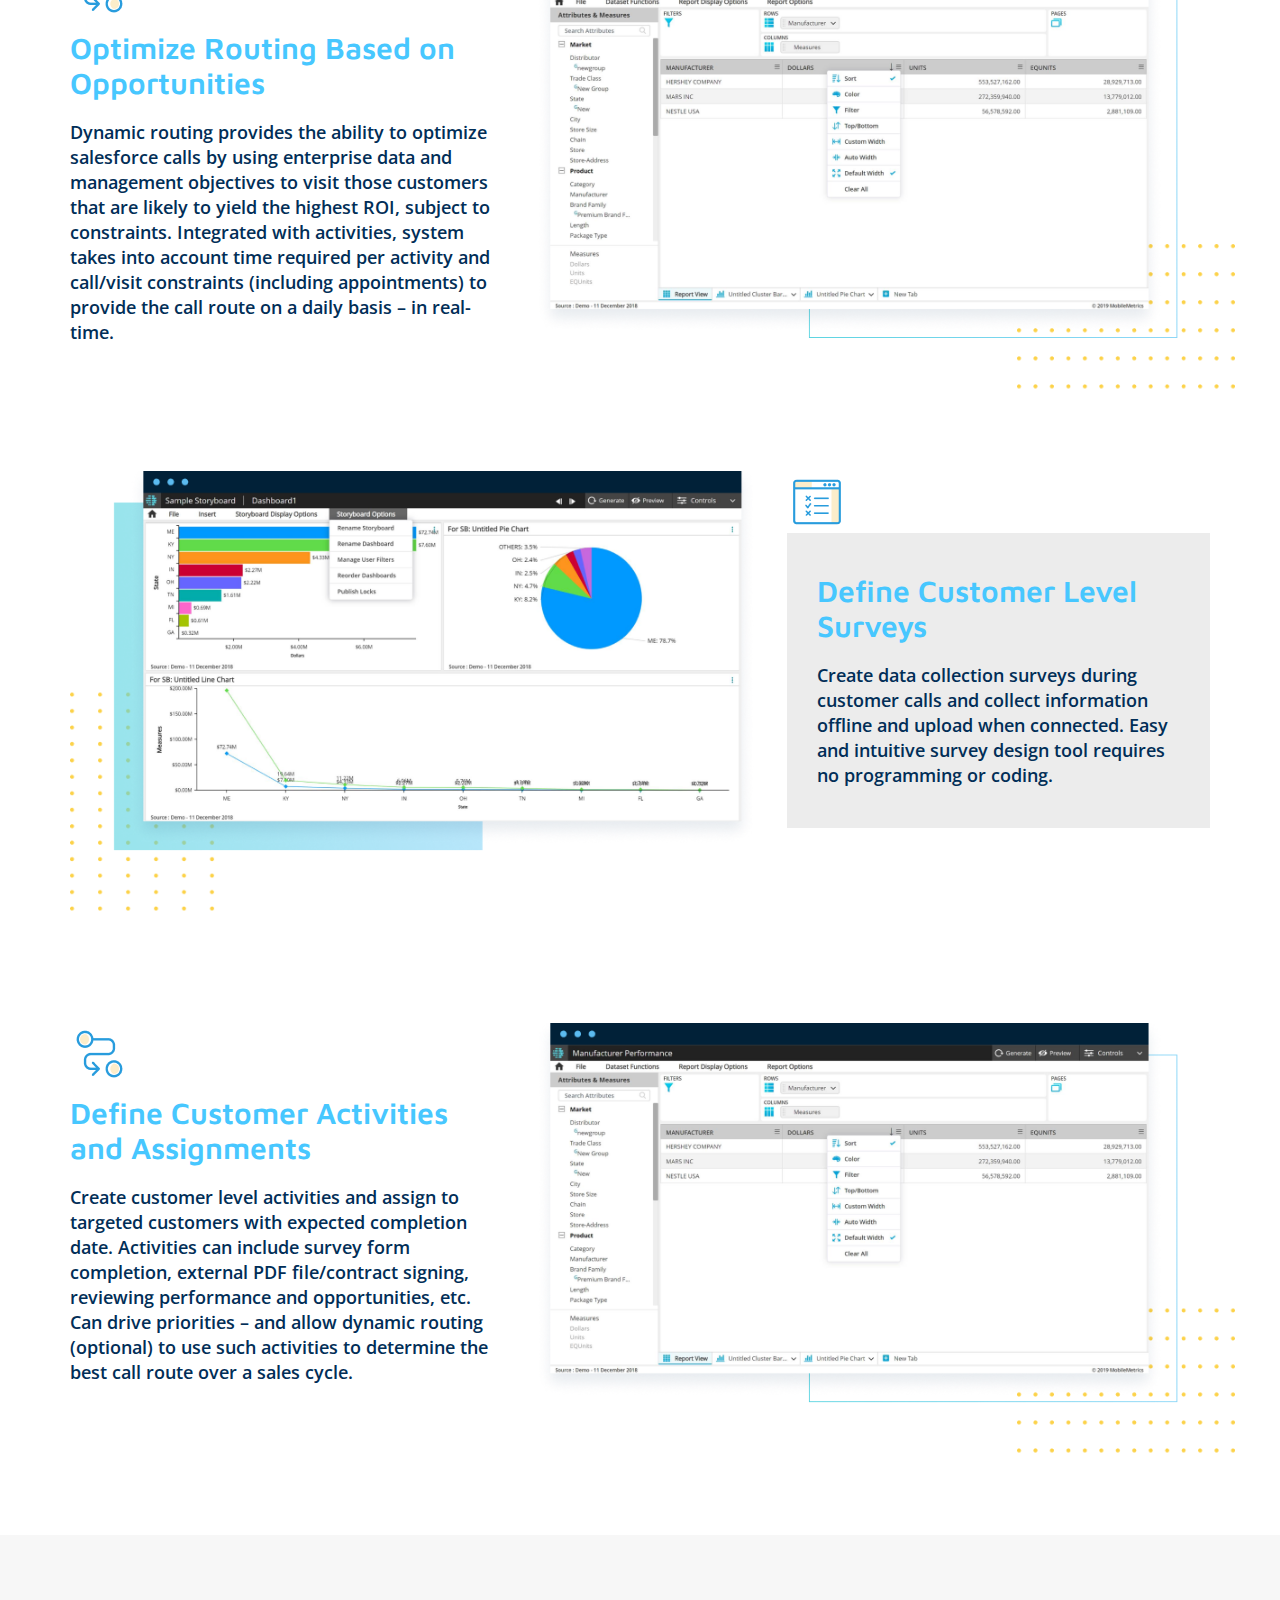
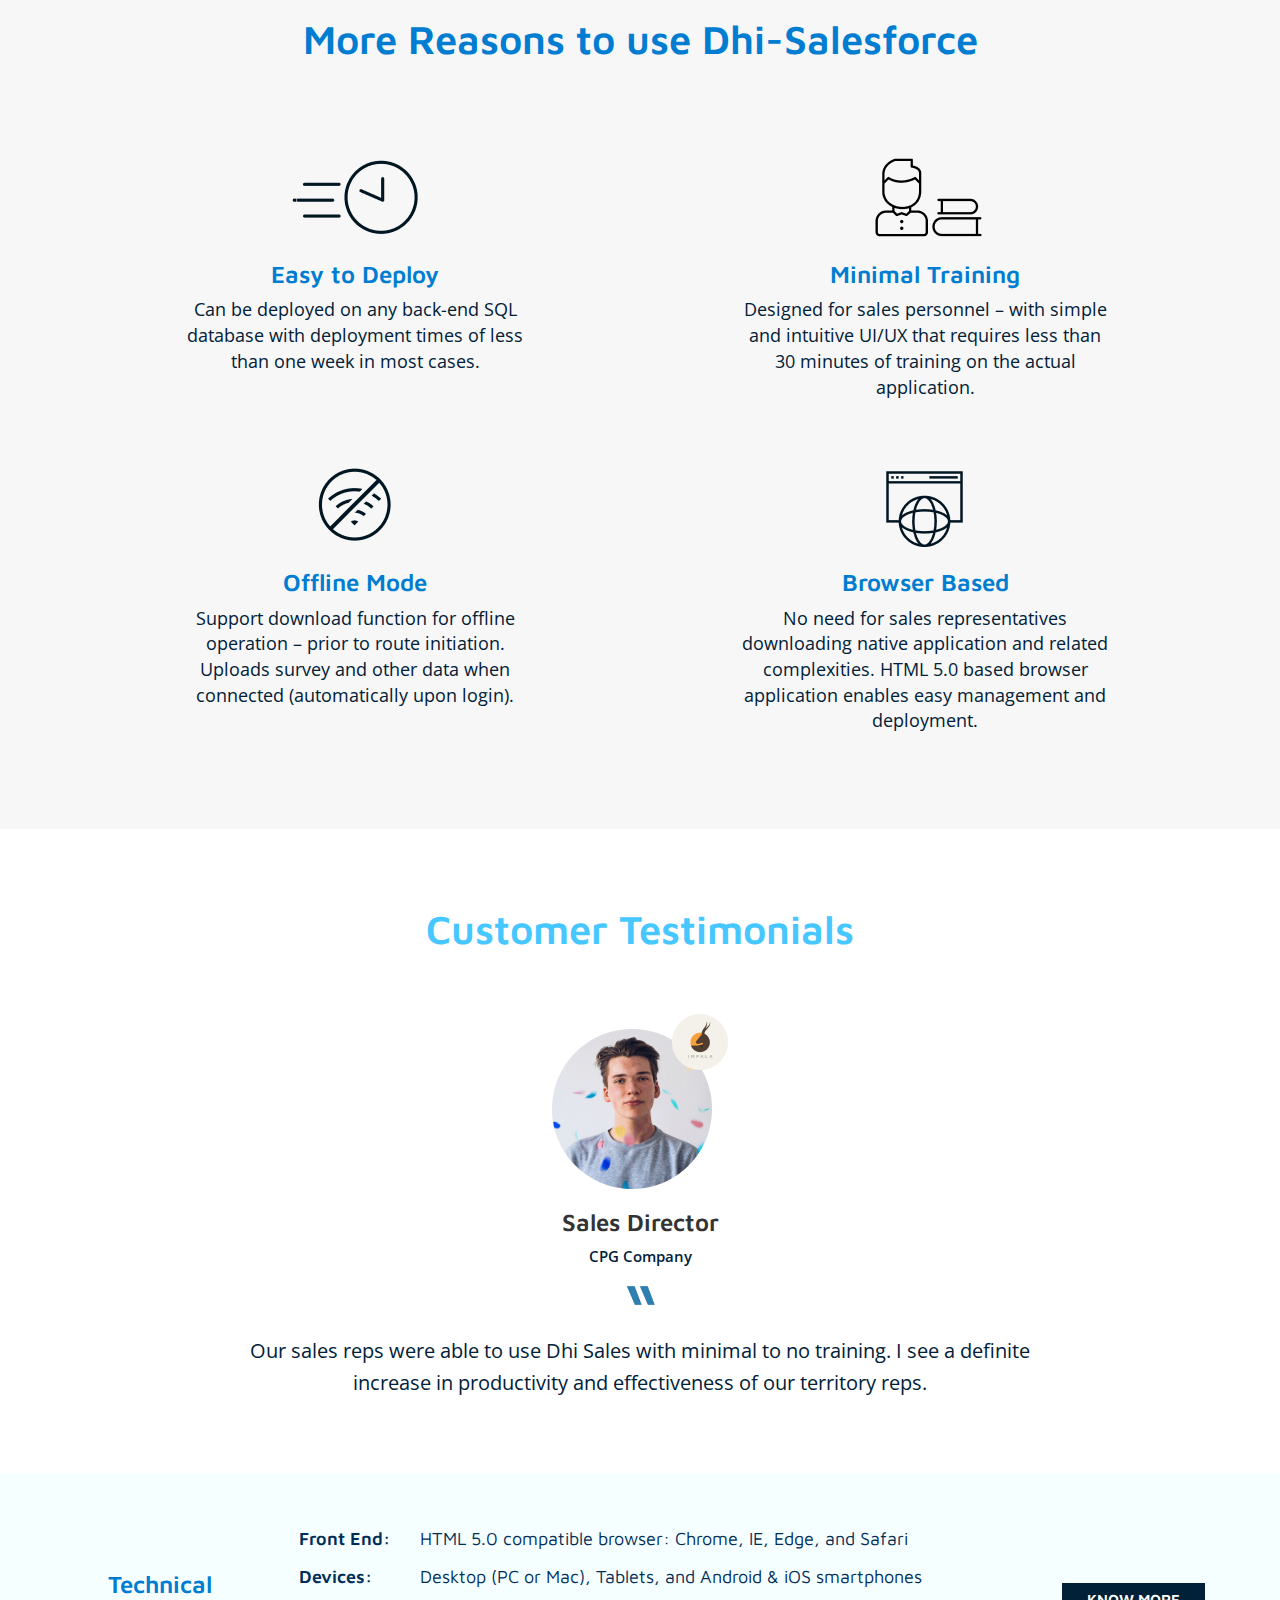
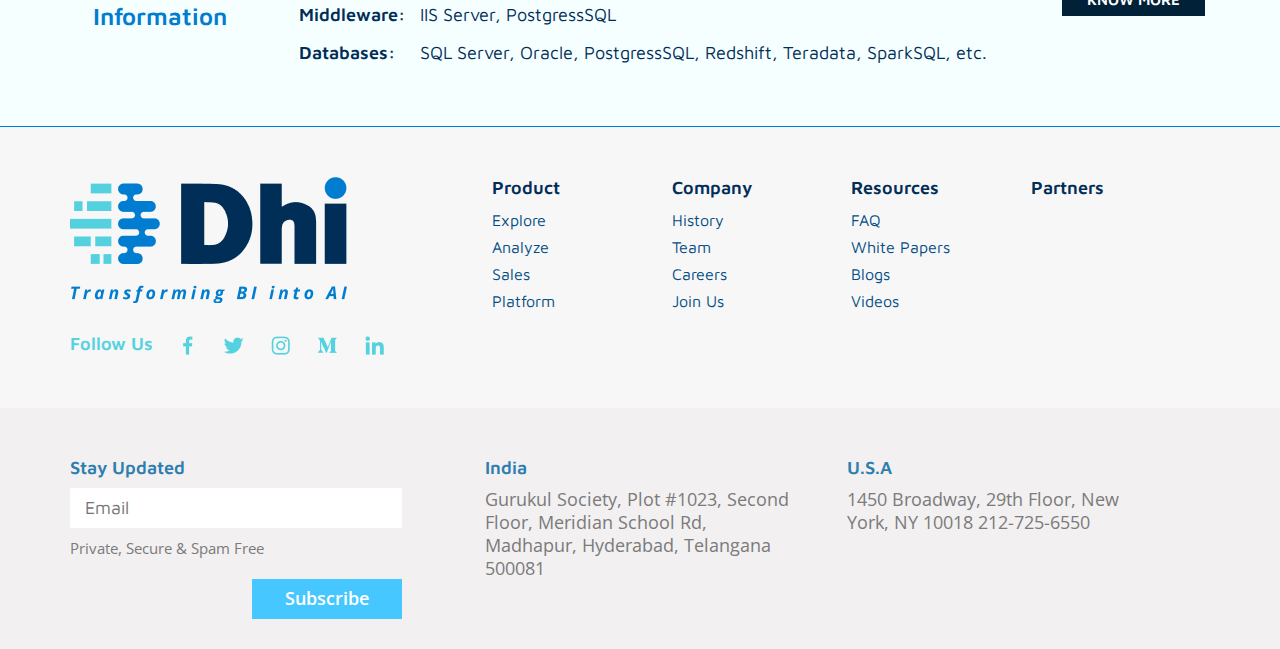
<file: sales.html>
<!DOCTYPE html>
<html>

<head>
    <meta charset="utf-8">
    <meta name="viewport" content="width=device-width, initial-scale=1">
    <link rel="stylesheet" type="text/css" href="main.css" />
    <link rel="stylesheet" type="text/css" href="main2.css" />

    <script src="https://ajax.googleapis.com/ajax/libs/jquery/3.4.1/jquery.min.js"></script>

    <script src="main.js"></script>
    <link rel="stylesheet" href="https://maxcdn.bootstrapcdn.com/bootstrap/3.4.0/css/bootstrap.min.css">
    <script src="https://maxcdn.bootstrapcdn.com/bootstrap/3.4.0/js/bootstrap.min.js"></script>

    <link href="https://fonts.googleapis.com/css?family=Maven+Pro%7COpen+Sans&display=swap" rel="stylesheet">
</head>

<body>
    <!--HEADER-->
    <header id="header">
        <div class="container dflex topBar">
            <div class="header_logo">
                <a href="index.html">
                    <img class="logoImg" src="images/logo.png">
                </a>
            </div>
            <nav id="nav">
                <ul class="headerText">
                    <li class="mainHead dropdown">
                        <a class="DropdownLink dropbtn" href="#">Products</a>
                        <ul class="dropdown1 dropdown-content">
                            <li>
                                <a class="" href="explore.html">Explore</a>
                            </li>
                            <li>
                                <a class="" href="analyze.html">Analyze</a>
                            </li>
                            <li>
                                <a class="" href="sales.html">Sales</a>
                            </li>
                            <li>
                                <a class="" href="platform.html">Platform</a>
                            </li>
                        </ul>
                    </li>
                    <li class="mainHead">
                        <a href="company.html">Company</a>
                    </li>
                    <li class="mainHead">
                        <a href="resources.html">Resources</a>
                    </li>
                    <li class="mainHead">
                        <a href="partner.html">Partners</a>
                    </li>
                </ul>
            </nav>
            <div class="contact_btn hidden-xs">
                <h3 class="tran3s" data-toggle="modal" data-target=".contactPopup">Contact</h3>
            </div>
        </div>
    </header>
    <div class="cBanner_block ">
        <div class="dflex container homeMain_banner hidden-xs hidden-sm">
            <div class="cBanner-textBlock">
                <div class="homebanner_text analyzebanner_text">
                    <h3>Data Driven Salesforce Automation!</h3>
                    <p>Need to integrate enterprise data and insights into your salesforce application? Is there an opportunity
                        to optimize routing based on real-time data? Do you require an off-line reporting and salesforce
                        routing and survey data collection application that works on your smartphone? Try Dhi-Salesforce.
                    </p>
                </div>
                <div class="BannerDemo_btn explore_btn">
                    <button class="Demo_button">Request Demo</button>
                </div>
            </div>
            <div class="homeBanner-videoBlock exploreBanner-imgBlock">
                <img src="images/explore-banner.png">
            </div>
        </div>
        <div class="dflex homeMain_banner hidden-lg hidden-md">
            <div class="cBanner-textBlock">
                <div class="container mob_homeMainBanner">
                    <div class="homebanner_text analyzebanner_text">
                        <h3>Data Driven Salesforce Automation!</h3>
                        <p>Need to integrate enterprise data and insights into your salesforce application? Is there an opportunity
                            to optimize routing based on real-time data? Do you require an off-line reporting and salesforce
                            routing and survey data collection application that works on your smartphone? Try Dhi-Salesforce.
                        </p>
                    </div>
                    <div class="BannerDemo_btn">
                        <button class="Demo_button">Request Demo</button>
                    </div>
                </div>
            </div>
            <div class="homeBanner-videoBlock exploreBanner-imgBlock">
                <img src="images/explore-banner.png">
            </div>
        </div>
    </div>

    <div class="analyze_section2">
        <div class="dflex container exp3_sec3block1">
            <div class="exp3_imgBlock1">
                <div class="exp3_imgblock">
                    <img src="images/exp3_img1.png" />
                </div>
            </div>
            <div class="exp3_block1_1 exp3_ib1">
                <div class="exp3_text">
                    <img src="images/sales2_icon1.png">
                    <h4>Customer Level Reporting & Insights</h4>
                    <p class="exp3_text2">Provide access to key customer level insights – storyboards and reports – and download data for offline
                        viewing. Customer level data integrated with route map and other customer level activities.
                    </p>
                </div>
            </div>
        </div>
        <div class="dflex container exp3_sec3block2">
            <div class="exp3_imgBlock1">
                <div class="exp3_imgblock">
                    <img src="images/exp3_img2.png" />
                </div>
            </div>
            <div class="exp3_block1_1 exp3_ib2">
                <div class="exp3_text">
                    <img src="images/sales2_icon2.png">
                    <h4>Optimize Routing Based on Opportunities</h4>
                    <p class="exp3_text2">Dynamic routing provides the ability to optimize salesforce calls by using enterprise data and management
                        objectives to visit those customers that are likely to yield the highest ROI, subject to constraints.
                        Integrated with activities, system takes into account time required per activity and call/visit constraints
                        (including appointments) to provide the call route on a daily basis – in real-time.
                    </p>
                </div>
            </div>
        </div>
        <div class="dflex container exp3_sec3block1">
            <div class="exp3_imgBlock1">
                <div class="exp3_imgblock">
                    <img src="images/exp3_img1.png" />
                </div>
            </div>
            <div class="exp3_block1_1 exp3_ib1">
                <div class="exp3_text">
                    <img src="images/sales2_icon3.png">
                    <div class="exp3_text1_1">
                        <h4>Define Customer Level Surveys</h4>
                        <p class="exp3_text2">Create data collection surveys during customer calls and collect information offline and upload when
                            connected. Easy and intuitive survey design tool requires no programming or coding.
                        </p>
                    </div>
                </div>
            </div>
        </div>
        <div class="dflex container exp3_sec3block2">
            <div class="exp3_imgBlock1">
                <div class="exp3_imgblock">
                    <img src="images/exp3_img2.png" />
                </div>
            </div>
            <div class="exp3_block1_1 exp3_ib2">
                <div class="exp3_text">
                    <img src="images/sales2_icon2.png">
                    <h4>Define Customer Activities and Assignments</h4>
                    <p class="exp3_text2">Create customer level activities and assign to targeted customers with expected completion date. Activities
                        can include survey form completion, external PDF file/contract signing, reviewing performance and
                        opportunities, etc. Can drive priorities – and allow dynamic routing (optional) to use such activities
                        to determine the best call route over a sales cycle.
                    </p>
                </div>
            </div>
        </div>
    </div>

    <div class="analyze_section3">
        <div class="container">
            <div class="analyze_head">
                <h3>More Reasons to use Dhi-Salesforce</h3>
            </div>
            <div class="dflex ana3_block1">
                <div class="ana3_box1">
                    <div class="ana3_img1">
                        <img src="images/sales3_img1.png">
                    </div>
                    <div class="ana3_text1">
                        <h4>Easy to Deploy</h4>
                        <p>Can be deployed on any back-end SQL database with deployment times of less than one week in most
                            cases.
                        </p>
                    </div>
                </div>
                <div class="ana3_box1">
                    <div class="ana3_img1">
                        <img src="images/sales3_img2.png">
                    </div>
                    <div class="ana3_text1">
                        <h4>Minimal Training</h4>
                        <p>Designed for sales personnel – with simple and intuitive UI/UX that requires less than 30 minutes
                            of training on the actual application.
                        </p>
                    </div>
                </div>
                <div class="ana3_box1">
                    <div class="ana3_img1">
                        <img src="images/sales3_img3.png">
                    </div>
                    <div class="ana3_text1">
                        <h4>Offline Mode</h4>
                        <p>Support download function for offline operation – prior to route initiation. Uploads survey and other
                            data when connected (automatically upon login).
                        </p>
                    </div>
                </div>
                <div class="ana3_box1">
                    <div class="ana3_img1">
                        <img src="images/sales3_img4.png">
                    </div>
                    <div class="ana3_text1">
                        <h4>Browser Based</h4>
                        <p>No need for sales representatives downloading native application and related complexities. HTML 5.0
                            based browser application enables easy management and deployment.
                        </p>
                    </div>
                </div>
            </div>
        </div>
    </div>
    <!--TESTIMONIAL-->
    <section class="container testimonial_block">
        <div class="testimonialHead">
            <h3>Customer Testimonials</h3>
        </div>
        <div class="testimonialsBLock">
            <div class="testimonial_image">
                <img src="images/testimonial.png">
            </div>
            <div class="userName">
                <h3>Sales Director</h3>
                <p>CPG Company</p>
            </div>
            <div class="afterTextImage">
                <img src="images/afterTest.png">
            </div>
            <div class="userQuote">
                <p>Our sales reps were able to use Dhi Sales with minimal to no training. I see a definite increase in productivity
                    and effectiveness of our territory reps.</p>
            </div>
        </div>
    </section>

    <!--LAST COMMON SECTION-->
    <section class="exp6_sec6">
        <div class="dflex container exp6_row6">
            <div class="exp6_block techKnow_block1">
                <div class="exp6_text1">
                    <h4>Technical Information</h4>
                </div>
            </div>
            <div class="exp6_block techKnow_block2">
                <table class="exp6_text2 hidden-sm hidden-xs">
                    <tr class="techData">
                        <td class="techHead">Front End:</td>
                        <td class="techText">HTML 5.0 compatible browser: Chrome, IE, Edge, and Safari</td>
                    </tr>
                    <tr class="techData">
                        <td class="techHead">Devices:</td>
                        <td class="techText">Desktop (PC or Mac), Tablets, and Android & iOS smartphones</td>
                    </tr>
                    <tr class="techData">
                        <td class="techHead">Middleware:</td>
                        <td class="techText">IIS Server, PostgressSQL</td>
                    </tr>
                    <tr class="techData">
                        <td class="techHead">Databases:</td>
                        <td class="techText">SQL Server, Oracle, PostgressSQL, Redshift, Teradata, SparkSQL, etc.</td>
                    </tr>
                </table>
                <div class="exp6_text2 hidden-lg hidden-md">
                    <div class="techData">
                        <p class="techHead">Front End:</p>
                        <p class="techText">HTML 5.0 compatible browser: Chrome, IE, Edge, and Safari</p>
                    </div>
                    <div class="techData">
                        <p class="techHead">Devices:</p>
                        <p class="techText">Desktop (PC or Mac), Tablets, and Android & iOS smartphones</p>
                    </div>
                    <div class="techData">
                        <p class="techHead">Middleware:</p>
                        <p class="techText">IIS Server, PostgressSQL</p>
                    </div>
                    <div class="techData">
                        <p class="techHead">Databases:</p>
                        <p class="techText">SQL Server, Oracle, PostgressSQL, Redshift, Teradata, SparkSQL, etc.</p>
                    </div>
                </div>
            </div>
            <div class="exp6_block techKnow_block3">
                <div class="exp6_btn">
                    <a href="#">KNOW MORE</a>
                </div>
            </div>

        </div>
    </section>
    <!--FOOTER-->
    <section class="footerSection">
        <div class="container footer-topBlock">
            <div class="dflex footer_top">
                <div class="footer_col1">
                    <div class="footer_logo">
                        <img src="images/Dhi-footer-logo.png" />
                    </div>
                    <div class="dflex socialMedia">
                        <div class="sMediaHead">Follow Us</div>
                        <div class="mediaIcons">
                            <a>
                                <img src="images/facebook.png" />
                            </a>
                        </div>
                        <div class="mediaIcons">
                            <a>
                                <img src="images/twitter.png" />
                            </a>
                        </div>
                        <div class="mediaIcons">
                            <a>
                                <img src="images/instagram.png" />
                            </a>
                        </div>
                        <div class="mediaIcons">
                            <a>
                                <img src="images/medium.png" />
                            </a>
                        </div>
                        <div class="mediaIcons">
                            <a>
                                <img src="images/linkedin.png" />
                            </a>
                        </div>
                    </div>
                </div>
                <div class="footer_col2">
                    <div class="footerData">
                        <ul>
                            <li class="footerHead">Product</li>
                            <li class="footerList">Explore</li>
                            <li class="footerList">Analyze</li>
                            <li class="footerList">Sales</li>
                            <li class="footerList">Platform</li>
                        </ul>
                    </div>
                </div>
                <div class="footer_col3">
                    <div class="footerData">
                        <ul>
                            <li class="footerHead">Company
                            </li>
                            <li class="footerList">
                                <a href="company.html/#history">History</a>
                            </li>
                            <li class="footerList">
                                <a href="company.html/#team">Team</a>
                            </li>
                            <li class="footerList">Careers</li>
                            <li class="footerList">Join Us</li>
                        </ul>
                    </div>
                </div>
                <div class="footer_col4">
                    <div class="footerData">
                        <ul>
                            <li class="footerHead">Resources</li>
                            <li class="footerList">FAQ</li>
                            <li class="footerList">White Papers</li>
                            <li class="footerList">Blogs</li>
                            <li class="footerList">Videos</li>
                        </ul>
                    </div>
                </div>
                <div class="footer_col5">
                    <div class="footerData">
                        <ul>
                            <li class="footerHead">Partners</li>
                        </ul>
                    </div>
                </div>
            </div>
        </div>
    </section>
    <section class="footer_bottom">
        <div class="container dflex footer_bottomBlock">
            <div class="subscribeForm">
                <h3 class="fBottomHead">Stay Updated</h3>
                <div class="footerForm">
                    <form>
                        <div class="subscribe_input">
                            <input type="email" name="email" placeholder="Email">
                            <p>Private, Secure & Spam Free</p>
                        </div>
                        <div class="subscribe_btn">
                            <button type="submit">Subscribe</button>
                        </div>
                    </form>
                </div>
            </div>
            <div class="addBlock">
                <div class="add1">
                    <h3 class="fBottomHead">India</h3>
                    <p class="fBottomText">Gurukul Society, Plot #1023, Second Floor, Meridian School Rd, Madhapur, Hyderabad, Telangana 500081</p>
                </div>
            </div>
            <div class="addBlock">
                <div class="add1">
                    <h3 class="fBottomHead">U.S.A</h3>
                    <p class="fBottomText">1450 Broadway, 29th Floor, New York, NY 10018 212-725-6550
                    </p>
                </div>
            </div>
        </div>
    </section>
    <!--footer-->
    <!-- CONTACT US POPUP -->
    <div class="modal fade contactPopup" role="dialog">
        <div class="modal-dialog popup_block">
            <div class="modal-content dflex popup_content">
                <div class="closeBtn">
                    <div class="popUp_close">
                        <img src="images/close.png">
                    </div>
                </div>
                <div class="modal-body popup_body">
                    <div class="modal_header text-center">
                        <div class="formTitle">
                            <h3>Contact Us</h3>
                            <p>Let’s explore some great possibilities together</p>
                        </div>
                    </div>
                    <form id="gform">
                        <div class="contactForm wrapper">
                            <div class="contact_form">
                                <input type="text" placeholder="Name*" required>
                            </div>
                            <div class="contact_form">
                                <input type="text" placeholder="Title">
                            </div>
                            <div class="contact_form">
                                <input type="text" placeholder="Company Name">
                            </div>
                            <div class="contact_form">
                                <input type="text" placeholder="Email ID*" required>
                            </div>
                            <div class="contact_form">
                                <input type="tel" placeholder="Phone Number*" required>
                            </div>
                            <div class="contact_form_btn">
                                <button class="">Submit</button>
                            </div>
                        </div>
                    </form>
                </div>
            </div>
        </div>
    </div>
    <!-- CONTACT US POPUP -->
</body>

</html>
</file>
<file: main.css>
/* TYPOGRAPHY*/
html, body{
    font-family: 'Maven Pro', sans-serif !important;
}
h1, h2, h3, h4{
    font-family: 'Maven Pro', sans-serif;
}
h3{
    font-weight: 600 !important;
}
p, button{
    font-family: 'Open Sans', sans-serif !important;
}
.dflex {
    display: -webkit-box;
    display: -moz-box;
    display: -ms-flexbox;
    display: -webkit-flex;
    display: flex;
}
.hidden{
    display:none;
}
/* HEADER */
li.mainHead a{
    color: #007DD1;
}
#header {
    margin: auto;
    background: #ECECEC;
    box-shadow: 0px 5px 10px rgba(0, 0, 0, 0.1);
  }
.topBar{
    margin: auto;
    flex-direction: row;
    justify-content: flex-start;
}
.header_logo, #nav, .contact_btn{
    margin: auto;
}
.logoImg{
    width: 15%;
}
#nav ul.headerText li.mainHead ul.dropdown1 li a{
    color: #012E57;
}
#nav ul.headerText li.mainHead{
    font-family: Maven Pro;
    font-size: 16px;
    line-height: 19px;
    text-align: center;
    text-transform: uppercase;
    color: #007DD1;
    font-weight: 600;
    display: block;
    float: left;
    list-style: none;
}
#nav ul.headerText li.mainHead a:hover{
    text-decoration: none;
    color: #034D84;
    cursor: pointer;
    border-bottom: 2px solid #034D84;
    padding-bottom: 5px;
}
#nav ul.headerText li.mainHead a:visited, #nav ul.headerText li.mainHead a:focus, 
#nav ul.headerText li.mainHead a:active{
    text-decoration: none;
    outline: none;
}
#nav ul.headerText li.mainHead a.active{
    text-decoration: none;
    padding-bottom: 5px;
    border-bottom: 2px solid #034D84;
}
.contact_btn h3:hover{
    text-decoration: none;
    color: #034D84;
}
.contact_btn h3{
    font-weight: 500;
    margin: 0px;
    padding: 5px 20px;
    font-size: 16px;
    line-height: 19px;
    border: 1px solid #007DD1;
    text-transform: uppercase;
    color: #007DD1;
    cursor: pointer;
}
.dropbtn {
    background-color: transparent;
    color: white;
    padding: 16px;
    font-size: 16px;
    border: none;
} 
.mainHead {
    position: relative;
    display: inline-block;
}

.dropdown-content {
    display: none;
    position: absolute;
    background-color: #f1f1f1;
    min-width: 160px;
    box-shadow: 0px 8px 16px 0px rgba(0,0,0,0.2);
    z-index: 1;
}
.dropdown:hover .dropdown-content {display: block;}
  

/*BANNERS*/
.cBanner_block{
    width: 100%;
    background-position: top !important;
    position: relative;
    background-repeat: no-repeat !important;
}
.homeBanner-videoBlock img{
    width: 80%;
}

/*HOMEPAGE*/
.homeBanner-videoBlock video{
    width: 85%;
}
.homebanner_text{
    border-left: 4px solid #FCD249;
    padding-left: 25px;
}
.homebanner_text h3{
    margin-top: 0px;
    color: #034D84;
}
.homebanner_text h4{
    font-weight: bold;
    color: #54D2DF;
}
.homebanner_text p{
    padding: 20px 0 0 0;
    width: 95%;
    color: #656565;
}
.BannerDemo_btn{
    padding-left: 25px;
    margin-top: 30px;
}
.Demo_button{
    background: #5DC6F4;
    padding: 10px 20px;
    font-weight: 600;
    border: none;
    font-size: 15px;
    line-height: 22px;
    color: #034D84;
    text-transform: uppercase;
}
.home_block2Section{
    z-index: 99;
    position: relative;
    padding-bottom: 90px;
}
.block2_title h3{
    line-height: 47px;
    color: #007DD1;
}
.block2_subTitle p{
    font-weight: 600;
    line-height: 29px;
    color: #012E57;
}
.block2_col1{
    background: #ECECEC;
    border: 1px solid #CECECE;
}
.block2_col1Text h3{
    font-size: 28px;
    line-height: 35px;
    margin-top: 0px;
    color: #034D84;
}
.block2_col1Text p{
    font-size: 16px;
    line-height: 22px;
    color: #4E4E4E;
}
.block2_col1Btn{
    padding-top: 15px;
    border-top: 1px solid #75F6FC;
}
.block2_col1Btn p a{
    font-weight: 600;
    font-size: 16px;
    color: #007DD1;
    text-decoration: none;
    cursor: pointer;
}
.block2_col1{
    flex-direction: column;
}
.block2_col1Text, .block2_col1Img{
    margin-bottom: 20px;
}
.block2_col1{
    margin-bottom: 50px;
}
.block2_col1Img img{
    width: 100%;
}
.home_block3{
    background: #f7f7f7;
    padding: 25px 0 0 0;
    margin-top: -80px;
}
.row1_textBlock{
    background: #EFEFEF;
    padding: 30px;
}
.row2_textBlock{
    padding: 30px;
}
.row1_textBlock h3, .row2_textBlock h3, .row3_textBlock h3{
    margin-bottom: 20px;
    margin-top: 0px;
    color: #47C7FF;
}
.row1_textBlock p, .row2_textBlock p, .row3_textBlock p{
    line-height: 25px; 
    color: #012E57;
}
.row1_imgBlock, .row1_textBlock, .row2_imgBlock, 
.row2_textBlock, .row3_imgBlock, .row3_textBlock{
    margin-bottom: 50px;
}
.home_block5{
    background: #f7f7f7;
    padding: 25px 0 0 0;
}
.row3_text{
    padding: 20px;
    background: #EFEFEF;
}
.row3_head{
    padding: 50px 0;
}
.row3_head h3{
    line-height: 48px;
    color: #FFFFFF;
}
.row3_head p{
    font-weight: 600;
    color: #FFFFFF;
}
.block6_row1{
    flex-direction: column;
    justify-content: space-between;
}
.getDhi_btn button{
    font-size: 16px;
    line-height: 22px;
    font-weight: 600;
    letter-spacing: 0.02em;
    text-transform: uppercase;
    color: #FFFFFF;
    background: #47C7FF;
    box-shadow: 0px 4px 14px rgba(0, 0, 0, 0.1);
    border: none;
    padding: 10px 20px;
}
.partner_wrapper{
    background: #F7F7F7;
}
.clientHead h3{
    line-height: 50px;
    color: #007DD1;
}
.clientHead p{
    line-height: 28px;
    font-weight: 600;
    color: #012E57;
}
.partner_logos{
    flex-direction: row;
    margin: 20px auto;
}
.partner_logos p{
    font-weight: 600;
    font-size: 15px;
    padding-top: 10px;
    line-height: 28px;
    color: #8A8A8A;
}
.client_demo p{
    font-size: 15px;
    font-weight: 600;
    line-height: 22px;
    color: #47C7FF;
    cursor: pointer;
}
.testimonial_block{
    padding: 75px 0;
    text-align: center;
}
.testimonialHead h3{
    font-size: 40px;
    line-height: 50px;
    margin-top: 0px;
    color: #47C7FF;
}
.testimonialHead p{
    font-weight: 600;
    font-size: 21px;
    line-height: 28px;
    color: #012E57;
}
.testimonial_image{
    padding-top: 50px;
}
.userName p{
    font-size: 15px;
    font-weight: 600;
    text-align: center;
    color: #012138;
}
.userQuote p{
    margin: auto;
    padding-top: 30px;
    color: #012138;
}
.afterTextImage{
    padding-top:7px;
}

/* RESOURCES*/
.resouces_block{
    background: url(images/resource.png);
    background-size: 100% 170%;
    background-repeat: no-repeat;
}
.resourceSec{
    flex-direction: column;
    justify-content: space-between;
}
.resouceTitle h3{
    text-align: center;
    font-size: 45px;
    padding: 30px 0;
    line-height: 56px;
    color: #FFFFFF;
}
.tabs{
    text-align: center;
}
.tabs .tabBlock{
    background: none;
    color: #ffffff;
    display: inline-block;
    padding: 10px 50px;
    cursor: pointer;
}
.tabs .tabBlock span{
    color: #ffffff;
    display: block;
    padding-top: 10px;
    cursor: pointer;
    font-size: 20px;
    line-height: 32px;
    font-family: Maven Pro;
}
.tabs .tabBlock span.current{
    color: #A2FCFC;
    border-bottom: 2px solid #A2FCFC;
    padding-bottom: 10px;
}
.tab-content{
    display: none;
    padding: 0px;
}
.tab-content.current{
    display: inherit;
    /* width: 60%; */
}
.tab-link img{
    width: 40%;
}
.tab-content h3{
    font-weight: 500;
    font-size: 35px;
    color: #007DD1;
}

/* LAST COMMON SECTION*/
.exp6_sec6{
    padding: 50px 0;
    background: #F6FFFF;
}
.exp6_text1 h4{
    font-size:24px;
    color: #007DD1;
    text-align: center; 
    margin: auto;
    font-weight: 600;
    line-height:32px;
}
.techHead, .techText{
    font-family: Maven Pro;
    font-size: 18px;
    color: #012E57;
    padding-bottom: 8px;
    padding-left: 15px;
}
.techHead{
    font-weight: 600;
}
.techData{
    line-height: 30px;
}
.exp6_btn a{
    font-weight: 600;
    font-size: 15px;
    text-align: center;
    color: #FFFFFF;
    background-color: #012138;
    padding:8px 25px;
} 

/* ONLY MOBILE */
@media screen and (max-width:489px){
    #header{
        padding: 10px 0;
    }
    .logoImg{
        width: 20%;
    }
    .dropdown1{
        background: white;
        list-style: none;
        z-index: 999;
        padding: 25px 20px 0 20px;
        border-bottom:2px solid #FCD249;
        position: relative;
        top:20px;
        width: 100%;
    }
    #nav ul.headerText li.mainHead ul.dropdown1 li{
        padding-bottom: 25px;
        width: 100%;
        font-size: 18px;
        letter-spacing: 0.8px;
        text-align: center;
        text-transform: none;
     }
    .cBanner-textBlock{
        background: url(images/Mob-Bottom.png);
        height: 120vh;
    }
    .homeBanner-videoBlock{
        background: url(images/Mob-top.png);
        height: 85vh;
    }
    .homebanner_text h3{
        font-size: 30px;
    }
    .homebanner_text h4{
        font-size: 20px;
    }
    .homebanner_text p,.getDhi_btn button,.techText{
        font-size: 14px;
    }
    .techText{
        font-size:16px;
        line-height:normal;
    }
    .homebanner_text{
        width: 100%;
    }
    .row3_head{
        padding-top:7px;
    }
    .block2_col1{
        width: 100%;
        padding: 40px 30px 20px 30px;
    }
    .home_block2Section{
        margin-top: -38vh;
    }
    .testimonial_image img{
        width:45%;
    }
    .row3_head h3{
        font-size: 27px;
    }
    .row3_head p{
        font-size: 15px;
    }
    .partnerImg{
        height: 22vh;
    }
    .userQuote p{
        width: 90%;
        font-size: 17px;
        line-height: 26px;
    }
    .partner_text{
        width: 90% !important;
    }
    /*foter*/
    .footer_col2, .footer_col3, .footer_col4, .footer_col5, .addBlock{
        width: 100%;
        text-align: center;
    }
    .socialMedia{
        width: 90%;
    }
    .footerForm, .subscribe_btn button{
        text-align: center;
        margin: auto;
        float: none;
    }
    .modal_header {
        height: 40vh;
    }
    .modal-dialog{
        margin: 80px auto !important;
    }
    .popup_content{
        flex-direction: column;
        width: 90%;
        justify-content: center;
        margin: auto;
    }
    .closeBtn{
        width: 100%;
        margin-bottom: 20px;
    }
    .resouces_block{
        height: 80vh;
    }
    .resourceSec{
        height: 70vh;
    }
    .tabs .tabBlock{
        padding: 10px !important;
    }
    .partner_logos{
        flex-wrap: wrap;
        justify-content: start;
    }
    .partnerImage{
        margin: 30px 0;
    }
    .accordion_blocks{
        width: 100%;
        margin: 0 auto 15px auto;
    }
    .panel p{
        width: 100%;
        border-top: 1px solid #A8C4FD;
        padding: 10px 0;
    }
}

/* ONLY IPAD */
@media screen and (max-width: 991px) and (min-width:489px){
    #header {
        padding: 10px 0;
    }
    .header_logo{
        width: 10%;
    }
    .logoImg{
        width: 50%;
    }
    #nav{
        width: 110%;
    }
    .dropdown1{
        background: white;
        list-style: none;
        z-index: 999;
        padding: 25px 20px 0 20px;
        border-bottom:2px solid #FCD249;
        position: absolute !important;
        top:50px;
        width: 200px;
    }

    #nav ul.headerText li.mainHead ul.dropdown1 li{
        padding-bottom: 25px;
        width: 200px;
        font-size: 18px;
        letter-spacing: 0.8px;
        text-align: left;
        text-transform: none;
     }
    .cBanner-textBlock{
        background: url(images/Tab-bottom.png);
        height: 100vh;
    }
    .homeBanner-videoBlock{
        background: url(images/Tab-Top-BG.png);
        height: 100vh;
    }
    .block2_col1{
        width: 75%;
        padding: 40px 30px 20px 30px;
        margin: 50px auto;
    }
    .homebanner_text h3{
        font-size: 43px;
    }
    .homebanner_text h4{
        font-size: 26px;
    }
    .homebanner_text p{
        font-size: 18px;
    }
    .home_block2Section{
        margin-top: -35vh;
    }
    .home_block2Section{
        background: url(images/block2Back.png);
        background-size: contain;
        background-repeat: no-repeat;
    }
    .testimonial_image img{
        width:36%;
    }
    .partnerImg{
        height: 30vh;
    }
    .row3_head h3{
        font-size: 40px;
    }
    .row3_head p{
        font-size: 20px;
    }
    .userQuote p{
        width: 70%;
        font-size: 20px;
        line-height: 32px;
    }
    .client_demo{
        margin-top:20px;
    }
    /*foter*/
    .footer_col2, .footer_col3, .footer_col4, .footer_col5{
        width: 25%;
    }
    .addBlock{
        width: 40%;
        margin: auto;
    }
    .socialMedia{
        width: 75%;
    }
    .footerForm{
        margin: auto;
    }
    .subscribe_btn button{
        float: right;
    }
    .modal_header{
        height: 25vh;
    }
    .popup_block{
        margin: 60px auto !important;
    }
    .popup_content{
        flex-direction: row-reverse;
        justify-content: space-between
    }
    .closeBtn{
        width: 10%;
    }
    .resouces_block{
        height: 75vh;
    }
    .resourceSec{
        height: 55vh;
    }
    .partner_logos{
        flex-direction: row;
        justify-content: space-around;
        margin: auto;
        flex-wrap: wrap;
        width: 90%;
    }
    .partnerImage{
        margin: 30px 0;
    }
    .accordion_blocks{
        width: 95%;
        margin: 0 auto 15px auto;
    }
    .panel p{
        width: 100%;
        border-top: 1px solid #A8C4FD;
        padding: 10px 0;
    }
}

/* MAX IPAD */
@media screen and (max-width:991px){
    .cBanner-textBlock, .homeBanner-videoBlock{
        background-size: cover;
        background-position: right;
    }
    .homeMain_banner{
        flex-direction: column-reverse;
        justify-content: space-between;
    }
    .homebanner_text{
        width: 92%;
    }
    .Demo_button{
        font-size:14px;
    }
    .homeBanner-videoBlock{
        text-align: center;
    }
    .homeBanner-videoBlock video, .mob_homeMainBanner, .homeBanner-videoBlock img{
        padding-top: 15vh;
    }
    .cBanner-textBlock{
        margin-top: -15vh;
    }
    .block2_title h3,.testimonialHead h3 {
        font-size: 30px;
    }
    .block2_subTitle p{
        font-size: 19px;
    }
    .block3_row1{
        flex-direction: column;
        justify-content: space-between;
        margin-top: 50px;
    }
    .block4_row1{
        flex-direction: column-reverse;
        justify-content: space-between;
        margin-top: 50px;
    }
    .block2_cols{
        flex-direction: column;
        justify-content: space-between;
        margin-top: 50px;
    }
    .block2_col1 .block2_col1Text{
        order: 2;
    }
    .block2_col1 .block2_col1Img{
        order: 1;
    }
    .block2_col1 .block2_col1Btn{
        order: 3;
    }
    .row1_imgBlock img, .row2_imgBlock img, .row3_imgBlock img{
        width: 100%;
    }
    .home_block3, .home_block4, .home_block5{
        text-align: center;
    }
    .row1_textBlock h3, .row2_textBlock h3, .row3_textBlock h3{
        font-size: 27px;
        line-height: 35px;
    }
    .row1_textBlock p, .row2_textBlock p, .row3_textBlock p{
        font-weight: 500;
        font-size: 17px;
    }
    .home_block6{
        background: url(images/mob-not-pretty-charts.png);
        background-size: 100% 100%;
        padding-bottom: 50px;
    }
    .footer_top, .footer_bottomBlock{
        flex-direction: row;
        justify-content: space-between;
        flex-wrap: wrap;
    }
    .footerData{
        padding-top: 40px;
    }
    .socialMedia{
        padding: 40px 0 0 0;

    }
    .footer_col1, .subscribeForm{
        width: 100%;
        text-align: center;
    }
    .partnrRow{
        flex-direction: column;
    }
    .partnerImg{
        width: 100%;
        background: url(images/Clients-and-Partners.png);
        background-size: cover;
    }
    .partnerImg img{
        width: 100%;
    }
    .clientText{
        width: 100%;
        margin: auto;
    }
    .clientHead h3{
        font-size: 28px;
        margin-bottom:0px !important;
    }
    .clientHead p{
        font-size: 17px;
    }
    .client_demo{
        text-align: center;
    }
    .clientText{
        padding: 30px 0;
    }
    .socialMedia{
        margin: auto;
    }
    .exp6_row6{
        flex-direction: row;
        text-align: center;
        flex-wrap: wrap;
        justify-content: space-between;
    }
    .techKnow_block1, .techKnow_block3{
        width: 100%;
        margin: 30px auto;
    }
    .techKnow_block2{
        width: 100%;
        margin: auto;
    }
    .tabs{
        flex-direction: row;
        justify-content: center;
        flex-wrap: wrap;
    }
    .tabBlock{
        width: 50%;
        margin-bottom: 20px;
    }
    .footerHead {
        color: #012E57;
        margin-bottom: 16px;
    }
    #nav ul.headerText li.mainHead{
        padding: 0 13px;
    }
    li.footerList a, li.footerList{margin-bottom:16px;}
}

/* FROM IPAD PRO */
@media screen and (min-width:992px){
    #header {
        padding: 10px 0;
    }
    .header_logo{
        width: 20%;
    }
    #nav{
        width: 80%;
    }
    .partnerImage{
        margin: 10px 0;
    }
    #nav ul.headerText li.mainHead{
        padding: 0 24px;
    }
    .dropdown1{
        background: white;
        list-style: none;
        z-index: 999;
        padding: 25px 20px 0 20px;
        border-bottom:2px solid #FCD249;
        position: absolute !important;
        top:35px;
        width: 200px;
    }
    #nav ul.headerText li.mainHead ul.dropdown1 li{
        padding-bottom: 25px;
        width: 200px;
        font-size: 18px;
        letter-spacing: 0.8px;
        text-align: left;
        text-transform: none;
     }
     .client_text{
         padding-bottom: 25px;
     }
     .clientHead  {
         padding-bottom: 20px;
     }
    .homebanner_text{
        width: 85%;
    }
    .cBanner-textBlock{
        width: 50%;
    }
    .homeBanner-videoBlock{
        width: 50%;
        text-align: right;
    }
    .block2_cols, .block3_row1, .block4_row1{
        flex-direction: row;
        justify-content: space-between;
        margin-top: 50px;
    }
    .home_block2Section{
        background: url(images/block2Back.png);
        background-size: cover;
        background-repeat: no-repeat;
        background-position: bottom;
    }
    .home_block6{
        background: url(images/chartImg.png);
        background-size: 100% 100%;
        padding-bottom: 50px;
    }
    .block2_col1{
        width: 30%;
        padding: 40px 40px 20px 40px;
    }
    .block2_title h3{
        font-size: 40px;
    }
    .block2_subTitle p{
        font-size: 21px;
    }
    .row2_imgBlock{
        text-align: right;
    }
    .row1_imgBlock, .row2_imgBlock, .row3_imgBlock{
        width: 60%;
    }
    .row1_textBlock, .row2_textBlock, .row3_textBlock{
        width: 40%;
    }
    .row1_imgBlock img, .row2_imgBlock img, .row3_imgBlock img{
        width: 90%;
    }
    .row1_textBlock h3, .row2_textBlock h3, .row3_textBlock h3{
        font-size: 30px;
        line-height: 35px;
    }
    .row1_textBlock p, .row2_textBlock p, .row3_textBlock p{
        font-weight: 600;
        font-size: 18px;
    }
    .partnrRow{
        flex-direction: row;
        height: 300px;
    }
    .partnerImg{
        width: 50%;
        background: url(images/Clients-and-Partners.png);
        background-size: cover;
    }
    .partner_logos{
        flex-direction: row;
        justify-content: space-around;
        margin: auto;
        flex-wrap: wrap;
    }
    .partnerImg img{
        width: 100%;
    }
    .clientText{
        width: 50%;
        margin: auto;
    }
    .clientHead h3{
        font-size: 32px;
        margin-bottom:5px !important;
        margin-top:0px !important;
    }
    .clientHead p{
        font-size: 20px;
    }
    .userQuote p{
        width: 70%;
        font-size: 20px;
        line-height: 32px;
    }
    .row3_head h3{
        font-size: 40px;
    }
    .row3_head p{
        font-size: 20px;
    }
    /*foter*/
    .footer_top, .footer_bottomBlock{
        flex-direction: row;
        justify-content: space-between;
    }
    .socialMedia{
        width: 75%;
    }
    .footer_col1, .subscribeForm{
        width: 40%;
    }
    .footer_col2, .footer_col3, .footer_col4, .footer_col5{
        width: 17%;
    }
    .addBlock{
        width: 35%;
    }
    .add1, .add2{
        width: 85%;
    }
    .client_demo{
        width: 80%;
        text-align: right;
        margin: auto;
        padding-top: 20px;
    }
    .subscribe_btn button{
        float: right;
    }
    .popup_block{
        margin: 60px auto !important;
    }
    .popup_content{
        flex-direction: row-reverse;
        justify-content: space-between
    }
    .closeBtn{
        width: 10%;
    }
    .exp6_row6{
        flex-direction: row;
        justify-content: space-between;
    }
    .techKnow_block1, .techKnow_block3{
        width: 15%;
        margin: auto;
    }
    .techKnow_block2{
        width: 65%;
        margin: auto;
    }
    .techKnow_block3{
        text-align: right;
    } 
    .tabs{
        flex-direction: row;
        justify-content: center;
    }
}

/* ONLY IPAD PRO */
@media screen and (max-width: 1199px) and (min-width:992px){
    .cBanner_block{
        background: url(images/bannerBack1.png);
        height: 60vh;
        background-size: cover;
    }
    .homeMain_banner{
        flex-direction: row;
        justify-content: space-between;
    }
    .cBanner-textBlock, .homeBanner-videoBlock{
        padding-top:5vh; 
    }
    .homebanner_text h3{
        font-size: 35px;
    }
    .homebanner_text h4{
        font-size: 22px;
    }
    .homebanner_text p{
        font-size: 14px;
    }
    .home_block2Section{
        margin-top: -17vh;
    }
    .modal_header{
        height: 15vh;
    }
    .block2_col1Text{
        max-height: 190px;
        min-height: 190px;
    }
    .block2_col1Img{
        max-height: 200px;
        min-height: 200px;
    }
    .resouces_block{
        height: 50vh;
    }
    .resourceSec{
        height: 35vh;
    }
    .accordion_blocks{
        width: 90%;
        margin: 0 auto 15px auto;
    }
    .panel p{
        width: 95%;
        border-top: 1px solid #A8C4FD;
        padding: 10px 0;
    }
}

/* above 1200 */
@media screen and (min-width:1200px){
    .cBanner-textBlock, .homeBanner-videoBlock{
        padding-top:15vh; 
   }
   .homebanner_text h3{
       font-size: 43px;
   }
   .homebanner_text h4{
       font-size: 27px;
   }
   .homebanner_text p{
       font-size: 17px;
   }
   .homeMain_banner{
        flex-direction: row;
        justify-content: space-between;
    }
    .partner_logos{
        width: 80%;
    }
    .modal_header{
        height: 35vh;
    }
    .block2_col1Text{
        max-height: 150px;
        min-height: 150px;
    }
    .block2_col1Img{
        max-height: 200px;
        min-height: 200px;
    }
    .resouces_block{
        height: 70vh;
    }
    .resourceSec{
        height: 45vh;
    }
    .techKnow_block2{
        margin-left:34px;
    }
    .accordion_blocks{
        width: 70%;
        margin: 0 auto 15px auto;
    }
    .panel p{
        width: 90%;
        border-top: 1px solid #A8C4FD;
        padding: 10px 0;
    }
}
/* ONLY LAPTOP */
@media screen and (max-width: 1600px) and (min-width:1200px){
    .cBanner_block{
        background: url(images/bannerBack1.png);
        height: 135vh;
        background-size: cover;
    }
    .home_block2Section{
        margin-top: -45vh;
    }
}

/* ONLY LARGE SCRENS */
@media screen and (min-width: 1601px){
    .cBanner_block{
        background: url(images/bannerBack1.png);
        height: 115vh;
        background-size: cover;
    }
    .home_block2Section{
        margin-top: -35vh;
    }
}


/*FOOTER*/
.footerSection{
    background:#F7F7F7;
    font-family: Maven Pro;
    padding:50px 0;
    border-top: 1px solid #007DD1
}
.footer_bottom{
    background: #F2F0F1;
    padding: 30px 0;
}
.footerData ul{
    list-style-type: none;
    padding-left: 0px;
}
.sMediaHead{
    color: #54D2DF;
}
.footerHead{
    color: #012E57;
    margin-bottom: 13px;
}
.footerHead, .sMediaHead{
    font-weight: 600;
    font-size: 18px;
    line-height: 21px;
}
li.footerList a, li.footerList{
    font-size: 16px;
    line-height: 19px;
    color: #034D84;
    margin-bottom: 8px;
    cursor: pointer;
}
.socialMedia{
    flex-direction: row;
    justify-content: space-between;
    padding:30px 0 0 0 ;
}
h3.fBottomHead{
    font-size: 18px;
    color: #2E7EAF;
}
p.fBottomText{
    font-size: 18px;
    line-height: 23px;
    color: #7B7B7B;
}
.mediaIcons a{
    cursor: pointer;
}
.footerSub_form{
    width:80%;
}
.footerForm{
    width: 80%;
}
.subscribe_input input{
    width: 100%;
    border: none;
    background: #ffffff;
    height: 40px;
    padding: 0 15px;
    color: #7B7B7B;
    font-size: 18px;
}
.subscribe_input input :placeholder{
    color: #7B7B7B;
}
.subscribe_input p{
    font-size: 15px;
    color: #7B7B7B;
    padding:10px 0;
}

.subscribe_btn button{
    border: none;
    background: #47C7FF;
    padding: 0 15px;
    color: #FFFFFF;
    font-weight:600;
    font-size: 18px;
    width: 45%;
    height: 40px;
}

 
/* ONLY HEADER*/
  @media (max-width: 700px) {
    #header .container {
        width: 100%;
    }
    #nav {
        width: 100%;
    }
    #nav:before {
        content: '\2630';
        position: relative;
        float: right;
        cursor: pointer;
        margin: auto;
        font-size: 35px;
    }
    #nav ul.headerText li.mainHead {
        float: none;
        text-align: center;
        top: 60px;
        padding: 25px 15px;
        position: relative;
    }
    #nav ul.headerText li.mainHead a {
        font-size: 20px;
        font-weight: 600;
        cursor: pointer;
    }
    #nav ul.headerText {
        background: #ffffff;
        width: 100vw;
        display: none;
        height: 100%;
        margin: 0px;
        top: 65px;
        z-index: 99;
        left: 0;
        padding-left: 0px;
        position: fixed;
    }
  }

  /* CONTACT FORM */
.contactPopup {
    background: #F8F8F8bd; 
}

.closeBtn{
    text-align: right;
    cursor: pointer;
}
.popup_body{
    width: 100%;
}
.modal-content{
    border: none !important;
    background: transparent !important;
    box-shadow: none!important;
    border-radius: 0px !important;
}
.popup_body{
    background: #ffffff;
}
.modal_header{
    background: url(images/resouces.png);
    background-size: 100% 100%;
    background-repeat: no-repeat;
    padding: 40px;
}
.popup_body{
    padding: 0px !important;
}
.modal_header h3{
    font-weight: 500;
    font-size: 36px;
    margin-top: 0px;
    color: #007DD1;
}
.modal_header p{
    font-weight: 500;
    font-size: 17px;
    line-height: 23px;
    color: #FFFFFF;
}
.contactForm{
    text-align: center;
    margin: auto;
}
.contactForm {
    width: 65%;
}
.contact_form input{
    width: 100%;
    border: none;
    border-bottom: 1px solid #012138;
    margin-bottom: 25px;
}
.contact_form select{
    margin-bottom: 25px;
}
.contact_form ::placeholder, .contact_form input{
    color: #012138;
    font-family: Maven Pro;
    font-weight: 600;
    font-size: 18px;
    line-height: 28px;
}
.contact_form :focus{
    outline: none;
}
.contact_form_btn{
    float: right;
}
.contact_form_btn button{
    background: #47C7FF;
    font-size: 15px;
    font-family: Open Sans;
    font-weight: 600;
    text-transform: uppercase;
    margin-bottom: 20px;
    text-align: center;
    color: #FFFFFF;
    padding: 8px 20px;
    border: none;
}

/* ACCORDIAN*/
.accordion {
    background-color: #F7F7F7;
    cursor: pointer;
    font-size: 16px;
    font-weight: 600;
    line-height: 21px;
    color: #026EAA;
    padding: 15px;
    width: 100%;
    border: none;
    text-align: left;
    outline: none;
    transition: 0.4s;
}
.panel {
    padding: 0 15px;
    display: none;
    font-size: 16px;
    line-height: 28px;
    border: none !important;
    color: #012138;
    overflow: hidden;
    background-color: #F7F7F7 !important;
}
.tab-content>.active{
    display: block;
    border-bottom: 1px solid #026EAA;
}
</file>
<file: main2.css>
/* TYPOGRAPHY*/
p, button,.form_submit,.form_text,.form_opt, button{
  font-family: 'Open Sans', sans-serif;
}
p.mission_subtitle, .partnersec2_text p,p.team_text2,.contact_head p{
  font-size: 21px;
}
.company_history p, .misson_text p, p.mission_subtitle, .values_text2 ul li,.partnersec2_text p, 
  .resellers_text p{
  font-weight: 600;
  color: #012E57;
}
.company_history p, .misson_text p, p.mission_subtitle, .text-center,.partnersec2_text p,
  .resellers_text p,.teamImg_block, .contact_head p{
  text-align: center;
}

/*---COMPANY PAGE---*/
.companyContact_form input[type=submit]{
  color: #ffffff;
}
.advisory_head h3{
  color: #ffffff;
}
.company_history p{
  font-size: 21px;
  margin:20px auto 80px auto !important;
}
.misson_text{
  font-size:18px;
  margin-top:30px;
}
.values_text2 ul li{
  font-size:18px;
  line-height: 25px;
  padding-left: 5px;
  padding-bottom: 20px;
}
.history_block{
  flex-direction:column;
  padding-top:30px;
} 
.values_section{
  background-color: #f8f8f8;
  margin-top:60px;
}
.values_block{
  padding:50px 0px 50px 0px;
}
.adv-Sec{
  padding-top:50px;
}
.team_section{
  padding:60px 0 0 0;
}
.team_text1,.expsec2_text p{
  font-weight: 500;
  font-size: 19px;
  line-height: 27px;
}
.team_text1{
  color: #454545;
  padding-bottom: 20px;
}
p.team_text2{
  font-family: Maven Pro;
  font-weight: 600;
  color: #034D84;
  margin-bottom:0px;
}
p.team_text3{
  font-family: Maven Pro;
  font-weight: 600; 
  font-size: 18px;
  color: #48B0B5;
}
.teamBlock{
  flex-direction: row;
  justify-content: space-between;
  padding-bottom:90px;
}
.teamImg_block{
  width: 30%;
}
.team_block{
  width: 60%;
  margin: auto auto 0 auto !important;
  flex-direction: column;
  justify-content: space-between;
}
.advisory_section{
  justify-content: space-between;
  width: 80%;
  flex-wrap: wrap;
  margin: 30px auto;
}
.advisory_img{
  text-align:center;
}
p.advisory_text2{
  font-weight: 600;
  font-size: 21px;
  padding-bottom: 8px;
  line-height: 29px;
  border-bottom: 2px solid #54D2DF;
  color: #FFFFFF;
}
.team_head,.advisory_head{
  padding-bottom: 50px;
}
.adv-Sec{
  background-color: #012E57;
}
.history_image embed{
  width:90%;
  display:block;
  margin:auto;
}
.history_row{
  background: url("images/history-bg-btm.png");
  background-size: contain;
  background-position: bottom;
  background-repeat:no-repeat;
  position: relative;
  z-index: 999;
}
.company_history h3, .misson_head h3, .values_text1 h3, .team_head h3, .advisory_head h3,
.client_text h3,.contact_head h3, .exp5_head h3{
  font-weight: 600 !important;
  font-size: 40px;
 text-align: center;
}
.company_history h3, .misson_head h3, .values_text1, .team_head h3,.resellers_title h3,
.client_text h3{
  color: #007DD1;
}
.advisory_block{
  padding-bottom:50px;
}

 /*PARTNER PAGE--*/
.partner_text h3{
  font-size:40px !important;
  line-height:50px;
}
.partner_btn{
  padding-top:45px;
}
.resellers_title h3{
  font-size:32px;
  line-height:40px;
  font-weight:500;
  text-align:center;
}
.resellers_text p{
  font-size:18px;
}
.resellers_img img, .partner_button,.expsec2_text img,.expsec4_text img{
  margin:auto;
  display:block;
}
.partner_sec3_block{
  background-color: #f8f8f8;
  margin-top:15vh;
}
.customerlogos{
  display:block;
  margin-top:30px;
  text-align:center;
}
.customerlogos img {
  width:auto;
  margin:10px;
}
.partner_sec4,.partner_button{
  margin-top:35px;
}
.partner_testimonial_block{
  padding: 30px 0 70px 0;
  text-align: center;
}
.partner_button {
  background-color: #5DC6F4;
  padding: 15px 32px;
  font-weight: bold !important;
  font-size: 16px !important;
  font-family: 'Open Sans', sans-serif;
  line-height: 22px !important;
  letter-spacing: 0.02em !important;
  color: #034D84 !important;
  width:207px;
  -webkit-transition-duration: 0.4s; 
  transition-duration: 0.4s;
  border:0;
  text-decoration: none;
}
.contact_key, .key_areas ul li, .key_areas p{
  font-weight: normal;
  font-size: 18px;
  line-height: 28px;
  color: #70D8DD !important;
}
.contact_sec{
  background-color: #012138 ;
}
.contact_head,.contact_block{
  padding-top:50px;
}
.key_areas{
  padding:40px 0px 40px 0px;
}
.key_expertise{
  padding-bottom: 10px;
}
.form_text{
  font-size: 18px;
  background: 0 0;
  box-shadow: none;
  outline: 0;
  padding: 5px 0;
  width: 100%;
  margin-bottom: 35px;
  border: none !important;
  border-bottom: 2px solid #fff !important;
} 
.form_text::placeholder,.form_submit,.form_text,.contact_head{
  color:#ffffff;
}
.form_opt{
  font-size: 16px;
  color: #034D84;
} 
.form_submit{
  font-size: 16px;
  background: #012138;
  transition: all .3s ease;
  width: 30%;
  height: 47px;
  border: 2px solid #ffffff;
  float: right;
  margin:0px 0px 40px 0px;
}

/*---EXPLORE PAGE---*/
.exploreBanner-imgBlock img{
  width:80%;
  }
.explore_sec2 {
  background-size: contain;
  background: url(images/expoback.png);
  background-position: bottom left;
  background-repeat: no-repeat;
  padding-bottom: 70px;
  position: relative;
  z-index: 99;
}
.dhiBtn{
  font-weight: 600;
  font-size: 15px;
  letter-spacing: 0.02em;
  color: #5DC6F4;
  background: #fff;
  border: 1px solid;
  padding: 10px 40px;
  text-transform: uppercase;
  margin-top:22px;
}
.expsec2_text p{
  color:#012138;
  padding:10px;
}
.explore_section3{
  background-color: #f7f7f7;
}
.explore_sectionLast{
  background: url(images/exploreBackground.png);
  background-repeat: no-repeat;
}
.exp3_sec3block1,.exp3_sec3block2{
  flex-direction: row;
  margin:auto;
  justify-content: space-between;
  padding: 50px 0 0 0;
}

.expsec4_col1{
  margin-bottom: 30px;
}
.exp3_sec3{
  background: url(images/exp3_bottomimg.png) !important;
}
.exp3_block1_1{
  width:40%;
} 
.exp3_ib1{  
  padding-left:33px;
}
.exp3_ib2{
  padding-right:33px !important;
}
.exp3_imgblock img{
  width:105%;
}
.exp3_text h4{
  font-size:30px;
  font-weight:600;
  line-height:35px;
  color:#47c7ff;
  padding-bottom: 10px;
}
p.exp3_text1, p.exp3_text2,.exp5_block1-1 p{
  font-size:18px;
  font-weight:600;
  line-height:25px;
  color:#012e57;
}
p.exp3_text1,.exp3_text1_1{ 
  background-color: #ececec;
  padding:30px;
}
.exp3_imgBlock2{
  width:40%;
}
.exp3_block2_2{
  width:60%;
}
.exp3_sec3block2{
  flex-direction: row-reverse;
  padding-top: 10vh;
}
.exp4_block1{
  width:30%;
}
.exp4_row4{
  flex-direction: row;
}
.expsec4_text h4{
  font-weight: 600;
  font-size: 24px;  
  line-height: 32px;
  text-align: center;
  color: #007DD1;
}
.expsec4_text p{
  font-weight: normal;
  font-size: 18px;
  line-height: 28px;
  text-align: center;
  color: #012138;
}
.exp5_block1{
  width:30%;
  text-align:center;
}
.exp5_sec5{
  background: url(images/exp_pricing-BG.png);
  background-size: cover;
}
.exp5_row5{
  padding:140px 0 60px 0;
}
.exp5_block1{
  background-color: #ffffff;
  padding:5vh;
  margin: 20px;
}
.exp5_block1-1{
  padding-bottom: 40px;
}
.exp5_block1 h4{
  font-size:24px;
  line-height:28px;
  color:#034D84;
  font-weight:600;
}
.exp5_block1 h3{
  font-size:56px;
  line-height: 66px;
  color:#034D84;
  font-weight:600;
  padding:20px;
  margin-top:0px;
}
.exp5_btn{
  background: #47C7FF;
  font-weight: bold;
  font-size: 15px;
  line-height: 22px;
  letter-spacing: 0.02em;
  padding:10px 20px;
  margin: auto;
  width: 62%;
  display: block;
}
.exp5_btn a,.exp5_head h3{
  color: #FFFFFF;
}
.explore4_row{
  padding-top:5vh;
}

/*---ANALYZE PAGE---*/
.analyze_section2,.platform_section2{
  z-index: 999;
  padding: 50px 0;
  position: relative;
}
.analyze_section3{
  text-align:center;
  background-color: #f7f7f7;
  padding:80px 0 70px 0;
}
.analyze_head h3{
  text-align: center;
  margin-top: 0px;
  color: #007DD1;
}
.ana3_text1 h4{
  font-weight: 600;
  font-size: 24px;
  color: #007DD1;
}
.ana3_text1 p{
  width:65%;
  margin:auto;
  font-size: 18px;
  color: #012138;
}
.ana3_block1{
  flex-wrap: wrap;
  justify-content: space-between;
}


/* ONLY MOBILE */
@media screen and (max-width:489px){
  .company_history h3, .misson_head h3, .values_text1 h3, .team_head h3, .advisory_head h3,.client_text h3,.exp3_text h4  {
    font-weight: 600 !important;
    font-size: 24px;
    text-align: center;
  }
  .company_history p {
    font-size: 16px;
    margin: 15px auto 70px auto !important;
  }
  p.mission_subtitle {
    font-size: 16px;
    margin: 20px;
  }
  .misson_text,.team_text1,p.team_text3 {
    font-size: 14px;
  }
  .values_text2 ul {
    list-style-type: none !important;
  }
  .values_text2 ul li {
    text-align: center;
    padding-top: 20px;
    padding-left:0px;
  }
  .values_text2 ul{
    padding-left:0px;
  }
  .misson_text p, .values_text2 ul li {
    font-weight: 600 !important;
  }
  .teamBlock {
    flex-direction: column !important;
  }
  .teamImg_block, .team_block {
    width: 100% !important;
  }
  .team_block{
    text-align: center;
    padding-top: 30px;
  }
  .advisory_section{
    flex-wrap: wrap;
    margin: 30px auto !important;
  }
  .partnerBanner-mobBlock{
    background: url(images/partners-mobban.png);
    height: 75vh;
    background-size: 100% 116%;
    background-repeat: no-repeat;
  }
  .partner_text h3,.exp5_head h3{
    font-size:30px !important;
    line-height:39px;
  }
  .partner_sec2{
    margin-top:-45vh;
  }
  .resellers_title h3 {
    font-size: 20px;
    line-height: 40px;
    font-weight: 600;
  } 
  .customerlogos img {
    max-height:55px;
    width:auto;
    margin:0px;
  }
  .contact_key p{
    text-align:center;
  }
  div.key_areas p{
    margin: auto !important;
    display: block !important;
    width: 80% !important;
    padding-bottom:15px;
  } 
  .key_expertise{
    margin-left:15%;
  }
  .form_text{
    height:90px;
  }
  .expsec2_text p{
    text-align:center;
    padding:10px;
  }
  .exp3_block1_1{
    width:100%;
    text-align:center;
  }
  .exp3_imgblock img{
    width:100%;
  }
  .exp3_sec3block2,.exp5_row5{
    flex-direction: column;
  }
  .exp3_ib1{
    padding-left: 0px !important;
  }
  .exp3_ib2{
    padding-right: 0px !important;
  }
  .exp5_block1{
    width: 87%;
    display: block;
    margin-left: auto;
    margin-right: auto;
  }
  .exp5_sec5{
    background: url(images/exp5-bg-mob.png);
    background-size: cover;
    height: 100%;
  }
  .exp5_head{
    margin-top:20vh;
  }
  .analyzebanner_text h3{
    font-size:28px;
  }  
  .ana3_block1{
    flex-direction: column;
  }
  .ana3_box1{
    width:100%;
    padding-top:5vh;

    margin-bottom: 40px;
  }
  .explore_sectionLast{
    background-size: 285% 151%;
    height: 114vh;
  }
  .explore4_row{
    padding-top:0px;
  }
  .exp5_row5{
    padding:55px 0px 60px;
  }
  .exp5_block1 h3{
    font-size:40px;
  }
  .team_block{
    flex-direction: column-reverse;
  }
  .partnersec2_text {
    line-height: 26px;
  }
  .partner_sec3{
    flex-direction: column;
  }
  .resellers_block{
    width: 80%;
    margin: 50px auto;
  }
  .partnerImage{
    width: 33%;
    margin: 20px 0;
  }
}

/* ONLY IPAD */
@media screen and (max-width: 991px) and (min-width:489px){
  .team_block {
    margin: auto auto 0 10vh !important;
  } 
  .partnerBanner-mobBlock{
    background: url(images/partners-mobban.png);
    height: 75vh;
    background-size: 100% 116%;
    background-repeat: no-repeat;
  }
  .partner_text h3{
    font-size:35px !important;
    line-height:39px;
  }
  .partner_sec3_block {
    margin-top: 40vh;
  }
  .partner_sec3{
    flex-direction: row;
  }
  .resellers_block{
    width: 45%;
    margin: 50px auto;
  }
  .partner_sec2{
    margin-top: -50vh;
    width:95%;
  } 
  .partner_testimonial_block {
    padding: 0px 0px 70px 0px;
  } 
  .exp3_block1_1{
    width:100%;
    text-align:center;
  }
  .exp3_imgblock img{
    width:100%;
  }
  .exp3_sec3block2,.exp5_row5{
    flex-direction: column;
  }
  .exp3_ib1{
    padding-left: 0px !important;
  }
  .exp3_ib2{
    padding-right: 0px !important;
  }
  .exp5_block1{
    width: 60%;
    display: block;
    margin-left: auto;
    margin-right: auto;
  }
  .exp5_sec5{
    background: url(images/exp5-bg-mob.png);
    background-size: cover;
    height: 100%;
  }
  .exp5_head{
    margin-top:20vh;
  }
  .analyzebanner_text h3{
    font-size:28px;
  } 
  .ana3_block1{
    flex-direction: row;
  }
  .ana3_box1{
    width:50%;
    padding-top:5vh;

  }
  .analyze_head h3 {
    font-size: 30px;
    line-height: 40px;
  }
  .explore_sectionLast{
    background-size: 200% 140%;
    height: 115vh;
  }
  .analyze_section3 {
    padding:80px 0px 50px 0px;
  }
}

/* MAX IPAD */
@media screen and (max-width:991px){
  .explore_sec2 {
    margin-top:-45vh;
  }
  .exp3_sec3block1{
    flex-direction: column;
    margin:auto;
    justify-content: space-between;
    padding-top: 10vh;
  }
  .exp3_imgBlock1{
    width:100%;
    margin:auto;
  }
  .analyze_section2,.platform_section2 {
    margin-top:-45vh;
  }
  .history_row{
    margin-top:-45vh;
  }
  .advisory_section{
    flex-direction: column;
  }
  .advisory_block{
    width: 90%;
    margin: auto;
  }
  p.boardText{
    font-weight: 500;
    font-size: 18px;
    line-height: 27px;
    text-align: center;
    color: #FFFFFF;
  }
  p.advisory_text2{
    width: 90%;
    margin: 20px auto;
  }
  .expsec2_text p,.partnersec2_text p,.resellers_text p,p.exp3_text1,.homebanner_text p,.exp3_text2,.expsec4_text p,
  .ana3_text1 p {
    font-size:16px !important;
    font-weight:500 !important;
  }
  .dhiBtn{
    font-size:14px;
  }
  .explore_sec2{
    background: none;
  }
  .expsec4_col1{
    min-height: 360px !important;
    max-height: 360px !important;
  }
  sup{
    font-size:54% !important;
  }
  .ana3_text1 p{
    padding-top:10px;
    width:90%;
  }
}

/* FROM IPAD PRO */
@media screen and (min-width:992px){
  .exp3_imgBlock1{
    width:60%;
    margin:auto;
  }
  .ana3_block1{
    flex-direction: row;
  }
  .ana3_box1{
    width:50%;
    margin-bottom:25px;
    padding-top: 25px;
  }
  .analyze_head h3{
    font-size: 40px;
    line-height: 47px;
  }
  .partner_sec3{
    flex-direction: row;
  }
  .resellers_block{
    width: 40%;
    margin: 50px auto;
  }
  .advisory_section{
    flex-direction: row;
  }
  .advisory_block{
    width: 35%;
  }
  p.boardText{
    font-weight: 500;
    font-size: 18px;
    line-height: 27px;
    text-align: center;
    color: #FFFFFF;
  }
  p.advisory_text2{
    width: 60%;
    margin: 20px auto;
  }
  .expsec4_col1{
    min-height: 370px !important;
    max-height: 370px !important;
  }
}

/* ONLY IPAD PRO */
@media screen and (max-width: 1199px) and (min-width:992px){
  .history_row{
    margin-top:-20vh;
  }
  .pBanner_block{
    background: url(images/Partners-banner.png);
    height: 60vh;
    background-size: 100% 100%;
  }
  .partner_text h3{
    font-size:35px !important;
    line-height:45px;
  }
  .partner_sec2{
    margin-top:-13vh;
    width:75%;
  }
  .partner_sec3_block {
    margin-top: 5vh; 
  }
  .partner_testimonial_block {
    padding: 0px 0px 70px 0px;
  } 
  .explore_sec2 {
    margin-top:-10vh;
  }
  .platform_section2{
    margin-top:-20vh;
  }
  .analyze_section2 {
    margin-top:-15vh;
  }
  .explore_sectionLast{
    background-size: 200% 140%;
    height: 70vh;
  }
  .exp5_btn{
    width:90%;
  }
  .exp5_block1 h3{
    padding:0px;
  }
  .exp5_block1{
    padding:45px;
  }
  .exp5_block1 h3{
    font-size:45px;
  }
  .ana3_block1{
    margin-top:40px;
  }
  p.advisory_text2 {
    font-size:18px;
  }
}

/* above 1200 */
@media screen and (min-width:1200px){
  .explore_sectionLast{
    background: url(images/exploreBackground.png);
    background-size: 165% 135%;
    background-repeat: no-repeat;
    height: 105vh;
  }
  .history_row{
    margin-top:-45vh;
  }
  .explore_sec2{
    margin-top:-26vh;
  }
}

/* ONLY LAPTOP */
@media screen and (max-width: 1600px) and (min-width:1200px){
  .pBanner_block{
    background: url(images/Partners-banner.png);
    height: 150vh;
    background-size: 100% 100%;
  }
  .partnersec2_text{
    width:75%;
    line-height: 40px;
    margin:auto;
  }
  .partner_sec2, .analyze_section2{
    margin-top:-40vh;
  } 
  .partner_sec3_block{
    margin-top:3vh;
  }
  .analyzebanner_text h3{
    font-size:38px;
    line-height:46px;
  }
  .ana3_block1{
    padding-top:5vh;
  }
  .platformbanner_text h3{
    font-size:35px;
    line-height: 45px;
  }
  .platform_section2{
    margin-top:-30vh;
  }
}

/* ONLY LARGE SCRENS */
@media screen and (min-width: 1601px){
  .pBanner_block{
    background: url(images/Partners-banner.png);
    height: 150vh;
    background-size: 100% 100%;
  }
  .partner_sec2{
    margin-top:-28vh;
  } 
  .partner_sec3_block{
    margin-top:-5vh;
  }
  .analyze_section2{
    margin-top:-35vh;
  }
}
</file>
